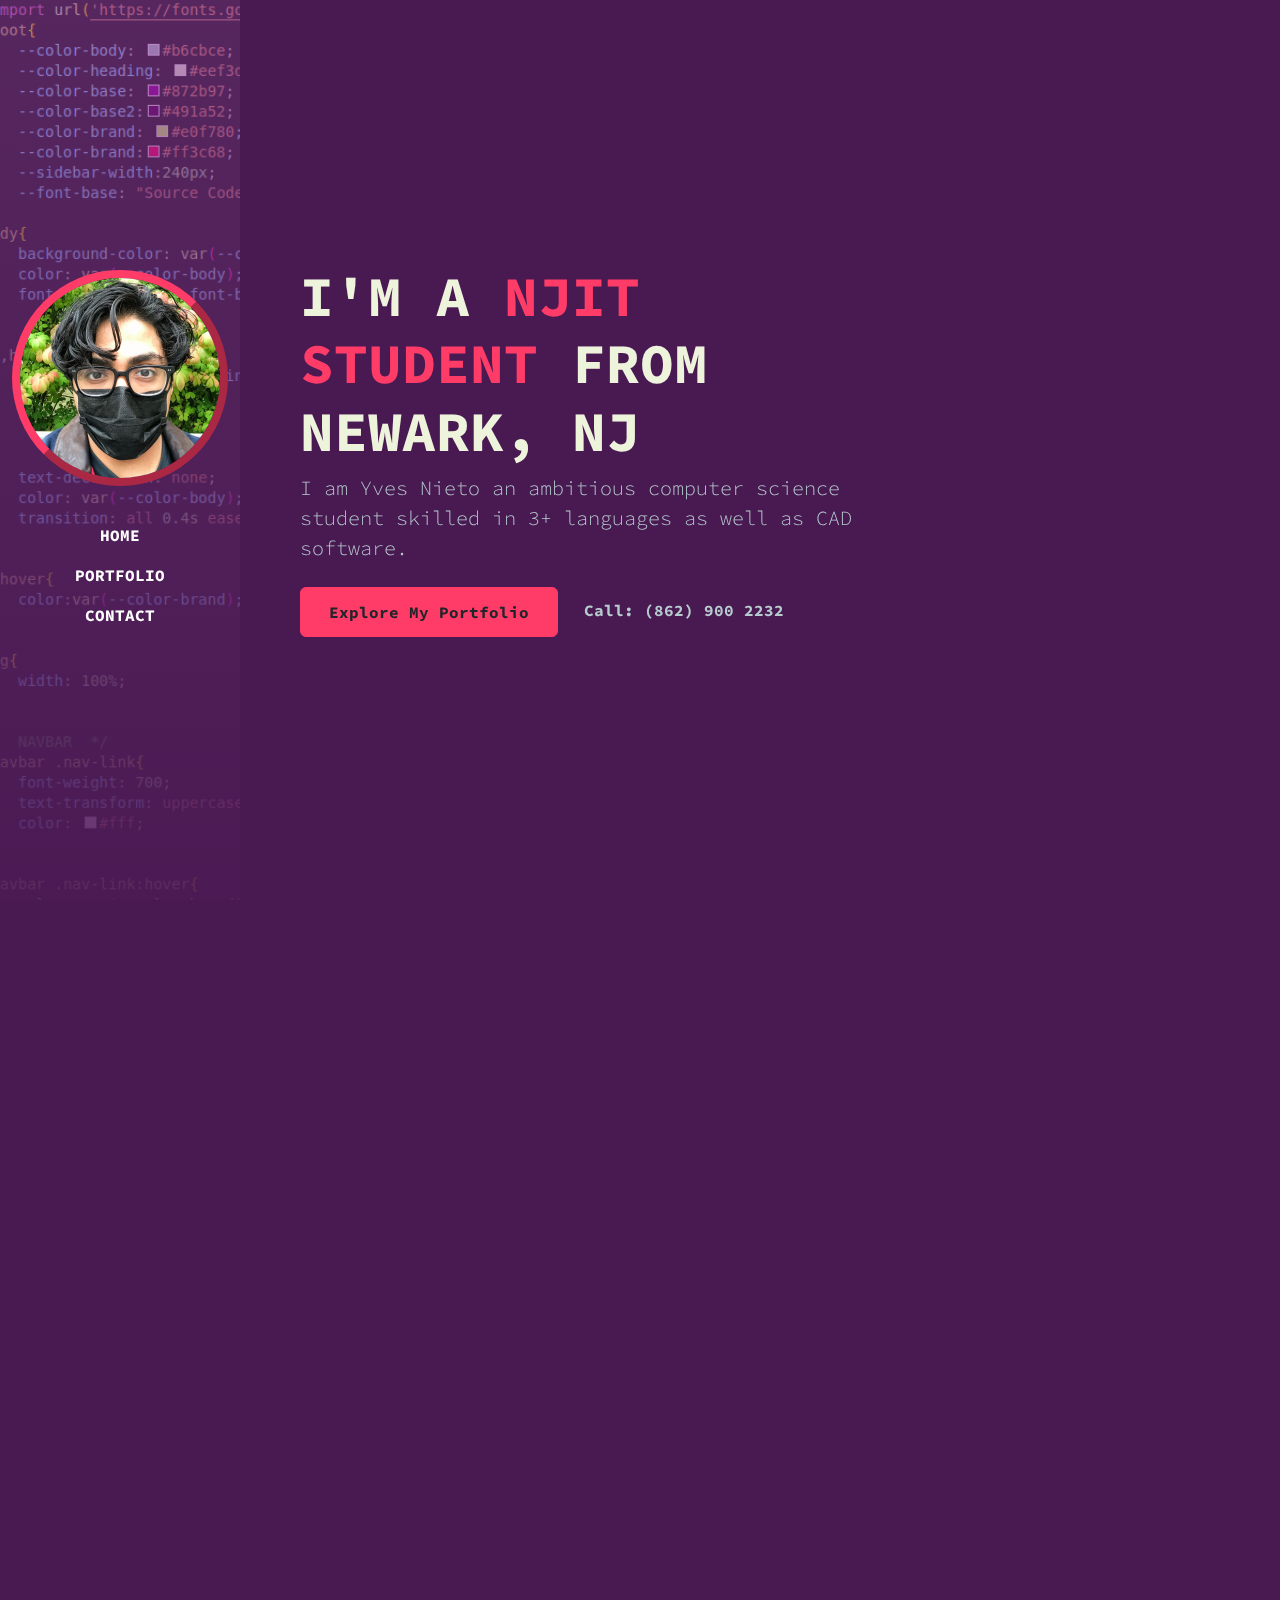
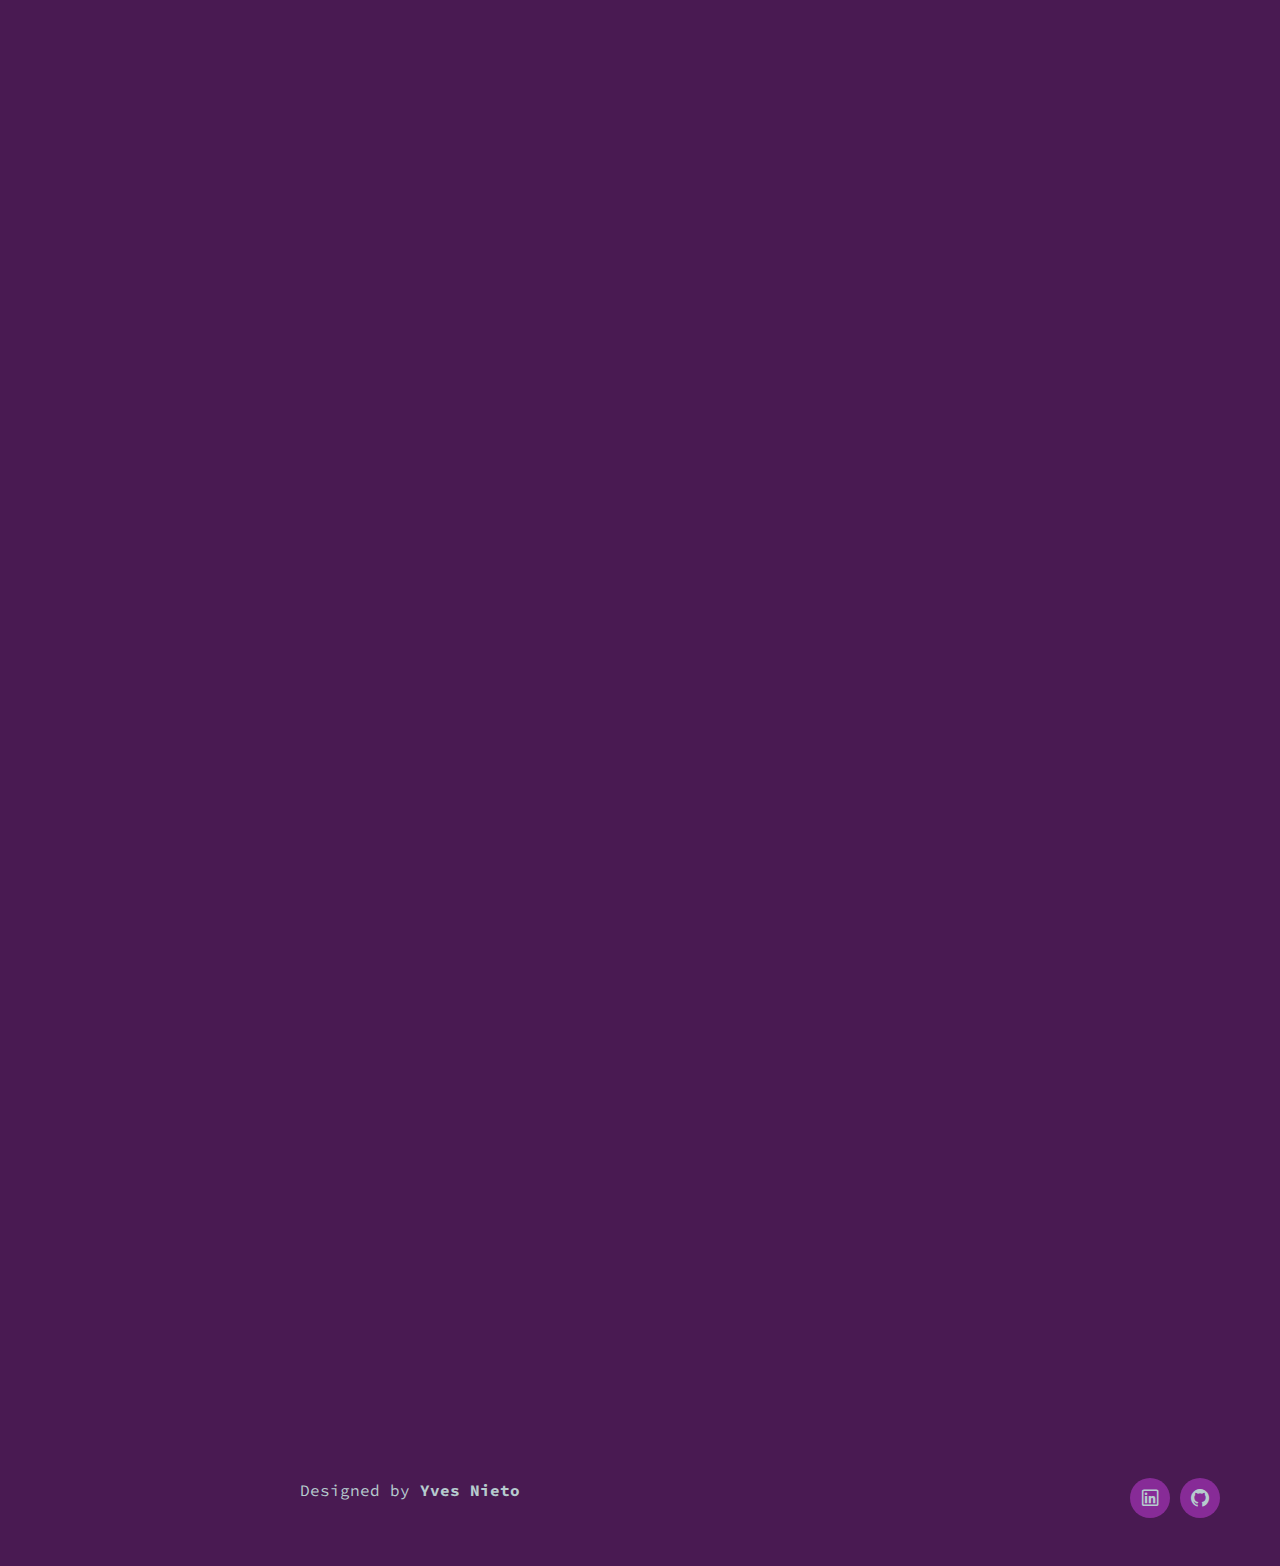
<file: index.html>
<!DOCTYPE html>
<html lang="en">

<head>
  <meta charset="UTF-8">
  <meta name="viewport" content="width=device-width, initial-scale=1.0">
  <title>Yves Nieto</title>

  <link rel="stylesheet" href="./assets/css/bootstrap.min.css">
  <link rel="stylesheet" href="./assets/css/aos.css">
  <link rel="stylesheet" href="./assets/css/line-awesome.min.css">
  <link rel="stylesheet" href="./assets/css/style.css">
</head>

<body>

  <!--NAVBAR-->
  <nav class="navbar navbar-expand-lg navbar-dark fixed-top">
    <div class="container flex-lg-column">
      <a class="navbar-brand mx-lg-auto mb-lg-4" href="#">
        <span class="h3 fw-bold d-block d-lg-none">Yves Nieto</span>
        <img src="./assets/images/pfp.jpeg" class="d-none d-lg-block rounded-circle" alt="">
      </a>
      <button class="navbar-toggler" type="button" data-bs-toggle="collapse" data-bs-target="#navbarNav"
        aria-controls="navbarNav" aria-expanded="false" aria-label="Toggle navigation">
        <span class="navbar-toggler-icon"></span>
      </button>
      <div class="collapse navbar-collapse" id="navbarNav">
        <ul class="navbar-nav ms-auto flex-lg-column text-lg-center">
          <li class="nav-item">
            <a class="nav-link" href="#home">Home</a>
          </li>
          <li class="nav-item">
            <a class="nav-link" href="#portfolio">Portfolio</a>
          </li>
          <li class="nav-item">
            <a class="nav-link" href="#contact">Contact</a>
          </li>
        </ul>
      </div>
    </div>
  </nav>
  <!--//NAVBAR-->

  <!--CONTENT WRAPPER-->
  <div id="content-wrapper"> 
    <!--HOME-->
    <section id="home" class="full-height px-lg-5 ">
      
      <div class="container"> 
        <div class="row">
          <div class="col-lg-8">
            <h1 class="display-4 fw-bold" data-aos="fade-up">I'M A <span class="text-brand">NJIT STUDENT</span> FROM NEWARK, NJ</h1>
            <p class="lead mt-2 mb-4"data-aos="fade-up" data-aos-delay="300">I am Yves Nieto an ambitious computer science student skilled in 3+ languages as well as CAD software.</p>
            <div data-aos="fade-up" data-aos-delay="600">
            <a href="#portfolio" class="btn btn-brand me-3"> Explore My Portfolio</a>
            <a href="tel:+1862-900-2232" class="link-custom">Call: (862) 900 2232</a>
            </div>
          </div>
        </div>
      </div>

    </section>
    <!--//HOME-->

    <!--PORTFOLIO-->
    <section id="portfolio" class="full-height px-lg-5">
      <div class="container">
        <div class="row" data-aos="fade-up">
          <div class="col-lg-8" >
            <h6 class="text-brand">PORTFOLIO</h6>
            <h1>My Recent Projects</h1>
          </div>
        </div>
        <!--SmartFood-->
        <div class="row gy-4">
          <div class="col-md-6" data-aos="fade-up" >
            <div class="card-custom rounded-4 bg-base shadow-effect">
              <div class="card-custom-image rounded-4">
                <img class="rounded-4" src="./assets/images/smartfoodfull.png" alt="">
              </div>
              <div class="card-custom-content p-4">
                <h4>Smart Food</h4>
                <p>A Smart Food dispenser for pets!</p>
                <a href="./smartFood.html" class="link-custom">Read More</a>
              </div>
            </div>
            </div>
            <!--Hospital Database-->
            <div class="col-md-6" data-aos="fade-up" >
              <div class="card-custom rounded-4 bg-base shadow-effect">
                <div class="card-custom-image rounded-4">
                  <img class="rounded-4" src="./assets/images/eerdiagram.png" alt="">
                </div>
                <div class="card-custom-content p-4">
                  <h4>Hospital Database</h4>
                  <p>Using Oracle Database, I designed a fully functioning Hospital Database.</p>
                  <a href="./database.html" class="link-custom">Read More</a>
                </div>
              </div>
              </div>
              <!--Camp Hare-->
              <div class="col-md-6" data-aos="fade-up" >
                <div class="card-custom rounded-4 bg-base shadow-effect">
                  <div class="card-custom-image rounded-4">
                    <img class="rounded-4" src="./assets/images/camphare.png" alt="">
                  </div>
                  <div class="card-custom-content p-4">
                    <h4>Camp Hare</h4>
                    <p>HackNJIT 2022 Group Submission. Most Liked!!</p>
                    <a href="./camphare.html" class="link-custom">Read More</a>
                  </div>
                </div>
                </div>
        </div>

      </div>
    </section>
    <!--//PORTFOLIO-->
        <!-- CONTACT -->
        <section id="contact" class="full-height px-lg-5">
          <div class="container">

              <div class="row justify-content-center text-center">
                  <div class="col-lg-8 pb-4" data-aos="fade-up">
                      <h6 class="text-brand">CONTACT</h6>
                      <h1>Interested in working together? Let's talk
                      </h1>
                  </div>

                  <div class="col-lg-8" data-aos="fade-up" data-aos-delay="300">
                      <form action="#" class="row g-lg-3 gy-3" name="contact" method="POST" data-netlify="true" onsubmit="submit">
                          <div class="form-group col-md-6">
                              <input type="text" class="form-control" placeholder="Enter your name" name="name">
                          </div>
                          <div class="form-group col-md-6">
                              <input type="email" class="form-control" placeholder="Enter your email" name="email">
                          </div>
                          <div class="form-group col-12">
                              <input type="text" class="form-control" placeholder="Enter subject" name="subject">
                          </div>
                          <div class="form-group col-12">
                              <label class="w-100"><textarea name="message" rows="4" class="form-control" placeholder="Enter your message"></textarea></label>
                          </div>
                          <div class="form-group col-12 d-grid">
                              <button type="submit" class="btn btn-brand">Contact me</button>
                          </div>
                      </form>
                  </div>
              </div>
          </div>
      </section>
      <!-- //CONTACT -->

      <!-- FOOTER -->
      <footer class="py-5 px-lg-5">
          <div class="container">
              <div class="row gy-4 justify-content-between">
                  <div class="col-auto">
                      <p class="mb-0">Designed by <a href="#" class="fw-bold">Yves Nieto</a></p>
                  </div>
                  <div class="col-auto">
                      <div class="social-icons">
                          <a href="https://www.linkedin.com/in/yvesnieto/" target="_blank"><i class="lab la-linkedin"></i></a>
                          <a href="https://github.com/yvesnietoast" target="_blank"><i class="lab la-github"></i></a>
                      </div>
                  </div>
              </div>
          </div>
      </footer>
      <!-- //FOOTER -->

  </div>
  <!--//CONTENT WRAPPER -->

  <script src="./assets/js/bootstrap.bundle.min.js"></script>
  <script src="./assets/js/aos.js"></script>
  <script src="./assets//js/main.js"></script>
</body>

</html>
</file>
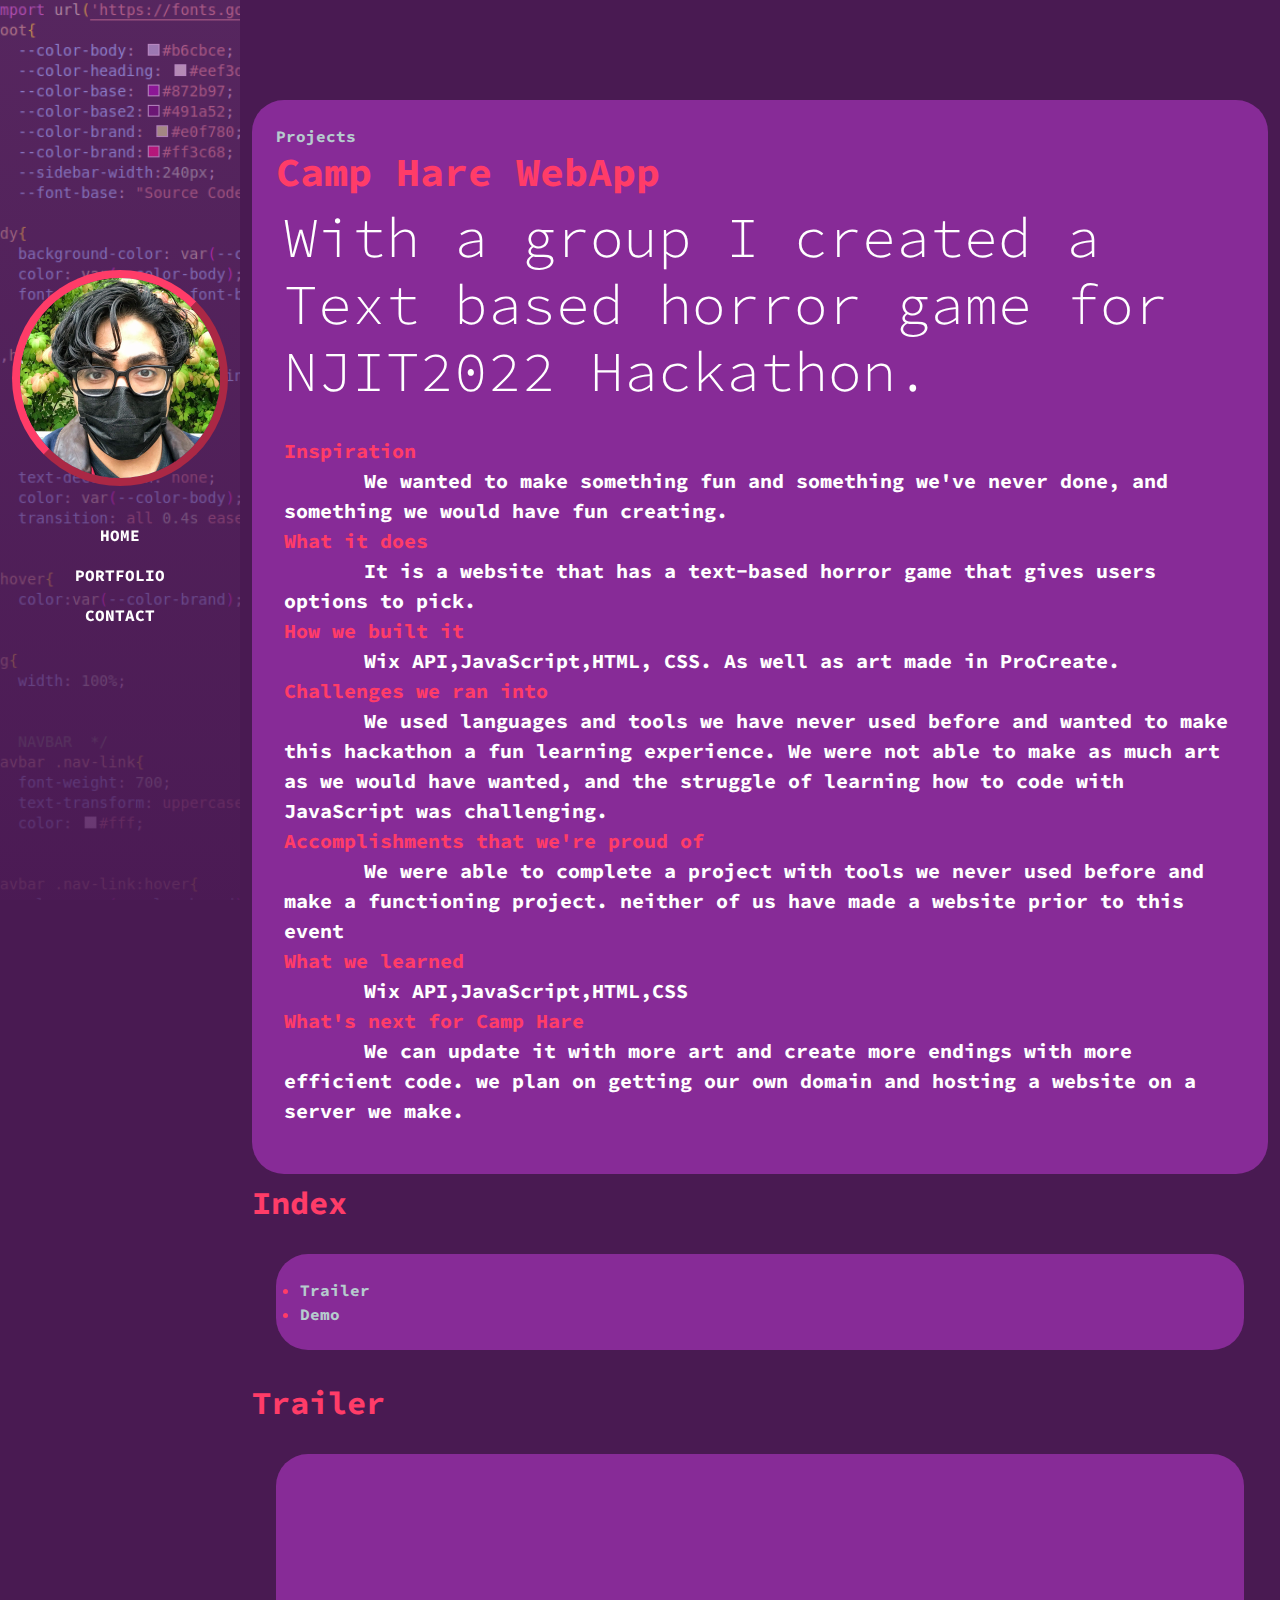
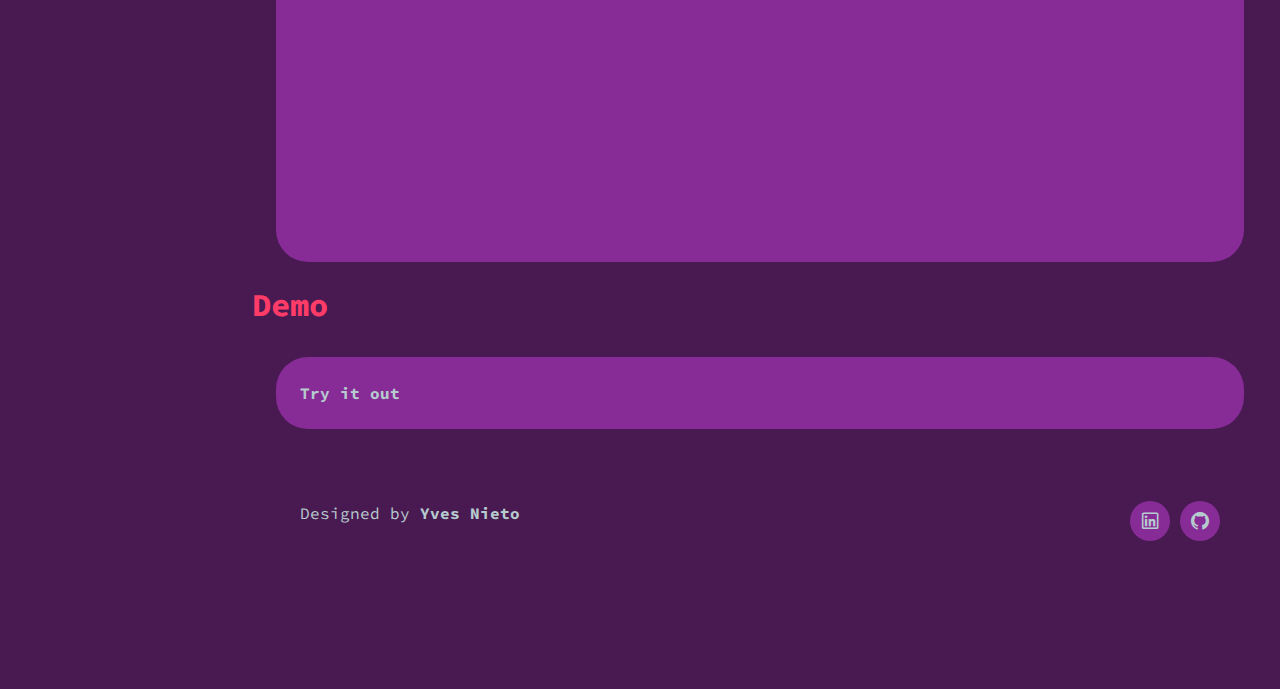
<file: camphare.html>
<!DOCTYPE html>
<html lang="en">
<head>
    <meta charset="UTF-8">
    <meta name="viewport" content="width=device-width, initial-scale=1.0">
    <title>Yves Nieto</title>
  
    <link rel="stylesheet" href="./assets/css/bootstrap.min.css">
    <link rel="stylesheet" href="./assets/css/aos.css">
    <link rel="stylesheet" href="./assets/css/line-awesome.min.css">
    <link rel="stylesheet" href="./assets/css/style.css">
</head>



<body>
    

  <!--NAVBAR-->
  <nav class="navbar navbar-expand-lg navbar-dark fixed-top">
    <div class="container flex-lg-column">
      <a class="navbar-brand mx-lg-auto mb-lg-4" href="#">
        <span class="h3 fw-bold d-block d-lg-none">Yves Nieto</span>
        <img src="./assets/images/pfp.jpeg" class="d-none d-lg-block rounded-circle" alt="">
      </a>
      <button class="navbar-toggler" type="button" data-bs-toggle="collapse" data-bs-target="#navbarNav"
        aria-controls="navbarNav" aria-expanded="false" aria-label="Toggle navigation">
        <span class="navbar-toggler-icon"></span>
      </button>
      <div class="collapse navbar-collapse" id="navbarNav">
        <ul class="navbar-nav ms-auto flex-lg-column text-lg-center">
          <li class="nav-item">
            <a class="nav-link" href="./index.html#home">Home</a>
          </li>
          <li class="nav-item">
            <a class="nav-link" href="./index.html#portfolio">Portfolio</a>
          </li>
          <li class="nav-item">
            <a class="nav-link" href="./index.html#contact">Contact</a>
          </li>
        </ul>
      </div>
    </div>
  </nav>
  <!--//NAVBAR-->

  <!--CONTENT-->
<div id="content-wrapper" class="mid-height">
<section id="SmartFoodBlog">
    <div class="container">
        <div class="row">
            <div class="col-lg">
                <div class="card-custom bg-base rounded-5">
                    <div class="card-custom-content p-4">
                        <a href="./index.html#portfolio" class="link-custom"> Projects</a>
                        <h1 class="text-brand">Camp Hare WebApp</h1>
                        <p class="rounded-4 fw-bold lead m-2 mb-4" style="color: white;"><span class="display-4" style="color: white;">With a group I created a Text based horror game for NJIT2022 Hackathon.</span><br><br>
                          </span><span class="text-brand">Inspiration</span><br>
                          <span style="margin-left: 80px;"></span>
                          We wanted to make something fun and something we've never done, and something we would have fun creating.<br> 
                
                          <span class="text-brand">What it does</span><br>
                          <span style="margin-left: 80px;"></span>
                          It is a website that has a text-based horror game that gives users options to pick.   <br>
                          <span class="text-brand">How we built it</span><br>
                          <span style="margin-left: 80px;"></span>
                          Wix API,JavaScript,HTML, CSS. As well as art made in ProCreate. <br>
                          <span class="text-brand">Challenges we ran into</span><br>
                          <span style="margin-left: 80px;"></span>
                          We used languages and tools we have never used before and wanted to make this hackathon a fun learning experience. We were not able to make as much art as we would have wanted,
                           and the struggle of learning how to code with JavaScript was challenging. <br>
                        <span class="text-brand">Accomplishments that we're proud of</span><br>
                        <span style="margin-left: 80px;"></span>
                        We were able to complete a project with tools we never used before and make a functioning project. neither of us have made a website prior to this event <br>
                        <span class="text-brand">What we learned</span><br>
                        <span style="margin-left: 80px;"></span>
                        Wix API,JavaScript,HTML,CSS <br>
                        <span class="text-brand">What's next for Camp Hare</span><br>
                        <span style="margin-left: 80px;"></span>
                        We can update it with more art and create more endings with more efficient code. we plan on getting our own domain and hosting a website on a server we make. <br>


                          
                        </p>
                        
                    </div>
                </div>
            </div>
          </div>
          <!--Index-->
          <h2 class="text-brand pad-top">Index</h2>
          <div class="row rounded-5 p-4">
            <div class="col-lg">
              
              <div class="card-custom-content p-4 bg-base pad-index rounded-5 text-brand">
                <li><a href="#Trailer" class="fw-bold"> Trailer</a></li>
                <li><a href="#Demo" class="fw-bold">Demo</a></li>
              </div>
              
            </div>
          </div>
          <!--Trailer-->
          <h2 class="text-brand pad-top" id="Trailer">Trailer</h2>

          <div class="row  rounded-5 p-4">
            <div class="col-lg">
              
            <div class="card-custom bg-base rounded-5">
              <div class="card-custom-content p-4">
                        
                <iframe src="https://player.vimeo.com/video/767785605?h=81c6fd4773" width="640" height="360" frameborder="0" allow="autoplay; fullscreen; picture-in-picture" allowfullscreen class="center"></iframe>
              </div>
            </div>
            </div>
        </div>
       
          <!--Demo-->
          <h2 class="text-brand" id="Demo">Demo</h2>
        <div class="row rounded-5 p-4">
          <div class="col-lg">
            <div class="card-custom-content p-4 bg-base rounded-5">
                <a href="https://ykn263.wixsite.com/walrus-studio" target="_blank" class="link-custom"> Try it out</a>

            </div>
          </div>
        </div>
        
    </div>
    

</section>
 <!-- FOOTER -->
 <footer class="py-5 px-lg-5">
    <div class="container">
        <div class="row gy-4 justify-content-between">
            <div class="col-auto">
                <p class="mb-0">Designed by <a href="#" class="fw-bold">Yves Nieto</a></p>
            </div>
            <div class="col-auto">
                <div class="social-icons">
                    <a href="https://www.linkedin.com/in/yvesnieto/" target="_blank"><i class="lab la-linkedin"></i></a>
                    <a href="https://github.com/WalrusGaming12" target="_blank"><i class="lab la-github"></i></a>
                </div>
            </div>
        </div>
    </div>
</footer>
<!-- //FOOTER -->

</div>



  <script src="./assets/js/bootstrap.bundle.min.js"></script>
  <script src="./assets/js/aos.js"></script>
  <script src="./assets//js/main.js"></script>
</body>
</html>
</file>
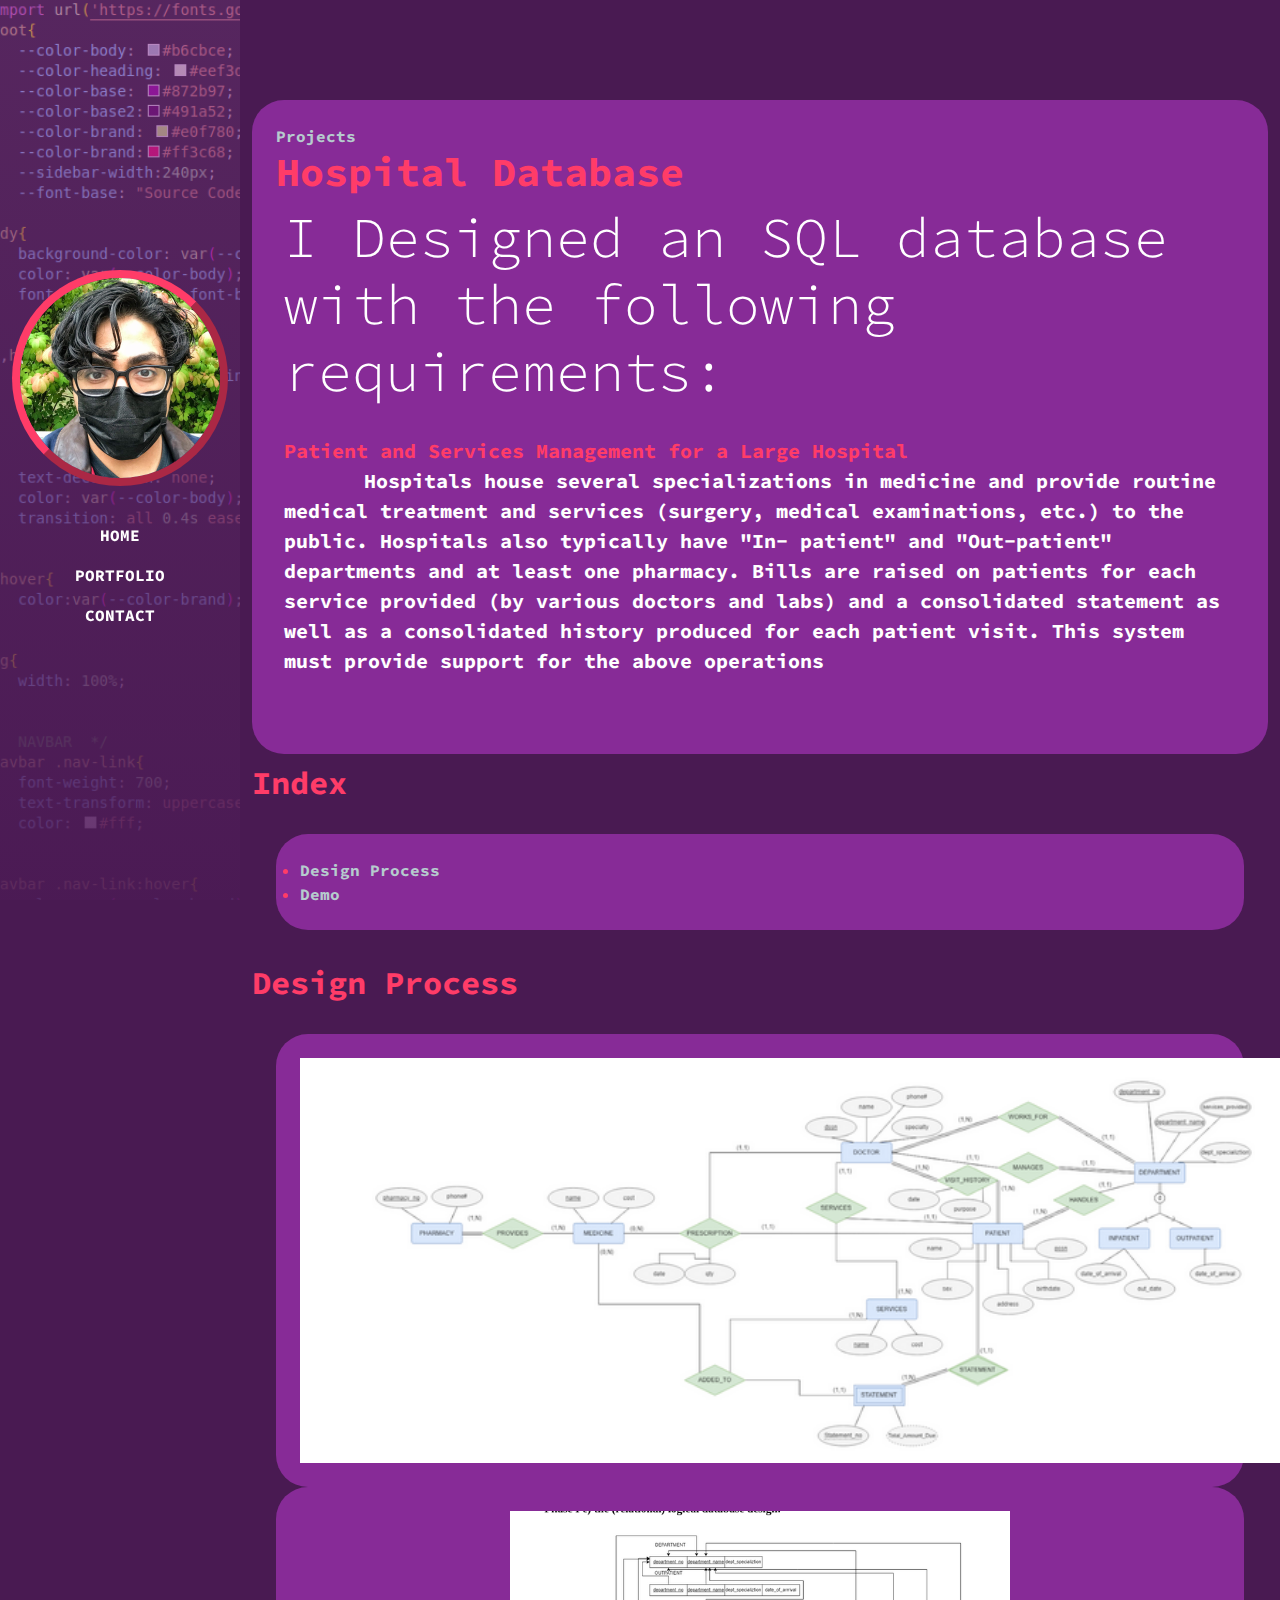
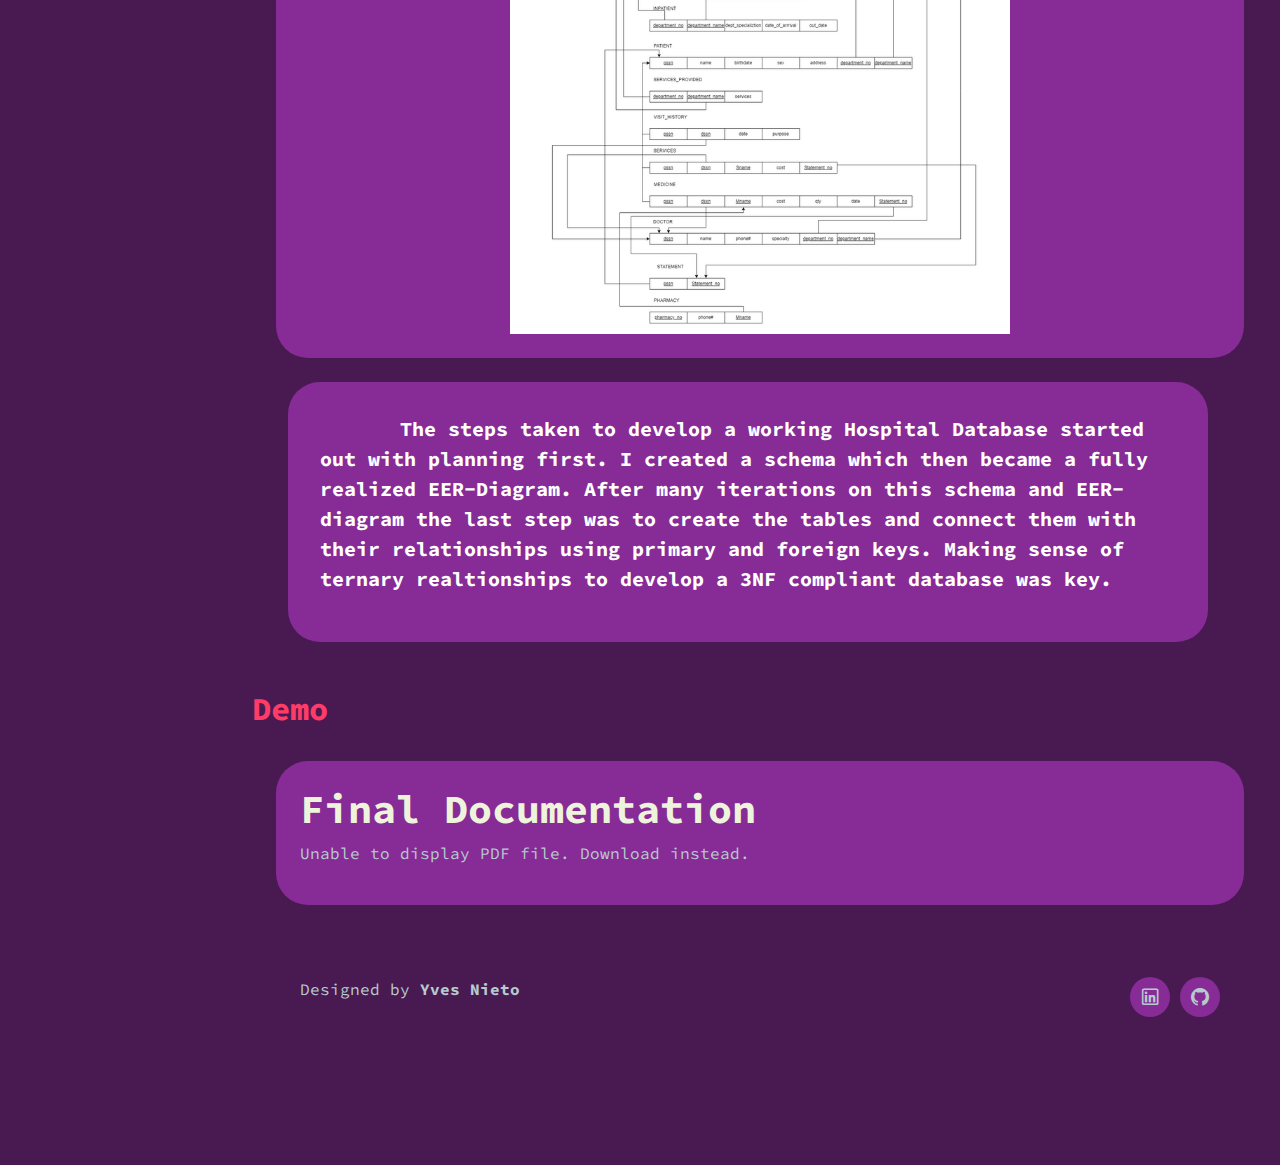
<file: database.html>
<!DOCTYPE html>
<html lang="en">
<head>
    <meta charset="UTF-8">
    <meta name="viewport" content="width=device-width, initial-scale=1.0">
    <title>Yves Nieto</title>
  
    <link rel="stylesheet" href="./assets/css/bootstrap.min.css">
    <link rel="stylesheet" href="./assets/css/aos.css">
    <link rel="stylesheet" href="./assets/css/line-awesome.min.css">
    <link rel="stylesheet" href="./assets/css/style.css">
</head>



<body>
    

  <!--NAVBAR-->
  <nav class="navbar navbar-expand-lg navbar-dark fixed-top">
    <div class="container flex-lg-column">
      <a class="navbar-brand mx-lg-auto mb-lg-4" href="#">
        <span class="h3 fw-bold d-block d-lg-none">Yves Nieto</span>
        <img src="./assets/images/pfp.jpeg" class="d-none d-lg-block rounded-circle" alt="">
      </a>
      <button class="navbar-toggler" type="button" data-bs-toggle="collapse" data-bs-target="#navbarNav"
        aria-controls="navbarNav" aria-expanded="false" aria-label="Toggle navigation">
        <span class="navbar-toggler-icon"></span>
      </button>
      <div class="collapse navbar-collapse" id="navbarNav">
        <ul class="navbar-nav ms-auto flex-lg-column text-lg-center">
          <li class="nav-item">
            <a class="nav-link" href="./index.html#home">Home</a>
          </li>
          <li class="nav-item">
            <a class="nav-link" href="./index.html#portfolio">Portfolio</a>
          </li>
          <li class="nav-item">
            <a class="nav-link" href="./index.html#contact">Contact</a>
          </li>
        </ul>
      </div>
    </div>
  </nav>
  <!--//NAVBAR-->

  <!--CONTENT-->
<div id="content-wrapper" class="mid-height">
<section id="SmartFoodBlog">
    <div class="container">
        <div class="row">
            <div class="col-lg">
                <div class="card-custom bg-base rounded-5">
                    <div class="card-custom-content p-4">
                        <a href="./index.html#portfolio" class="link-custom"> Projects</a>
                        <h1 class="text-brand">Hospital Database</h1>
                        <p class="rounded-4 fw-bold lead m-2 mb-4" style="color: white;"><span class="display-4" style="color: white;">I Designed an SQL database with the following requirements:</span><br><br>
                          </span><span class="text-brand">Patient and Services Management for a Large Hospital</span><br>
                          <span style="margin-left: 80px;"></span>
                          Hospitals house several specializations in medicine and provide routine medical treatment and
                          services (surgery, medical examinations, etc.) to the public. Hospitals also typically have "In-
                          patient" and "Out-patient" departments and at least one pharmacy. Bills are raised on patients for
                          each service provided (by various doctors and labs) and a consolidated statement as well as a
                          consolidated history produced for each patient visit. This system must provide support for the
                          above operations<br> <br>
                        </p>
      
                    </div>
                </div>
            </div>
          </div>
          <!--Index-->
          <h2 class="text-brand pad-top">Index</h2>
          <div class="row rounded-5 p-4">
            <div class="col-lg">
              
              <div class="card-custom-content p-4 bg-base pad-index rounded-5 text-brand">
                <li><a href="#DesignProcess" class="fw-bold"> Design Process</a></li>
                <li><a href="#Demo" class="fw-bold">Demo</a></li>
              </div>
              
            </div>
          </div>
          <!--DesignProcess-->
          <h2 class="text-brand pad-top" id="DesignProcess">Design Process</h2>

          <div class="row  rounded-5 p-4">
            <div class="col-lg">
              
            <div class="card-custom bg-base rounded-5">
              <div class="card-custom-content p-4">
                        <img src="./assets/images/eerdiagram.png" alt=""  style="width:1000px;height:auto;"class="center">
                      
              </div>
            </div>
            </div>

            <div class="col-lg">
              <div class="card-custom bg-base rounded-5">
                <div class="card-custom-content p-4">
                          <img src="./assets/images/logical_database.png" alt=""  style="width:500px;height:auto;" class="center">       
                </div>
              </div>
            </div>
            <div class="row rounded-5 p-4">
              <div class="col-lg">
                <div class="card-custom-content p-4 bg-base rounded-5">
                  <p class="rounded-4 fw-bold lead m-2 mb-4" style="color: white;">
                    <span style="margin-left: 80px;"></span>The steps taken to develop a working Hospital Database started out with planning first. I created a schema which then became
                    a fully realized EER-Diagram. After many iterations on this schema and EER-diagram the last step was to create the tables and connect them with their relationships using 
                    primary and foreign keys. Making sense of ternary realtionships to develop a 3NF compliant database was key.
                </div>
              </div>
            </div>
        </div>
       
          <!--Demo-->
          <h2 class="text-brand" id="Demo">Demo</h2>
        <div class="row rounded-5 p-4">
          <div class="col-lg">
            <div class="card-custom-content p-4 bg-base rounded-5">

            <h1>Final Documentation</h1>
            <object data="./assets/documents/PROJECT PHASE III.pdf" type="application/pdf" width="100%" height="1000px">
                <p>Unable to display PDF file. <a href="./assets/documents/PROJECT PHASE III.pdf">Download</a> instead.</p>
            </object>

            </div>
          </div>
        </div>
        
    </div>
    

</section>
 <!-- FOOTER -->
 <footer class="py-5 px-lg-5">
    <div class="container">
        <div class="row gy-4 justify-content-between">
            <div class="col-auto">
                <p class="mb-0">Designed by <a href="#" class="fw-bold">Yves Nieto</a></p>
            </div>
            <div class="col-auto">
                <div class="social-icons">
                    <a href="https://www.linkedin.com/in/yvesnieto/" target="_blank"><i class="lab la-linkedin"></i></a>
                    <a href="https://github.com/WalrusGaming12" target="_blank"><i class="lab la-github"></i></a>
                </div>
            </div>
        </div>
    </div>
</footer>
<!-- //FOOTER -->

</div>



  <script src="./assets/js/bootstrap.bundle.min.js"></script>
  <script src="./assets/js/aos.js"></script>
  <script src="./assets//js/main.js"></script>
</body>
</html>
</file>
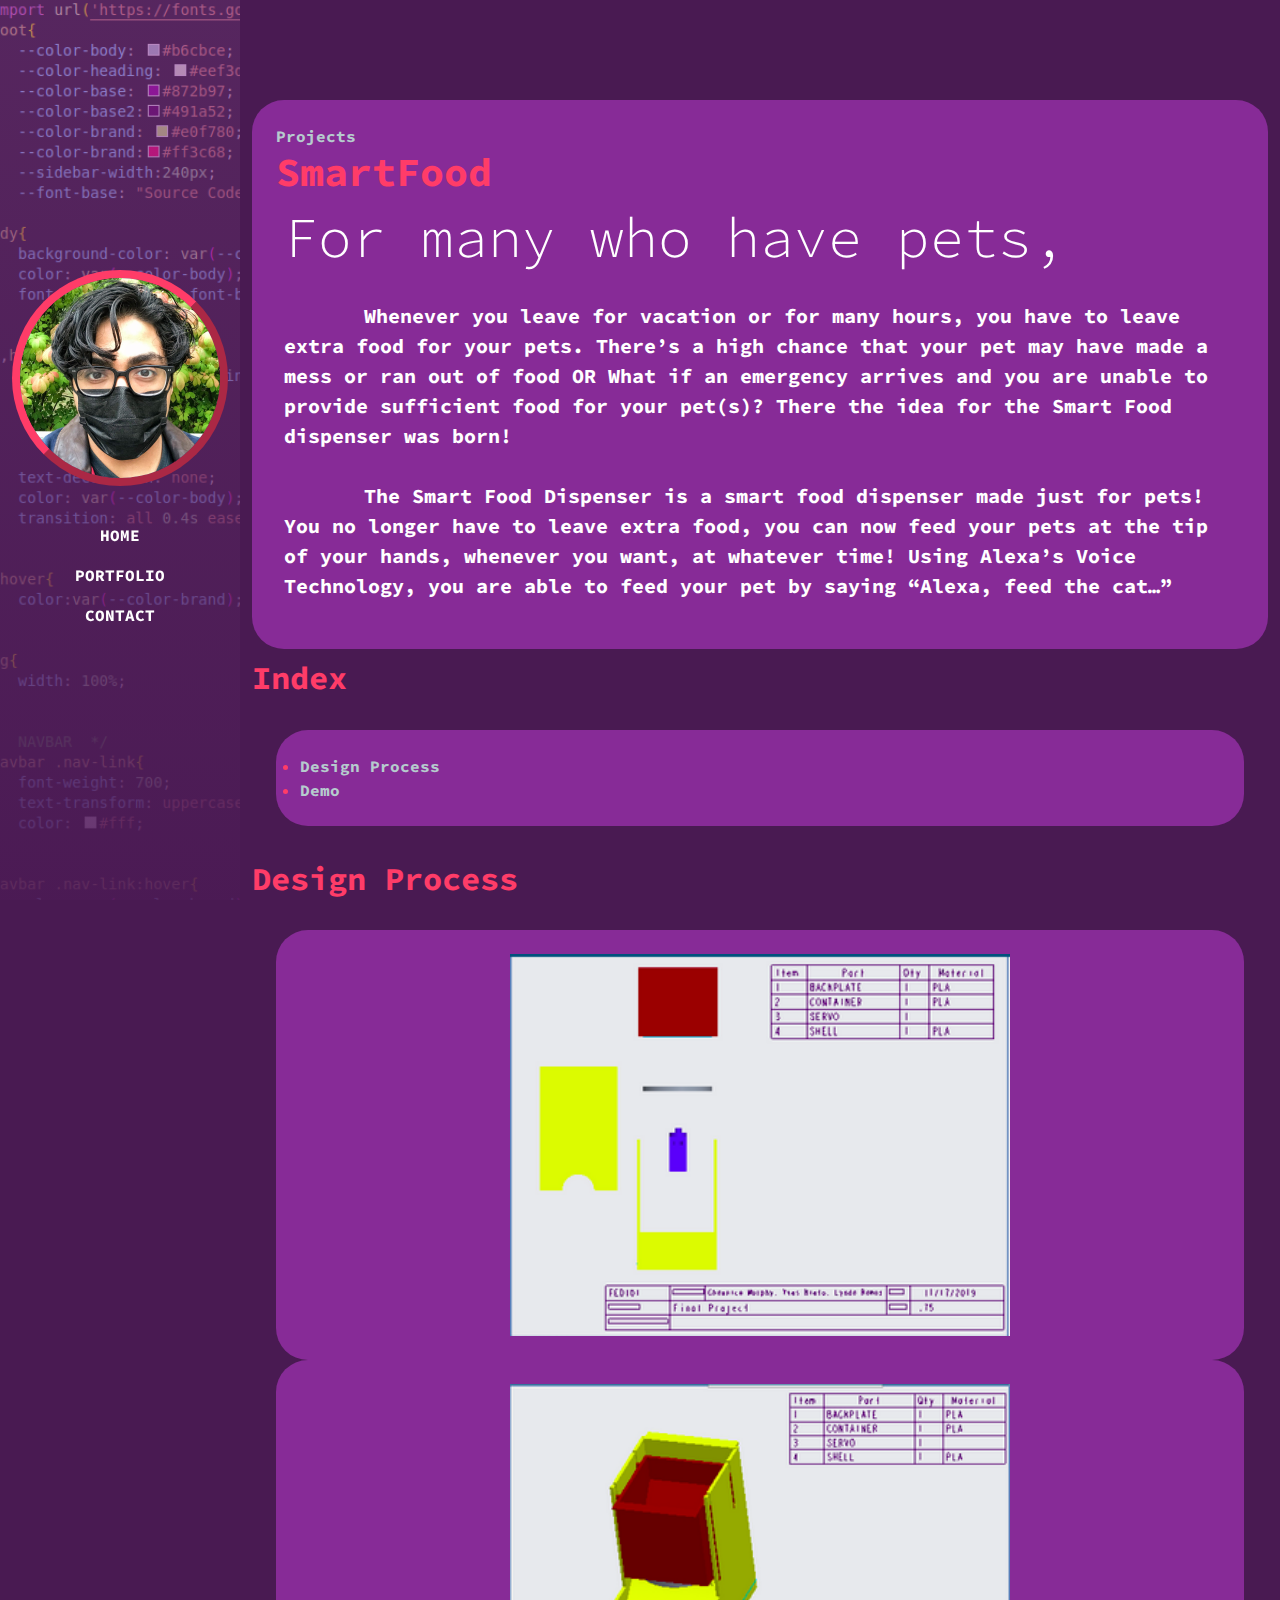
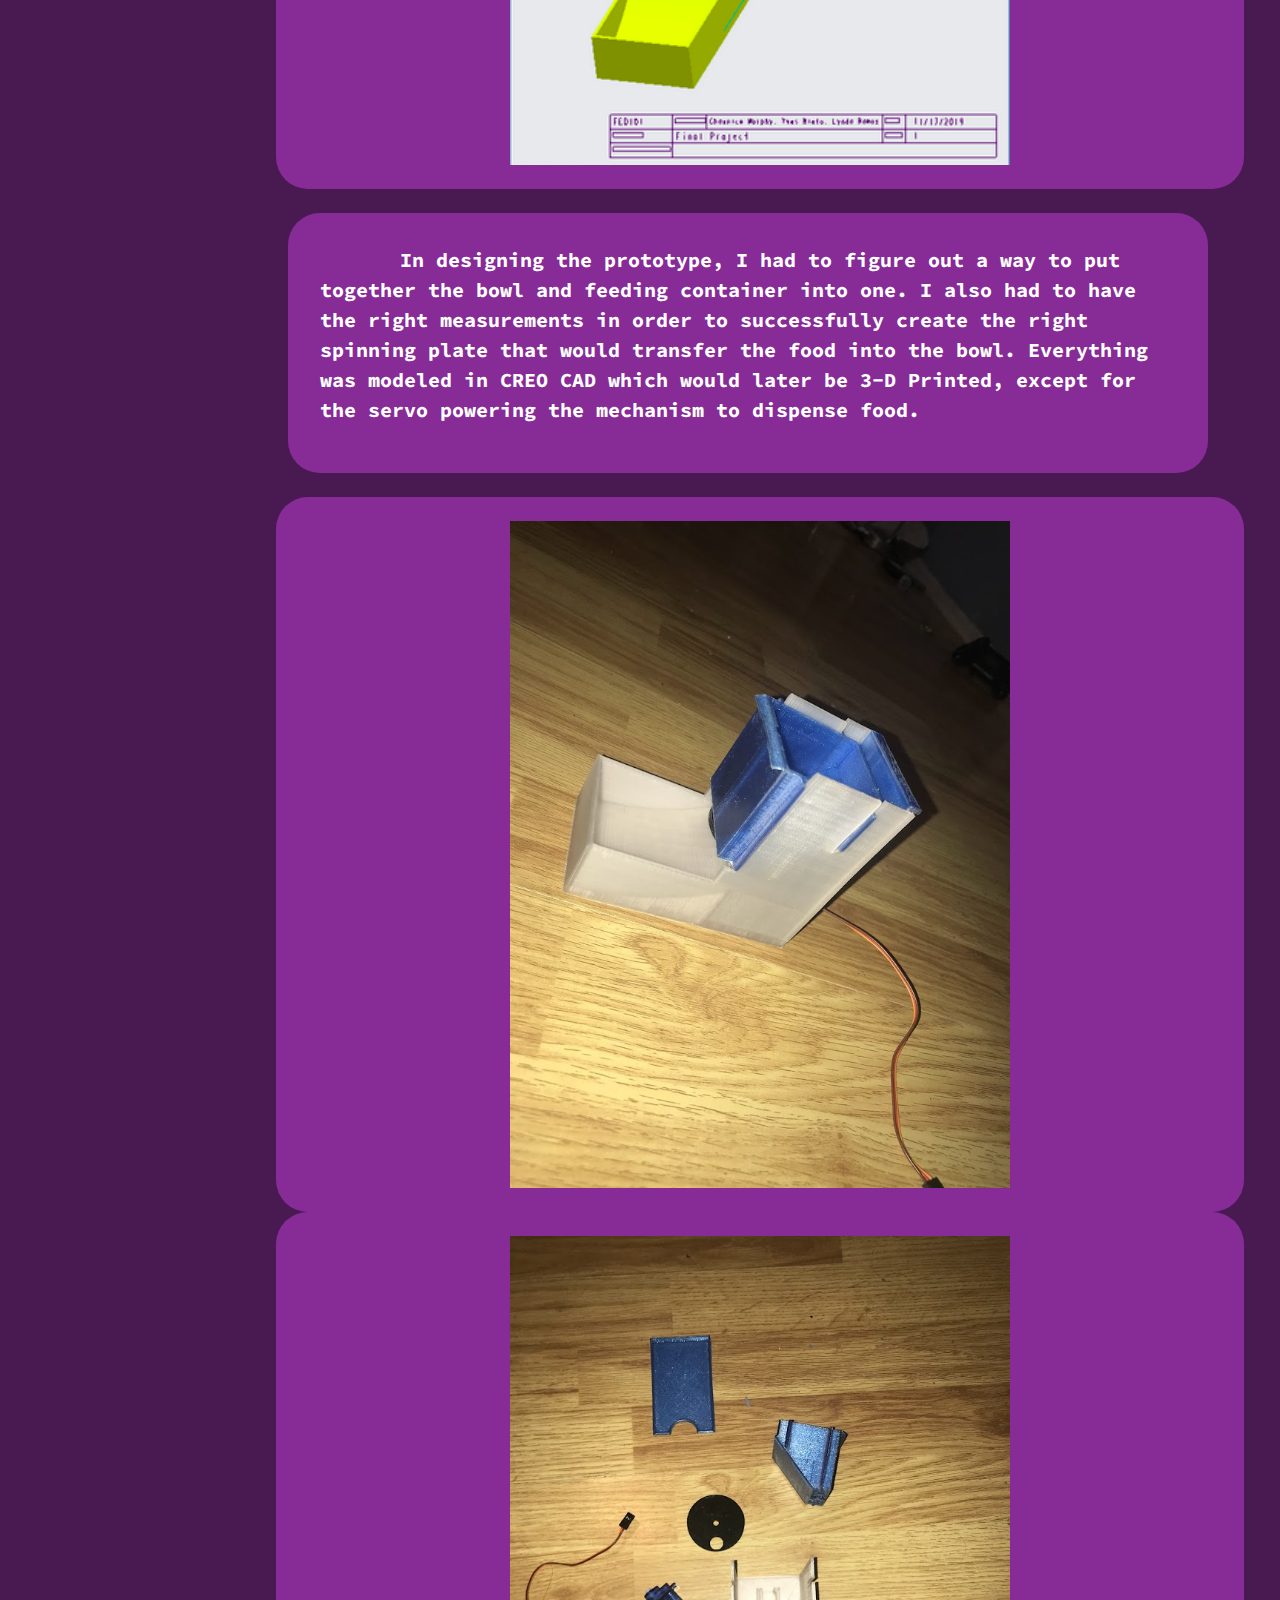
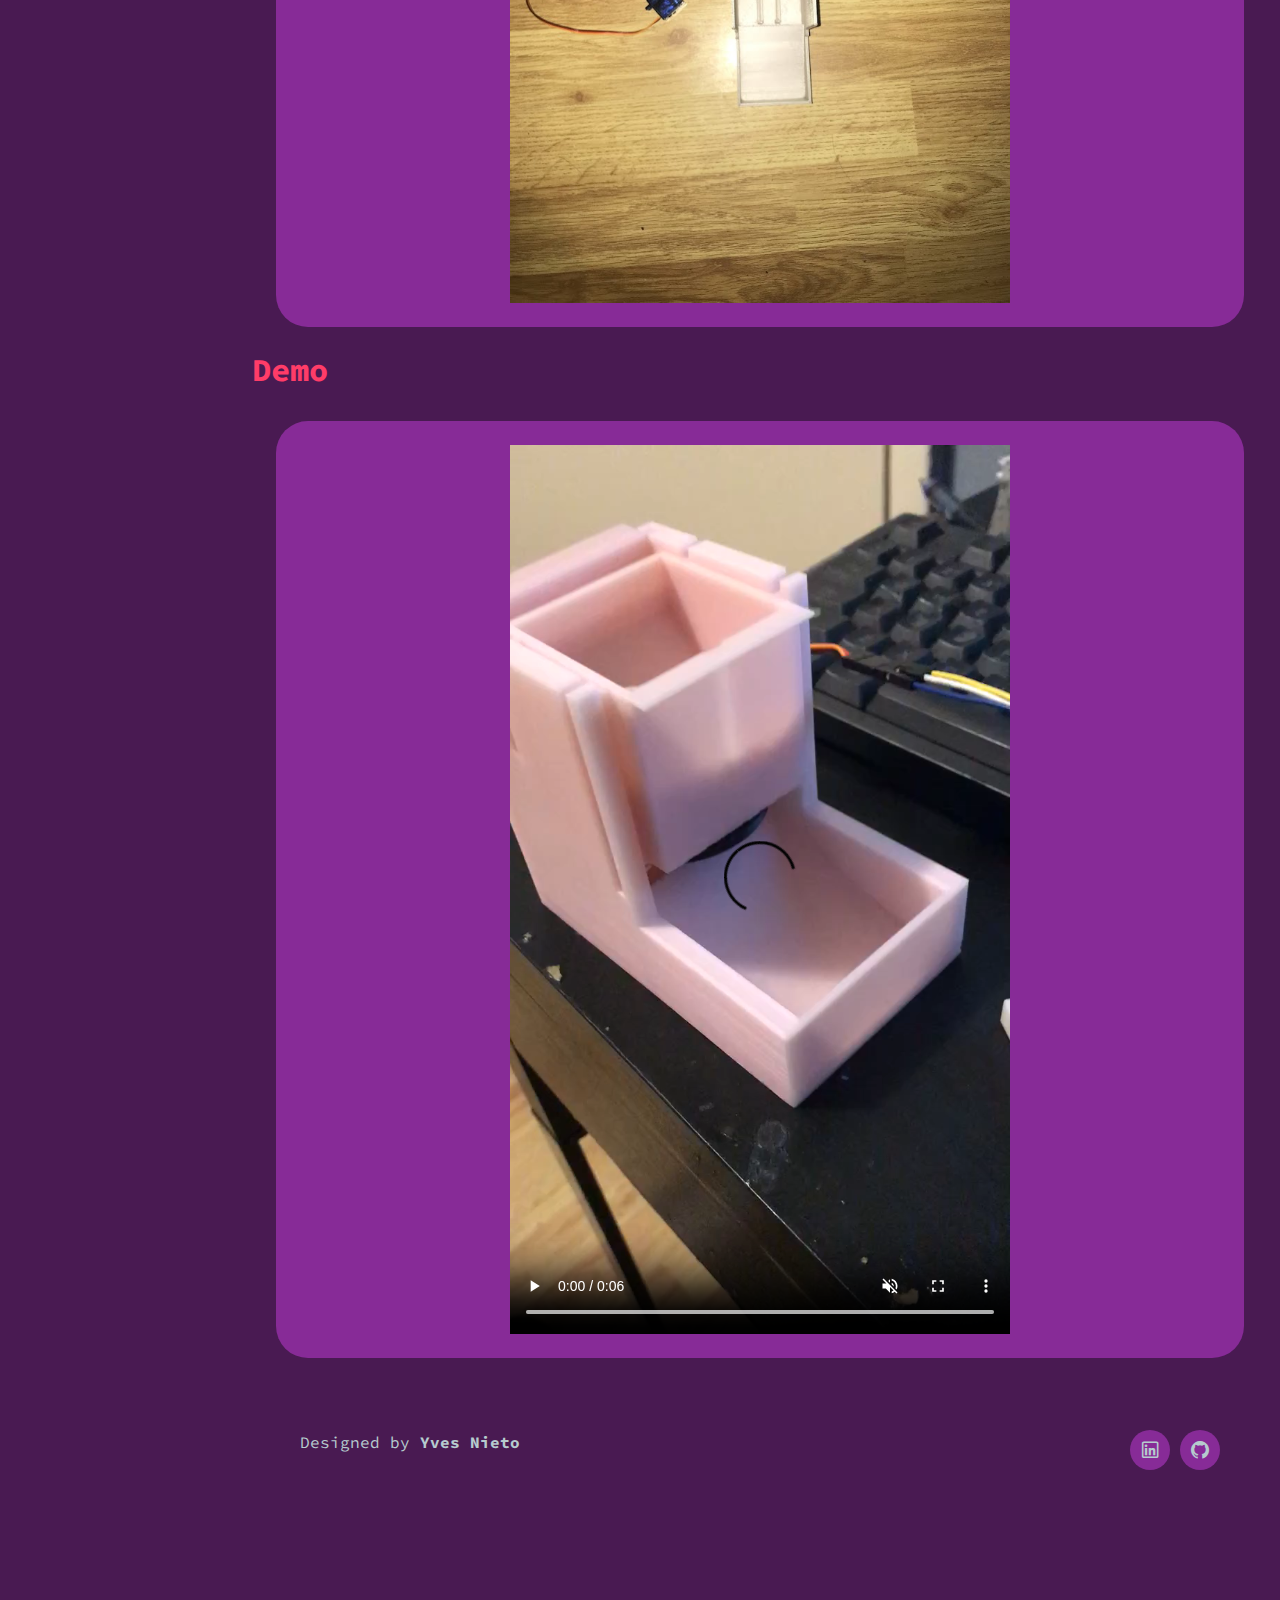
<file: smartFood.html>
<!DOCTYPE html>
<html lang="en">

<head>
  <meta charset="UTF-8">
  <meta name="viewport" content="width=device-width, initial-scale=1.0">
  <title>SmartFood</title>

  <link rel="stylesheet" href="./assets/css/bootstrap.min.css">
  <link rel="stylesheet" href="./assets/css/aos.css">
  <link rel="stylesheet" href="./assets/css/line-awesome.min.css">
  <link rel="stylesheet" href="./assets/css/style.css">
</head>

<body>

  <!--NAVBAR-->
  <nav class="navbar navbar-expand-lg navbar-dark fixed-top">
    <div class="container flex-lg-column">
      <a class="navbar-brand mx-lg-auto mb-lg-4" href="#">
        <span class="h3 fw-bold d-block d-lg-none">Yves Nieto</span>
        <img src="./assets/images/pfp.jpeg" class="d-none d-lg-block rounded-circle" alt="">
      </a>
      <button class="navbar-toggler" type="button" data-bs-toggle="collapse" data-bs-target="#navbarNav"
        aria-controls="navbarNav" aria-expanded="false" aria-label="Toggle navigation">
        <span class="navbar-toggler-icon"></span>
      </button>
      <div class="collapse navbar-collapse" id="navbarNav">
        <ul class="navbar-nav ms-auto flex-lg-column text-lg-center">
          <li class="nav-item">
            <a class="nav-link" href="./index.html#home">Home</a>
          </li>
          <li class="nav-item">
            <a class="nav-link" href="./index.html#portfolio">Portfolio</a>
          </li>
          <li class="nav-item">
            <a class="nav-link" href="./index.html#contact">Contact</a>
          </li>
        </ul>
      </div>
    </div>
  </nav>
  <!--//NAVBAR-->

  <!--CONTENT-->
<div id="content-wrapper" class="mid-height">
<section id="SmartFoodBlog">
    <div class="container">
        <div class="row">
            <div class="col-lg">
                <div class="card-custom bg-base rounded-5">
                    <div class="card-custom-content p-4">
                        <a href="./index.html#portfolio" class="link-custom"> Projects</a>
                        <h1 class="text-brand">SmartFood</h1>
                        <p class="rounded-4 fw-bold lead m-2 mb-4" style="color: white;"><span class="display-4" style="color: white;">For many who have pets, </span><br><br>
                          <span style="margin-left: 80px;"></span>Whenever you leave for vacation or for many hours, you have to leave extra food for your pets. 
                          There’s a high chance that your pet may have made a mess or ran out of food
                          OR
                          What if an emergency arrives and you are unable to provide sufficient food for your pet(s)? There the idea for the Smart Food dispenser was born!  
                          <br> <br>
                          <span style="margin-left: 80px;"></span> The Smart Food Dispenser is a smart food dispenser made just for pets!
                          You no longer have to leave extra food, you can now feed your pets at the tip of your hands, whenever you want, at whatever time!
                          Using Alexa’s Voice Technology, you are able to feed your pet by saying “Alexa, feed the cat…” 
                          
                        </p>
      
                    </div>
                </div>
            </div>
          </div>
          <!--Index-->
          <h2 class="text-brand pad-top">Index</h2>
          <div class="row rounded-5 p-4">
            <div class="col-lg">
              
              <div class="card-custom-content p-4 bg-base pad-index rounded-5 text-brand">
                <li><a href="#DesignProcess" class="fw-bold"> Design Process</a></li>
                <li><a href="#Demo" class="fw-bold">Demo</a></li>
              </div>
              
            </div>
          </div>
          <!--DesignProcess-->
          <h2 class="text-brand pad-top" id="DesignProcess">Design Process</h2>

          <div class="row  rounded-5 p-4">
            <div class="col-lg">
              
            <div class="card-custom bg-base rounded-5">
              <div class="card-custom-content p-4">
                        <img src="./assets/images/design_exploaded.png" alt=""  style="width:500px;height:auto;"class="center">
                      
              </div>
            </div>
            </div>

            <div class="col-lg">
              <div class="card-custom bg-base rounded-5">
                <div class="card-custom-content p-4">
                          <img src="./assets/images/design_unexploaded.png" alt=""  style="width:500px;height:auto;" class="center">       
                </div>
              </div>
            </div>
            <div class="row rounded-5 p-4">
              <div class="col-lg">
                <div class="card-custom-content p-4 bg-base rounded-5">
                  <p class="rounded-4 fw-bold lead m-2 mb-4" style="color: white;">
                    <span style="margin-left: 80px;"></span>In designing the prototype, I had to figure out a way to put together the bowl and feeding container into one. 
                  I also had to have the right measurements in order to successfully create the right spinning plate that would transfer the food into the bowl. Everything was
                  modeled in CREO CAD which would later be 3-D Printed, except for the servo powering the mechanism to dispense food.

                  </p>
                </div>
              </div>
            </div>
            <div class="col-lg">
              
              <div class="card-custom bg-base rounded-5">
                <div class="card-custom-content p-4">
                          <img src="./assets/images/prototype1assembled.jpg" alt=""  style="width:500px;height:auto;" class="center">
                        
                </div>
              </div>
              </div>
  
              <div class="col-lg">
                <div class="card-custom bg-base rounded-5">
                  <div class="card-custom-content p-4">
                            <img src="./assets/images/prototype1disassembled.jpg" alt=""  style="width:500px;height:auto;" class="center">       
                  </div>
                </div>
              </div>
        </div>
       
          <!--Demo-->
          <h2 class="text-brand" id="Demo">Demo</h2>
        <div class="row rounded-5 p-4">
          <div class="col-lg">
            <div class="card-custom-content p-4 bg-base rounded-5">
            <video class="center" width="500" controls="controls" muted="false" src="./assets/videos/SmartFoodDemo.MOV" type="video/MOV"></video>
            </div>
          </div>
        </div>
        
    </div>
</section>
 <!-- FOOTER -->
 <footer class="py-5 px-lg-5">
  <div class="container">
      <div class="row gy-4 justify-content-between">
          <div class="col-auto">
              <p class="mb-0">Designed by <a href="#" class="fw-bold">Yves Nieto</a></p>
          </div>
          <div class="col-auto">
              <div class="social-icons">
                  <a href="https://www.linkedin.com/in/yvesnieto/" target="_blank"><i class="lab la-linkedin"></i></a>
                  <a href="https://github.com/WalrusGaming12" target="_blank"><i class="lab la-github"></i></a>
              </div>
          </div>
      </div>
  </div>
</footer>
<!-- //FOOTER -->

</div>

<script src="./assets/js/bootstrap.bundle.min.js"></script>
<script src="./assets/js/aos.js"></script>
<script src="./assets//js/main.js"></script>
</body>
  <!--//CONTENT-->
  </html>
</file>
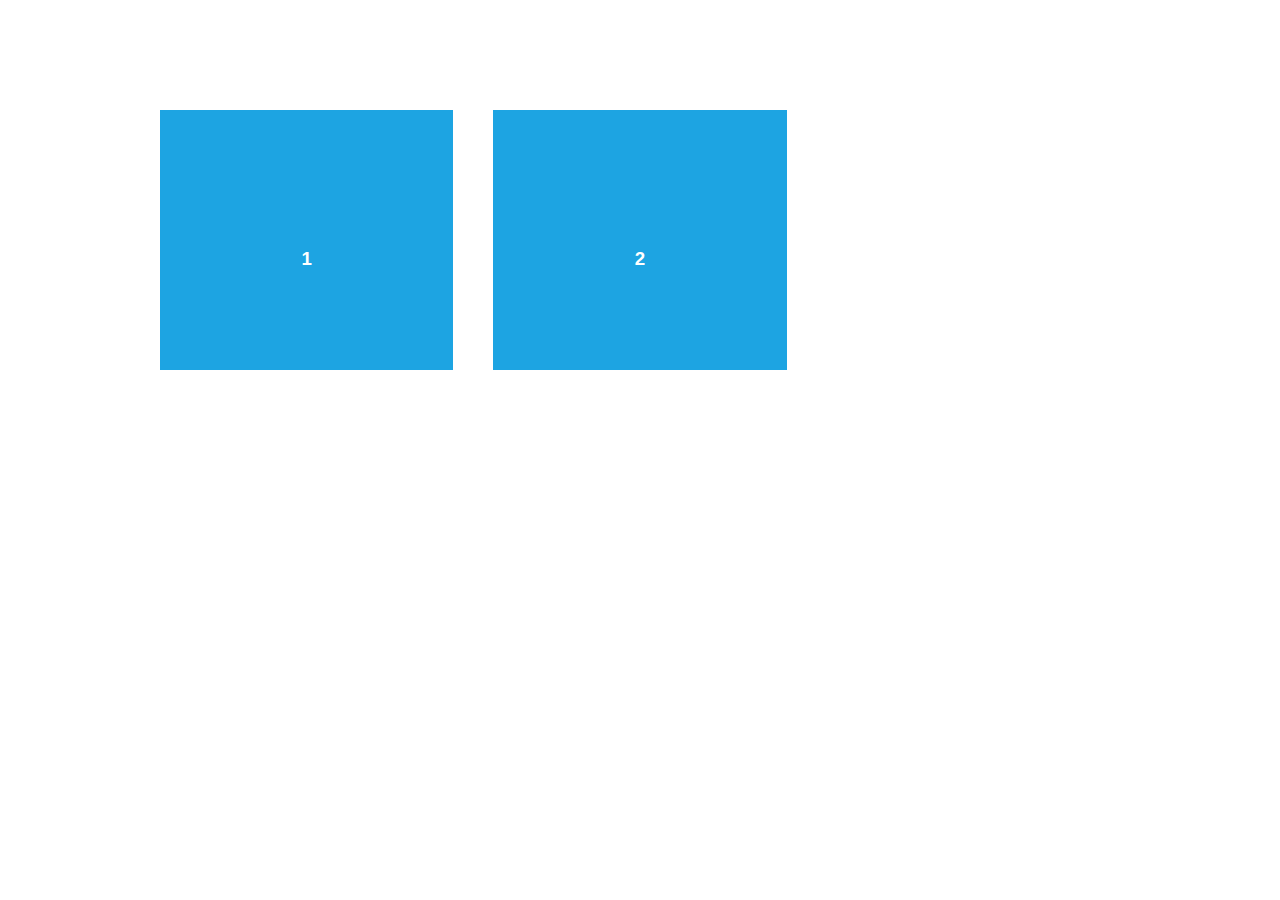
<file: aos-master/demo/async.html>
<!DOCTYPE html>
<html>
  <head>
    <meta charset="utf-8">
    <title>AOS - Animate on scroll library</title>
    <meta name="viewport" content="width=device-width">
    <link rel="stylesheet" href="css/styles.css" />
    <link rel="stylesheet" href="../dist/aos.css" />
  </head>
  <body>
    <div id="aos-demo" class="aos-all"></div>

    <script src="../dist/aos.js"></script>
    <script>
      AOS.init({
        easing: 'ease-in-out-sine'
      });

      setInterval(addItem, 300);

      var itemsCounter = 1;
      var container = document.getElementById('aos-demo');

      function addItem () {
        if (itemsCounter > 42) return;
        var item = document.createElement('div');
        item.classList.add('aos-item');
        item.setAttribute('data-aos', 'fade-up');
        item.innerHTML = '<div class="aos-item__inner"><h3>' + itemsCounter + '</h3></div>';
        container.appendChild(item);
        itemsCounter++;
      }
    </script>
  </body>
</html>
</file>
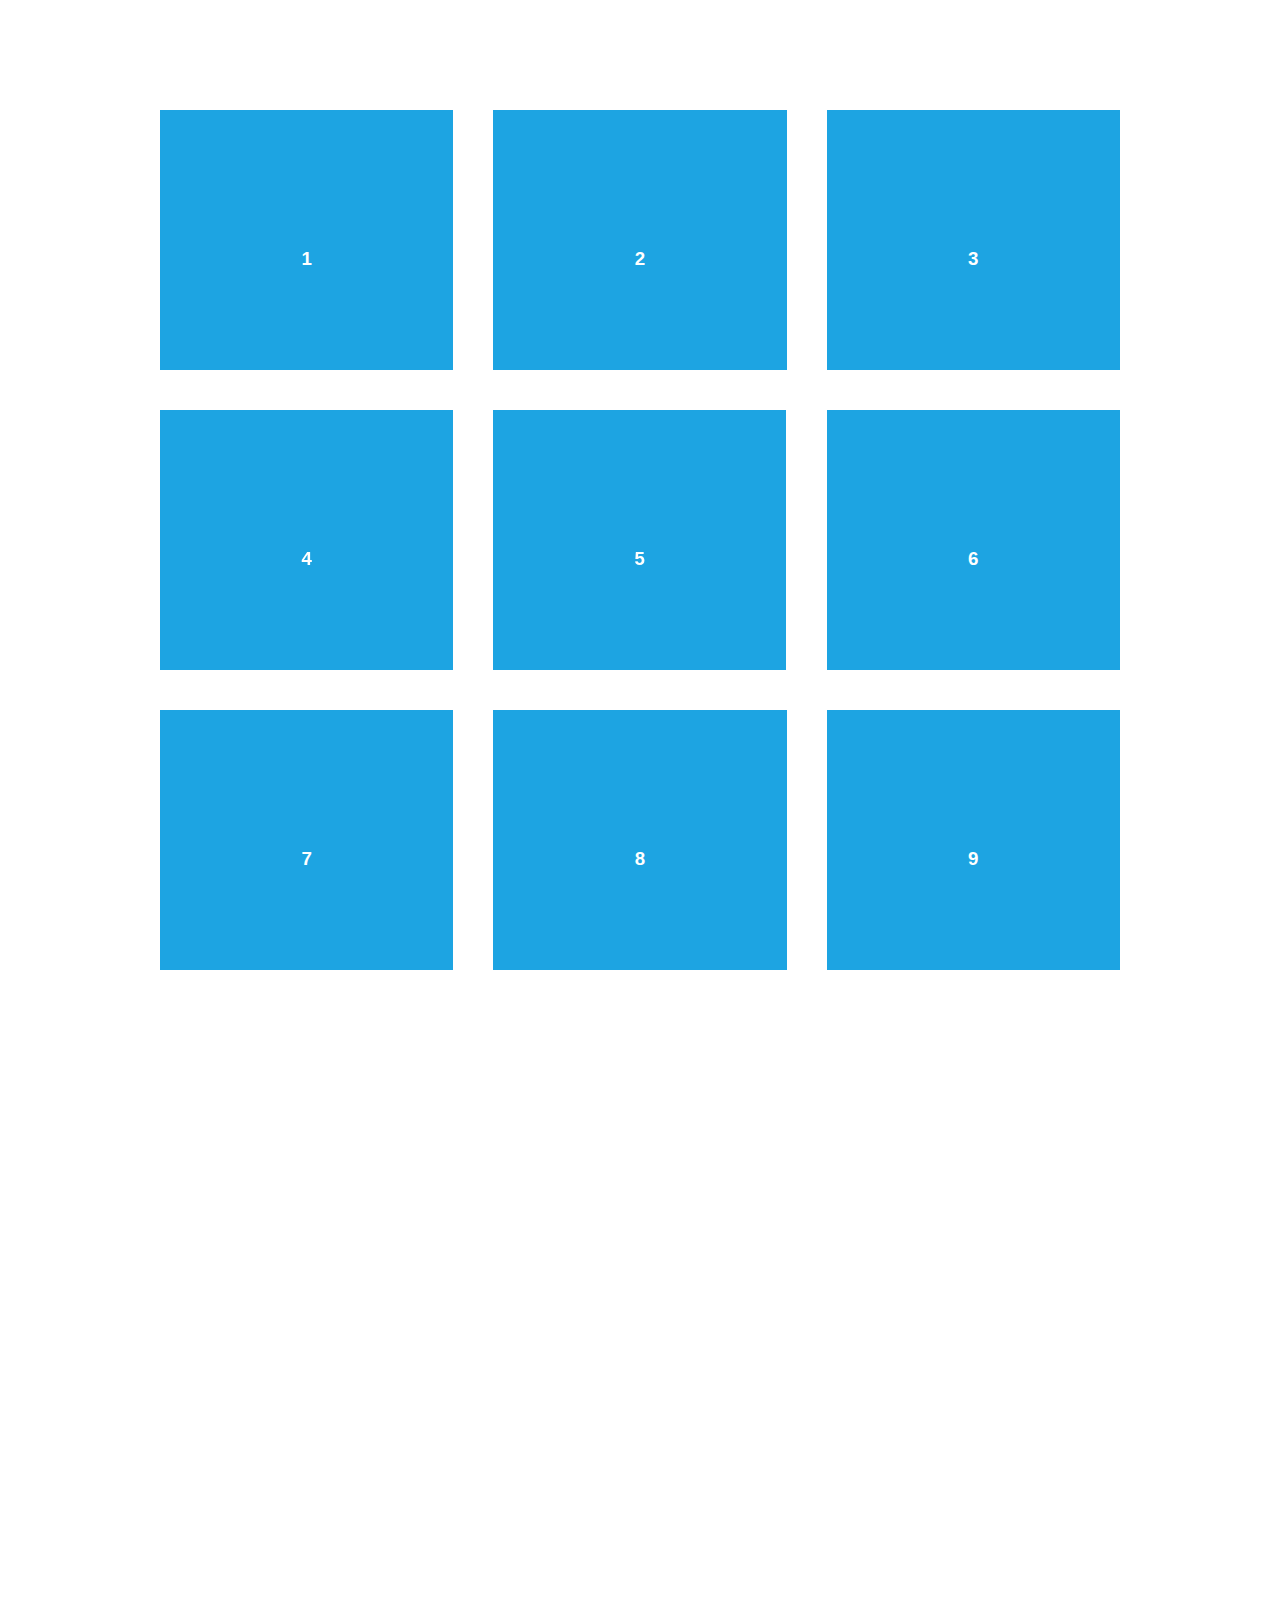
<file: aos-master/demo/simple.html>
<!DOCTYPE html>
<html>
  <head>
    <meta charset="utf-8">
    <title>AOS - Animate on scroll library</title>
    <meta name="viewport" content="width=device-width">
    <link rel="stylesheet" href="css/styles.css" />
    <link rel="stylesheet" href="../dist/aos.css" />
    <!--[if lt IE 9]>
    <script src="//html5shiv.googlecode.com/svn/trunk/html5.js"></script>
    <![endif]-->
  </head>
  <body>
    <div id="transcroller-body" class="aos-all">
      <div class="aos-item" data-aos="fade-up">
        <div class="aos-item__inner"><h3>1</h3></div>
      </div>
      <div class="aos-item" data-aos="fade-down">
        <div class="aos-item__inner"><h3>2</h3></div>
      </div>
      <div class="aos-item" data-aos="zoom-out-down">
        <div class="aos-item__inner"><h3>3</h3></div>
      </div>
      <div class="aos-item" data-aos="flip-down">
        <div class="aos-item__inner"><h3>4</h3></div>
      </div>
      <div class="aos-item" data-aos="flip-up">
        <div class="aos-item__inner"><h3>5</h3></div>
      </div>
      <div class="aos-item" data-aos="fade-down">
        <div class="aos-item__inner"><h3>6</h3></div>
      </div>
      <div class="aos-item" data-aos="fade-in">
        <div class="aos-item__inner"><h3>7</h3></div>
      </div>
      <div class="aos-item" data-aos="fade-down">
        <div class="aos-item__inner"><h3>8</h3></div>
      </div>
      <div class="aos-item" data-aos="fade-in">
        <div class="aos-item__inner"><h3>9</h3></div>
      </div>
      <div class="aos-item" data-aos="fade-down">
        <div class="aos-item__inner"><h3>10</h3></div>
      </div>
      <div class="aos-item" data-aos="fade-up">
        <div class="aos-item__inner"><h3>11</h3></div>
      </div>
      <div class="aos-item" data-aos="fade-down">
        <div class="aos-item__inner"><h3>12</h3></div>
      </div>
      <div class="aos-item" data-aos="fade-in">
        <div class="aos-item__inner"><h3>13</h3></div>
      </div>
      <div class="aos-item" data-aos="fade-up">
        <div class="aos-item__inner"><h3>14</h3></div>
      </div>
      <div class="aos-item" data-aos="fade-in">
        <div class="aos-item__inner"><h3>15</h3></div>
      </div>
      <div class="aos-item" data-aos="fade-up">
        <div class="aos-item__inner"><h3>16</h3></div>
      </div>
      <div class="aos-item" data-aos="fade-down">
        <div class="aos-item__inner"><h3>17</h3></div>
      </div>
      <div class="aos-item" data-aos="fade-up">
        <div class="aos-item__inner"><h3>18</h3></div>
      </div>
      <div class="aos-item" data-aos="zoom-out">
        <div class="aos-item__inner"><h3>19</h3></div>
      </div>
      <div class="aos-item" data-aos="fade-up">
        <div class="aos-item__inner"><h3>20</h3></div>
      </div>
      <div class="aos-item" data-aos="zoom-out">
        <div class="aos-item__inner"><h3>21</h3></div>
      </div>
      <div class="aos-item" data-aos="fade-in">
        <div class="aos-item__inner"><h3>22</h3></div>
      </div>
      <div class="aos-item" data-aos="zoom-out-up">
        <div class="aos-item__inner"><h3>23</h3></div>
      </div>
      <div class="aos-item" data-aos="zoom-out-down">
        <div class="aos-item__inner"><h3>24</h3></div>
      </div>
      <div class="aos-item" data-aos="fade-in">
        <div class="aos-item__inner"><h3>25</h3></div>
      </div>
      <div class="aos-item" data-aos="fade-in">
        <div class="aos-item__inner"><h3>26</h3></div>
      </div>
      <div class="aos-item" data-aos="fade-in">
        <div class="aos-item__inner"><h3>27</h3></div>
      </div>
      <div class="aos-item" data-aos="fade-in">
        <div class="aos-item__inner"><h3>28</h3></div>
      </div>
      <div class="aos-item" data-aos="fade-in">
        <div class="aos-item__inner"><h3>29</h3></div>
      </div>
      <div class="aos-item" data-aos="fade-in">
        <div class="aos-item__inner"><h3>30</h3></div>
      </div>
      <div class="aos-item" data-aos="fade-in">
        <div class="aos-item__inner"><h3>31</h3></div>
      </div>
      <div class="aos-item" data-aos="fade-in">
        <div class="aos-item__inner"><h3>32</h3></div>
      </div>
      <div class="aos-item" data-aos="fade-in">
        <div class="aos-item__inner"><h3>33</h3></div>
      </div>
      <div class="aos-item" data-aos="fade-in">
        <div class="aos-item__inner"><h3>34</h3></div>
      </div>
      <div class="aos-item" data-aos="fade-in">
        <div class="aos-item__inner"><h3>35</h3></div>
      </div>
      <div class="aos-item" data-aos="fade-in">
        <div class="aos-item__inner"><h3>36</h3></div>
      </div>
      <div class="aos-item" data-aos="fade-in">
        <div class="aos-item__inner"><h3>37</h3></div>
      </div>
      <div class="aos-item" data-aos="fade-in">
        <div class="aos-item__inner"><h3>38</h3></div>
      </div>
      <div class="aos-item" data-aos="fade-in">
        <div class="aos-item__inner"><h3>39</h3></div>
      </div>
      <div class="aos-item" data-aos="fade-in">
        <div class="aos-item__inner"><h3>40</h3></div>
      </div>
      <div class="aos-item" data-aos="fade-in">
        <div class="aos-item__inner"><h3>41</h3></div>
      </div>
      <div class="aos-item" data-aos="fade-in">
        <div class="aos-item__inner"><h3>42</h3></div>
      </div>
    </div>

    <script src="../dist/aos.js"></script>
    <script>
      AOS.init({
        easing: 'ease-in-out-sine'
      });
    </script>

    <!-- <script src="//cdnjs.cloudflare.com/ajax/libs/require.js/2.1.11/require.min.js"></script>
    <script>
      requirejs.config({
          baseUrl: '../dist',
      });

      require(['aos'], function(AOS){
          AOS.init({
              easing: 'ease-in-out-sine'
          });
      });
    </script> -->
  </body>
</html>
</file>
<file: aos-master/test/fixtures/aos-offset.fixture.html>
<!DOCTYPE html>
<html>
  <head>
    <title></title>
    <style type="text/css">
      * {box-sizing: border-box;}
      body {
        margin: 0; padding: 0 20px; text-align: center;
      }
      .aos-item {
        width: 100%; height: 130px; margin: 0 0 20px 0; background: #ccc;
      }
    </style>
  </head>
  <body class="body">
    <div class="aos-item aos-item--1" data-aos-offset="50" data-aos="fade"></div>
    <div class="aos-item aos-item--2" data-aos-offset="50" data-aos="fade-up"></div>
    <div class="aos-item aos-item--3" data-aos-offset="50" data-aos="fade-down"></div>
    <div class="aos-item aos-item--4" data-aos-offset="50" data-aos="fade-left"></div>
    <div class="aos-item aos-item--5" data-aos-offset="50" data-aos="fade-right"></div>
    <div class="aos-item aos-item--6" data-aos-offset="50" data-aos="flip-up"></div>
    <div class="aos-item aos-item--7" data-aos-offset="50" data-aos="flip-down"></div>
    <div class="aos-item aos-item--8" data-aos-offset="50" data-aos="flip-left"></div>
    <div class="aos-item aos-item--9" data-aos-offset="50" data-aos="flip-right"></div>
    <div class="aos-item aos-item--10" data-aos-offset="50" data-aos="zoom-in"></div>
    <div class="aos-item aos-item--11" data-aos-offset="50" data-aos="zoom-in-up"></div>
    <div class="aos-item aos-item--12" data-aos-offset="50" data-aos="zoom-in-down"></div>
    <div class="aos-item aos-item--13" data-aos-offset="50" data-aos="zoom-in-left"></div>
    <div class="aos-item aos-item--14" data-aos-offset="50" data-aos="zoom-in-right"></div>
    <div class="aos-item aos-item--15" data-aos-offset="50" data-aos="slide-up"></div>
    <div class="aos-item aos-item--16" data-aos-offset="50" data-aos="slide-down"></div>
    <div class="aos-item aos-item--17" data-aos-offset="50" data-aos="slide-left"></div>
    <div class="aos-item aos-item--18" data-aos-offset="50" data-aos="slide-right"></div>
  </body>
</html>
</file>
<file: aos-master/test/fixtures/aos.fixture.html>
<!DOCTYPE html>
<html>
  <head>
    <title></title>
    <style type="text/css">
      * {box-sizing: border-box;}
      body {
        margin: 0; padding: 0 20px; text-align: center;
      }
      .aos-item {
        width: 100%; height: 130px; margin: 0 0 20px 0; background: #ccc;
      }
    </style>
  </head>
  <body class="body">
    <div class="aos-item aos-item--1" data-aos="fade"></div>
    <div class="aos-item aos-item--2" data-aos="fade-up"></div>
    <div class="aos-item aos-item--3" data-aos="fade-down"></div>
    <div class="aos-item aos-item--4" data-aos="fade-left"></div>
    <div class="aos-item aos-item--5" data-aos="fade-right"></div>
    <div class="aos-item aos-item--6" data-aos="flip-up"></div>
    <div class="aos-item aos-item--7" data-aos="flip-down"></div>
    <div class="aos-item aos-item--8" data-aos="flip-left"></div>
    <div class="aos-item aos-item--9" data-aos="flip-right"></div>
    <div class="aos-item aos-item--10" data-aos="zoom-in"></div>
    <div class="aos-item aos-item--11" data-aos="zoom-in-up"></div>
    <div class="aos-item aos-item--12" data-aos="zoom-in-down"></div>
    <div class="aos-item aos-item--13" data-aos="zoom-in-left"></div>
    <div class="aos-item aos-item--14" data-aos="zoom-in-right"></div>
    <div class="aos-item aos-item--15" data-aos="slide-up"></div>
    <div class="aos-item aos-item--16" data-aos="slide-down"></div>
    <div class="aos-item aos-item--17" data-aos="slide-left"></div>
    <div class="aos-item aos-item--18" data-aos="slide-right"></div>
  </body>
</html>
</file>
<file: assets/css/style.css>
@import url('https://fonts.googleapis.com/css2?family=Source+Code+Pro:wght@400;500;600;700&display=swap');
:root{
    --color-body: #b6cbce;
    --color-heading: #eef3db;
    --color-base: #872b97;
    --color-base2:#491a52;
    --color-brand2: #d4355a;

    --color-brand:#ff3c68;
    --sidebar-width:240px;
    --font-base: "Source Code Pro";
}
body{
    background-color: var(--color-base2);
    color: var(--color-body);
    font-family: var(--font-base),sans-serif;
}

h1,h2,h3,h4,h5,h6{
    color: var(--color-heading);
    font-weight: 700;
}

a{
    text-decoration: none;
    color: var(--color-body);
    transition: all 0.4s ease;
}

a:hover{
    color:var(--color-brand);
}

img{
    width: 100%;
}

.text-brand{
    color: var(--color-brand);
}

.bg-base{
    background-color: var(--color-base);
}
.shadow-effect{
    transition: .4s;
}
.shadow-effect:hover{
    box-shadow: -6px 6px 0 0 var(--color-brand);
}

.full-height{
    min-height: 100vh;
    height: 100%;
    display: flex;
    flex-direction: column;
    justify-content: center;
    padding-top: 80px;
    padding-bottom: 80px;
    border-bottom: 2px solid rgba(white, white , white, 0.1);
}
.mid-height{
    min-height: 100vh;
    height: 100%;
    display: flex;
    flex-direction: column;
    justify-content: top;
    padding-top: 100px;
    padding-bottom: 100px;
    border-bottom: 2px solid rgba(white, white , white, 0.1);
}

/*  NAVBAR  */
.navbar{
    background-color: var(--color-base);
}

.navbar .nav-link{
    font-weight: 700;
    text-transform: uppercase;
    color: #fff;
}

.navbar .nav-link:hover{
    color: var(--color-brand);
}

@media(min-width:992px){
    .navbar{
        min-height: 100vh;
        width:var(--sidebar-width);
        background: linear-gradient(rgba(141, 45, 158, 0.5),rgba(80, 26, 90, 0.9)),url(../images/code.png);
        background-size:cover;
        background-position: 20%;
    }

    .navbar-brand img{
        border: 8px outset var(--color-brand);
    }

    /* CONTENT WRAPPER*/
    #content-wrapper{
        padding-left: var(--sidebar-width);
    }
}
/*  //NAVBAR  */

/* BTN */
.btn{
    padding: 12px 28px;
    font-weight: 700;
}

.btn-brand{
    background-color: var(--color-brand);
    border-color: var(--color-brand);
}
.btn-brand:hover,
.btn-brand:focus {
    background-color: var(--color-brand2);
    color: var(--color-base);
    border-color: var(--color-brand2);
}

.link-custom{
    font-weight: 700;
    position: relative;
}
.link-custom:after{
    content: "";
    width: 0%;
    height: 2px;
    background-color: var(--color-brand);
    position: absolute;
    left: 0;
    top: 110%;
    transition: all .4s;

}
.link-custom:hover::after{
    width: 100%;
}
/* //BTN */


/* Card Custom*/
.card-custom .card-custom-image{
    overflow: hidden;
}
.card-custom .card-custom-image img{
    transition: all .4s ease;
}

.card-custom:hover .card-custom-image img {
    transform: scale(1.1);
}
video.center {

display: block;

margin-left: auto;

margin-right: auto;

}
iframe.center{
    display: block;
    margin-left: auto;
    margin-right: auto;
}
img.center{
    display: block;
    margin-left: auto;
    margin-right: auto;
}
.pad-top{
    padding-top: 10px;
}

.pad-index{
    padding-left: 50px;
    padding-right: 50%;
}


/* CONTACT */
#contact .form-control {
    background-color: var(--color-base);
    border-color: var(--color-base);
    color: var(--color-body);
}

#contact .form-control:focus {
    border-color: var(--color-brand);
    box-shadow: none;
}

#contact .form-control::placeholder {
    color: var(--color-body);
}

#contact input.form-control {
    height: 44px;
}

/* SOCIAL ICONS */
.social-icons {

}

.social-icons a {
    width: 40px;
    height: 40px;
    display: inline-flex;
    align-items: center;
    justify-content: center;
    background-color: var(--color-base);
    border-radius: 100px;
    font-size: 24px;
}
</file>
<file: assets/css/line-awesome.min.css>
.la,.lab,.lad,.lal,.lar,.las{-moz-osx-font-smoothing:grayscale;-webkit-font-smoothing:antialiased;display:inline-block;font-style:normal;font-variant:normal;text-rendering:auto;line-height:1}.la-lg{font-size:1.33333em;line-height:.75em;vertical-align:-.0667em}.la-xs{font-size:.75em}.la-sm{font-size:.875em}.la-1x{font-size:1em}.la-2x{font-size:2em}.la-3x{font-size:3em}.la-4x{font-size:4em}.la-5x{font-size:5em}.la-6x{font-size:6em}.la-7x{font-size:7em}.la-8x{font-size:8em}.la-9x{font-size:9em}.la-10x{font-size:10em}.la-fw{text-align:center;width:1.25em}.la-ul{list-style-type:none;margin-left:2.5em;padding-left:0}.la-ul>li{position:relative}.la-li{left:-2em;position:absolute;text-align:center;width:2em;line-height:inherit}.la-border{border:solid .08em #eee;border-radius:.1em;padding:.2em .25em .15em}.la-pull-left{float:left}.la-pull-right{float:right}.la.la-pull-left,.lab.la-pull-left,.lal.la-pull-left,.lar.la-pull-left,.las.la-pull-left{margin-right:.3em}.la.la-pull-right,.lab.la-pull-right,.lal.la-pull-right,.lar.la-pull-right,.las.la-pull-right{margin-left:.3em}.la-spin{-webkit-animation:la-spin 2s infinite linear;animation:la-spin 2s infinite linear}.la-pulse{-webkit-animation:la-spin 1s infinite steps(8);animation:la-spin 1s infinite steps(8)}@-webkit-keyframes la-spin{0%{-webkit-transform:rotate(0);transform:rotate(0)}100%{-webkit-transform:rotate(360deg);transform:rotate(360deg)}}@keyframes la-spin{0%{-webkit-transform:rotate(0);transform:rotate(0)}100%{-webkit-transform:rotate(360deg);transform:rotate(360deg)}}.la-rotate-90{-webkit-transform:rotate(90deg);transform:rotate(90deg)}.la-rotate-180{-webkit-transform:rotate(180deg);transform:rotate(180deg)}.la-rotate-270{-webkit-transform:rotate(270deg);transform:rotate(270deg)}.la-flip-horizontal{-webkit-transform:scale(-1,1);transform:scale(-1,1)}.la-flip-vertical{-webkit-transform:scale(1,-1);transform:scale(1,-1)}.la-flip-both,.la-flip-horizontal.la-flip-vertical{-webkit-transform:scale(-1,-1);transform:scale(-1,-1)}:root .la-flip-both,:root .la-flip-horizontal,:root .la-flip-vertical,:root .la-rotate-180,:root .la-rotate-270,:root .la-rotate-90{-webkit-filter:none;filter:none}.la-stack{display:inline-block;height:2em;line-height:2em;position:relative;vertical-align:middle;width:2.5em}.la-stack-1x,.la-stack-2x{left:0;position:absolute;text-align:center;width:100%}.la-stack-1x{line-height:inherit}.la-stack-2x{font-size:2em}.la-inverse{color:#fff}.la-500px:before{content:"\f26e"}.la-accessible-icon:before{content:"\f368"}.la-accusoft:before{content:"\f369"}.la-acquisitions-incorporated:before{content:"\f6af"}.la-ad:before{content:"\f641"}.la-address-book:before{content:"\f2b9"}.la-address-card:before{content:"\f2bb"}.la-adjust:before{content:"\f042"}.la-adn:before{content:"\f170"}.la-adobe:before{content:"\f778"}.la-adversal:before{content:"\f36a"}.la-affiliatetheme:before{content:"\f36b"}.la-air-freshener:before{content:"\f5d0"}.la-airbnb:before{content:"\f834"}.la-algolia:before{content:"\f36c"}.la-align-center:before{content:"\f037"}.la-align-justify:before{content:"\f039"}.la-align-left:before{content:"\f036"}.la-align-right:before{content:"\f038"}.la-alipay:before{content:"\f642"}.la-allergies:before{content:"\f461"}.la-amazon:before{content:"\f270"}.la-amazon-pay:before{content:"\f42c"}.la-ambulance:before{content:"\f0f9"}.la-american-sign-language-interpreting:before{content:"\f2a3"}.la-amilia:before{content:"\f36d"}.la-anchor:before{content:"\f13d"}.la-android:before{content:"\f17b"}.la-angellist:before{content:"\f209"}.la-angle-double-down:before{content:"\f103"}.la-angle-double-left:before{content:"\f100"}.la-angle-double-right:before{content:"\f101"}.la-angle-double-up:before{content:"\f102"}.la-angle-down:before{content:"\f107"}.la-angle-left:before{content:"\f104"}.la-angle-right:before{content:"\f105"}.la-angle-up:before{content:"\f106"}.la-angry:before{content:"\f556"}.la-angrycreative:before{content:"\f36e"}.la-angular:before{content:"\f420"}.la-ankh:before{content:"\f644"}.la-app-store:before{content:"\f36f"}.la-app-store-ios:before{content:"\f370"}.la-apper:before{content:"\f371"}.la-apple:before{content:"\f179"}.la-apple-alt:before{content:"\f5d1"}.la-apple-pay:before{content:"\f415"}.la-archive:before{content:"\f187"}.la-archway:before{content:"\f557"}.la-arrow-alt-circle-down:before{content:"\f358"}.la-arrow-alt-circle-left:before{content:"\f359"}.la-arrow-alt-circle-right:before{content:"\f35a"}.la-arrow-alt-circle-up:before{content:"\f35b"}.la-arrow-circle-down:before{content:"\f0ab"}.la-arrow-circle-left:before{content:"\f0a8"}.la-arrow-circle-right:before{content:"\f0a9"}.la-arrow-circle-up:before{content:"\f0aa"}.la-arrow-down:before{content:"\f063"}.la-arrow-left:before{content:"\f060"}.la-arrow-right:before{content:"\f061"}.la-arrow-up:before{content:"\f062"}.la-arrows-alt:before{content:"\f0b2"}.la-arrows-alt-h:before{content:"\f337"}.la-arrows-alt-v:before{content:"\f338"}.la-artstation:before{content:"\f77a"}.la-assistive-listening-systems:before{content:"\f2a2"}.la-asterisk:before{content:"\f069"}.la-asymmetrik:before{content:"\f372"}.la-at:before{content:"\f1fa"}.la-atlas:before{content:"\f558"}.la-atlassian:before{content:"\f77b"}.la-atom:before{content:"\f5d2"}.la-audible:before{content:"\f373"}.la-audio-description:before{content:"\f29e"}.la-autoprefixer:before{content:"\f41c"}.la-avianex:before{content:"\f374"}.la-aviato:before{content:"\f421"}.la-award:before{content:"\f559"}.la-aws:before{content:"\f375"}.la-baby:before{content:"\f77c"}.la-baby-carriage:before{content:"\f77d"}.la-backspace:before{content:"\f55a"}.la-backward:before{content:"\f04a"}.la-bacon:before{content:"\f7e5"}.la-balance-scale:before{content:"\f24e"}.la-balance-scale-left:before{content:"\f515"}.la-balance-scale-right:before{content:"\f516"}.la-ban:before{content:"\f05e"}.la-band-aid:before{content:"\f462"}.la-bandcamp:before{content:"\f2d5"}.la-barcode:before{content:"\f02a"}.la-bars:before{content:"\f0c9"}.la-baseball-ball:before{content:"\f433"}.la-basketball-ball:before{content:"\f434"}.la-bath:before{content:"\f2cd"}.la-battery-empty:before{content:"\f244"}.la-battery-full:before{content:"\f240"}.la-battery-half:before{content:"\f242"}.la-battery-quarter:before{content:"\f243"}.la-battery-three-quarters:before{content:"\f241"}.la-battle-net:before{content:"\f835"}.la-bed:before{content:"\f236"}.la-beer:before{content:"\f0fc"}.la-behance:before{content:"\f1b4"}.la-behance-square:before{content:"\f1b5"}.la-bell:before{content:"\f0f3"}.la-bell-slash:before{content:"\f1f6"}.la-bezier-curve:before{content:"\f55b"}.la-bible:before{content:"\f647"}.la-bicycle:before{content:"\f206"}.la-biking:before{content:"\f84a"}.la-bimobject:before{content:"\f378"}.la-binoculars:before{content:"\f1e5"}.la-biohazard:before{content:"\f780"}.la-birthday-cake:before{content:"\f1fd"}.la-bitbucket:before{content:"\f171"}.la-bitcoin:before{content:"\f379"}.la-bity:before{content:"\f37a"}.la-black-tie:before{content:"\f27e"}.la-blackberry:before{content:"\f37b"}.la-blender:before{content:"\f517"}.la-blender-phone:before{content:"\f6b6"}.la-blind:before{content:"\f29d"}.la-blog:before{content:"\f781"}.la-blogger:before{content:"\f37c"}.la-blogger-b:before{content:"\f37d"}.la-bluetooth:before{content:"\f293"}.la-bluetooth-b:before{content:"\f294"}.la-bold:before{content:"\f032"}.la-bolt:before{content:"\f0e7"}.la-bomb:before{content:"\f1e2"}.la-bone:before{content:"\f5d7"}.la-bong:before{content:"\f55c"}.la-book:before{content:"\f02d"}.la-book-dead:before{content:"\f6b7"}.la-book-medical:before{content:"\f7e6"}.la-book-open:before{content:"\f518"}.la-book-reader:before{content:"\f5da"}.la-bookmark:before{content:"\f02e"}.la-bootstrap:before{content:"\f836"}.la-border-all:before{content:"\f84c"}.la-border-none:before{content:"\f850"}.la-border-style:before{content:"\f853"}.la-bowling-ball:before{content:"\f436"}.la-box:before{content:"\f466"}.la-box-open:before{content:"\f49e"}.la-boxes:before{content:"\f468"}.la-braille:before{content:"\f2a1"}.la-brain:before{content:"\f5dc"}.la-bread-slice:before{content:"\f7ec"}.la-briefcase:before{content:"\f0b1"}.la-briefcase-medical:before{content:"\f469"}.la-broadcast-tower:before{content:"\f519"}.la-broom:before{content:"\f51a"}.la-brush:before{content:"\f55d"}.la-btc:before{content:"\f15a"}.la-buffer:before{content:"\f837"}.la-bug:before{content:"\f188"}.la-building:before{content:"\f1ad"}.la-bullhorn:before{content:"\f0a1"}.la-bullseye:before{content:"\f140"}.la-burn:before{content:"\f46a"}.la-buromobelexperte:before{content:"\f37f"}.la-bus:before{content:"\f207"}.la-bus-alt:before{content:"\f55e"}.la-business-time:before{content:"\f64a"}.la-buy-n-large:before{content:"\f8a6"}.la-buysellads:before{content:"\f20d"}.la-calculator:before{content:"\f1ec"}.la-calendar:before{content:"\f133"}.la-calendar-alt:before{content:"\f073"}.la-calendar-check:before{content:"\f274"}.la-calendar-day:before{content:"\f783"}.la-calendar-minus:before{content:"\f272"}.la-calendar-plus:before{content:"\f271"}.la-calendar-times:before{content:"\f273"}.la-calendar-week:before{content:"\f784"}.la-camera:before{content:"\f030"}.la-camera-retro:before{content:"\f083"}.la-campground:before{content:"\f6bb"}.la-canadian-maple-leaf:before{content:"\f785"}.la-candy-cane:before{content:"\f786"}.la-cannabis:before{content:"\f55f"}.la-capsules:before{content:"\f46b"}.la-car:before{content:"\f1b9"}.la-car-alt:before{content:"\f5de"}.la-car-battery:before{content:"\f5df"}.la-car-crash:before{content:"\f5e1"}.la-car-side:before{content:"\f5e4"}.la-caret-down:before{content:"\f0d7"}.la-caret-left:before{content:"\f0d9"}.la-caret-right:before{content:"\f0da"}.la-caret-square-down:before{content:"\f150"}.la-caret-square-left:before{content:"\f191"}.la-caret-square-right:before{content:"\f152"}.la-caret-square-up:before{content:"\f151"}.la-caret-up:before{content:"\f0d8"}.la-carrot:before{content:"\f787"}.la-cart-arrow-down:before{content:"\f218"}.la-cart-plus:before{content:"\f217"}.la-cash-register:before{content:"\f788"}.la-cat:before{content:"\f6be"}.la-cc-amazon-pay:before{content:"\f42d"}.la-cc-amex:before{content:"\f1f3"}.la-cc-apple-pay:before{content:"\f416"}.la-cc-diners-club:before{content:"\f24c"}.la-cc-discover:before{content:"\f1f2"}.la-cc-jcb:before{content:"\f24b"}.la-cc-mastercard:before{content:"\f1f1"}.la-cc-paypal:before{content:"\f1f4"}.la-cc-stripe:before{content:"\f1f5"}.la-cc-visa:before{content:"\f1f0"}.la-centercode:before{content:"\f380"}.la-centos:before{content:"\f789"}.la-certificate:before{content:"\f0a3"}.la-chair:before{content:"\f6c0"}.la-chalkboard:before{content:"\f51b"}.la-chalkboard-teacher:before{content:"\f51c"}.la-charging-station:before{content:"\f5e7"}.la-chart-area:before{content:"\f1fe"}.la-chart-bar:before{content:"\f080"}.la-chart-line:before{content:"\f201"}.la-chart-pie:before{content:"\f200"}.la-check:before{content:"\f00c"}.la-check-circle:before{content:"\f058"}.la-check-double:before{content:"\f560"}.la-check-square:before{content:"\f14a"}.la-cheese:before{content:"\f7ef"}.la-chess:before{content:"\f439"}.la-chess-bishop:before{content:"\f43a"}.la-chess-board:before{content:"\f43c"}.la-chess-king:before{content:"\f43f"}.la-chess-knight:before{content:"\f441"}.la-chess-pawn:before{content:"\f443"}.la-chess-queen:before{content:"\f445"}.la-chess-rook:before{content:"\f447"}.la-chevron-circle-down:before{content:"\f13a"}.la-chevron-circle-left:before{content:"\f137"}.la-chevron-circle-right:before{content:"\f138"}.la-chevron-circle-up:before{content:"\f139"}.la-chevron-down:before{content:"\f078"}.la-chevron-left:before{content:"\f053"}.la-chevron-right:before{content:"\f054"}.la-chevron-up:before{content:"\f077"}.la-child:before{content:"\f1ae"}.la-chrome:before{content:"\f268"}.la-chromecast:before{content:"\f838"}.la-church:before{content:"\f51d"}.la-circle:before{content:"\f111"}.la-circle-notch:before{content:"\f1ce"}.la-city:before{content:"\f64f"}.la-clinic-medical:before{content:"\f7f2"}.la-clipboard:before{content:"\f328"}.la-clipboard-check:before{content:"\f46c"}.la-clipboard-list:before{content:"\f46d"}.la-clock:before{content:"\f017"}.la-clone:before{content:"\f24d"}.la-closed-captioning:before{content:"\f20a"}.la-cloud:before{content:"\f0c2"}.la-cloud-download-alt:before{content:"\f381"}.la-cloud-meatball:before{content:"\f73b"}.la-cloud-moon:before{content:"\f6c3"}.la-cloud-moon-rain:before{content:"\f73c"}.la-cloud-rain:before{content:"\f73d"}.la-cloud-showers-heavy:before{content:"\f740"}.la-cloud-sun:before{content:"\f6c4"}.la-cloud-sun-rain:before{content:"\f743"}.la-cloud-upload-alt:before{content:"\f382"}.la-cloudscale:before{content:"\f383"}.la-cloudsmith:before{content:"\f384"}.la-cloudversify:before{content:"\f385"}.la-cocktail:before{content:"\f561"}.la-code:before{content:"\f121"}.la-code-branch:before{content:"\f126"}.la-codepen:before{content:"\f1cb"}.la-codiepie:before{content:"\f284"}.la-coffee:before{content:"\f0f4"}.la-cog:before{content:"\f013"}.la-cogs:before{content:"\f085"}.la-coins:before{content:"\f51e"}.la-columns:before{content:"\f0db"}.la-comment:before{content:"\f075"}.la-comment-alt:before{content:"\f27a"}.la-comment-dollar:before{content:"\f651"}.la-comment-dots:before{content:"\f4ad"}.la-comment-medical:before{content:"\f7f5"}.la-comment-slash:before{content:"\f4b3"}.la-comments:before{content:"\f086"}.la-comments-dollar:before{content:"\f653"}.la-compact-disc:before{content:"\f51f"}.la-compass:before{content:"\f14e"}.la-compress:before{content:"\f066"}.la-compress-arrows-alt:before{content:"\f78c"}.la-concierge-bell:before{content:"\f562"}.la-confluence:before{content:"\f78d"}.la-connectdevelop:before{content:"\f20e"}.la-contao:before{content:"\f26d"}.la-cookie:before{content:"\f563"}.la-cookie-bite:before{content:"\f564"}.la-copy:before{content:"\f0c5"}.la-copyright:before{content:"\f1f9"}.la-cotton-bureau:before{content:"\f89e"}.la-couch:before{content:"\f4b8"}.la-cpanel:before{content:"\f388"}.la-creative-commons:before{content:"\f25e"}.la-creative-commons-by:before{content:"\f4e7"}.la-creative-commons-nc:before{content:"\f4e8"}.la-creative-commons-nc-eu:before{content:"\f4e9"}.la-creative-commons-nc-jp:before{content:"\f4ea"}.la-creative-commons-nd:before{content:"\f4eb"}.la-creative-commons-pd:before{content:"\f4ec"}.la-creative-commons-pd-alt:before{content:"\f4ed"}.la-creative-commons-remix:before{content:"\f4ee"}.la-creative-commons-sa:before{content:"\f4ef"}.la-creative-commons-sampling:before{content:"\f4f0"}.la-creative-commons-sampling-plus:before{content:"\f4f1"}.la-creative-commons-share:before{content:"\f4f2"}.la-creative-commons-zero:before{content:"\f4f3"}.la-credit-card:before{content:"\f09d"}.la-critical-role:before{content:"\f6c9"}.la-crop:before{content:"\f125"}.la-crop-alt:before{content:"\f565"}.la-cross:before{content:"\f654"}.la-crosshairs:before{content:"\f05b"}.la-crow:before{content:"\f520"}.la-crown:before{content:"\f521"}.la-crutch:before{content:"\f7f7"}.la-css3:before{content:"\f13c"}.la-css3-alt:before{content:"\f38b"}.la-cube:before{content:"\f1b2"}.la-cubes:before{content:"\f1b3"}.la-cut:before{content:"\f0c4"}.la-cuttlefish:before{content:"\f38c"}.la-d-and-d:before{content:"\f38d"}.la-d-and-d-beyond:before{content:"\f6ca"}.la-dashcube:before{content:"\f210"}.la-database:before{content:"\f1c0"}.la-deaf:before{content:"\f2a4"}.la-delicious:before{content:"\f1a5"}.la-democrat:before{content:"\f747"}.la-deploydog:before{content:"\f38e"}.la-deskpro:before{content:"\f38f"}.la-desktop:before{content:"\f108"}.la-dev:before{content:"\f6cc"}.la-deviantart:before{content:"\f1bd"}.la-dharmachakra:before{content:"\f655"}.la-dhl:before{content:"\f790"}.la-diagnoses:before{content:"\f470"}.la-diaspora:before{content:"\f791"}.la-dice:before{content:"\f522"}.la-dice-d20:before{content:"\f6cf"}.la-dice-d6:before{content:"\f6d1"}.la-dice-five:before{content:"\f523"}.la-dice-four:before{content:"\f524"}.la-dice-one:before{content:"\f525"}.la-dice-six:before{content:"\f526"}.la-dice-three:before{content:"\f527"}.la-dice-two:before{content:"\f528"}.la-digg:before{content:"\f1a6"}.la-digital-ocean:before{content:"\f391"}.la-digital-tachograph:before{content:"\f566"}.la-directions:before{content:"\f5eb"}.la-discord:before{content:"\f392"}.la-discourse:before{content:"\f393"}.la-divide:before{content:"\f529"}.la-dizzy:before{content:"\f567"}.la-dna:before{content:"\f471"}.la-dochub:before{content:"\f394"}.la-docker:before{content:"\f395"}.la-dog:before{content:"\f6d3"}.la-dollar-sign:before{content:"\f155"}.la-dolly:before{content:"\f472"}.la-dolly-flatbed:before{content:"\f474"}.la-donate:before{content:"\f4b9"}.la-door-closed:before{content:"\f52a"}.la-door-open:before{content:"\f52b"}.la-dot-circle:before{content:"\f192"}.la-dove:before{content:"\f4ba"}.la-download:before{content:"\f019"}.la-draft2digital:before{content:"\f396"}.la-drafting-compass:before{content:"\f568"}.la-dragon:before{content:"\f6d5"}.la-draw-polygon:before{content:"\f5ee"}.la-dribbble:before{content:"\f17d"}.la-dribbble-square:before{content:"\f397"}.la-dropbox:before{content:"\f16b"}.la-drum:before{content:"\f569"}.la-drum-steelpan:before{content:"\f56a"}.la-drumstick-bite:before{content:"\f6d7"}.la-drupal:before{content:"\f1a9"}.la-dumbbell:before{content:"\f44b"}.la-dumpster:before{content:"\f793"}.la-dumpster-fire:before{content:"\f794"}.la-dungeon:before{content:"\f6d9"}.la-dyalog:before{content:"\f399"}.la-earlybirds:before{content:"\f39a"}.la-ebay:before{content:"\f4f4"}.la-edge:before{content:"\f282"}.la-edit:before{content:"\f044"}.la-egg:before{content:"\f7fb"}.la-eject:before{content:"\f052"}.la-elementor:before{content:"\f430"}.la-ellipsis-h:before{content:"\f141"}.la-ellipsis-v:before{content:"\f142"}.la-ello:before{content:"\f5f1"}.la-ember:before{content:"\f423"}.la-empire:before{content:"\f1d1"}.la-envelope:before{content:"\f0e0"}.la-envelope-open:before{content:"\f2b6"}.la-envelope-open-text:before{content:"\f658"}.la-envelope-square:before{content:"\f199"}.la-envira:before{content:"\f299"}.la-equals:before{content:"\f52c"}.la-eraser:before{content:"\f12d"}.la-erlang:before{content:"\f39d"}.la-ethereum:before{content:"\f42e"}.la-ethernet:before{content:"\f796"}.la-etsy:before{content:"\f2d7"}.la-euro-sign:before{content:"\f153"}.la-evernote:before{content:"\f839"}.la-exchange-alt:before{content:"\f362"}.la-exclamation:before{content:"\f12a"}.la-exclamation-circle:before{content:"\f06a"}.la-exclamation-triangle:before{content:"\f071"}.la-expand:before{content:"\f065"}.la-expand-arrows-alt:before{content:"\f31e"}.la-expeditedssl:before{content:"\f23e"}.la-external-link-alt:before{content:"\f35d"}.la-external-link-square-alt:before{content:"\f360"}.la-eye:before{content:"\f06e"}.la-eye-dropper:before{content:"\f1fb"}.la-eye-slash:before{content:"\f070"}.la-facebook:before{content:"\f09a"}.la-facebook-f:before{content:"\f39e"}.la-facebook-messenger:before{content:"\f39f"}.la-facebook-square:before{content:"\f082"}.la-fan:before{content:"\f863"}.la-fantasy-flight-games:before{content:"\f6dc"}.la-fast-backward:before{content:"\f049"}.la-fast-forward:before{content:"\f050"}.la-fax:before{content:"\f1ac"}.la-feather:before{content:"\f52d"}.la-feather-alt:before{content:"\f56b"}.la-fedex:before{content:"\f797"}.la-fedora:before{content:"\f798"}.la-female:before{content:"\f182"}.la-fighter-jet:before{content:"\f0fb"}.la-figma:before{content:"\f799"}.la-file:before{content:"\f15b"}.la-file-alt:before{content:"\f15c"}.la-file-archive:before{content:"\f1c6"}.la-file-audio:before{content:"\f1c7"}.la-file-code:before{content:"\f1c9"}.la-file-contract:before{content:"\f56c"}.la-file-csv:before{content:"\f6dd"}.la-file-download:before{content:"\f56d"}.la-file-excel:before{content:"\f1c3"}.la-file-export:before{content:"\f56e"}.la-file-image:before{content:"\f1c5"}.la-file-import:before{content:"\f56f"}.la-file-invoice:before{content:"\f570"}.la-file-invoice-dollar:before{content:"\f571"}.la-file-medical:before{content:"\f477"}.la-file-medical-alt:before{content:"\f478"}.la-file-pdf:before{content:"\f1c1"}.la-file-powerpoint:before{content:"\f1c4"}.la-file-prescription:before{content:"\f572"}.la-file-signature:before{content:"\f573"}.la-file-upload:before{content:"\f574"}.la-file-video:before{content:"\f1c8"}.la-file-word:before{content:"\f1c2"}.la-fill:before{content:"\f575"}.la-fill-drip:before{content:"\f576"}.la-film:before{content:"\f008"}.la-filter:before{content:"\f0b0"}.la-fingerprint:before{content:"\f577"}.la-fire:before{content:"\f06d"}.la-fire-alt:before{content:"\f7e4"}.la-fire-extinguisher:before{content:"\f134"}.la-firefox:before{content:"\f269"}.la-first-aid:before{content:"\f479"}.la-first-order:before{content:"\f2b0"}.la-first-order-alt:before{content:"\f50a"}.la-firstdraft:before{content:"\f3a1"}.la-fish:before{content:"\f578"}.la-fist-raised:before{content:"\f6de"}.la-flag:before{content:"\f024"}.la-flag-checkered:before{content:"\f11e"}.la-flag-usa:before{content:"\f74d"}.la-flask:before{content:"\f0c3"}.la-flickr:before{content:"\f16e"}.la-flipboard:before{content:"\f44d"}.la-flushed:before{content:"\f579"}.la-fly:before{content:"\f417"}.la-folder:before{content:"\f07b"}.la-folder-minus:before{content:"\f65d"}.la-folder-open:before{content:"\f07c"}.la-folder-plus:before{content:"\f65e"}.la-font:before{content:"\f031"}.la-font-awesome:before{content:"\f2b4"}.la-font-awesome-alt:before{content:"\f35c"}.la-font-awesome-flag:before{content:"\f425"}.la-font-awesome-logo-full:before{content:"\f4e6"}.la-fonticons:before{content:"\f280"}.la-fonticons-fi:before{content:"\f3a2"}.la-football-ball:before{content:"\f44e"}.la-fort-awesome:before{content:"\f286"}.la-fort-awesome-alt:before{content:"\f3a3"}.la-forumbee:before{content:"\f211"}.la-forward:before{content:"\f04e"}.la-foursquare:before{content:"\f180"}.la-free-code-camp:before{content:"\f2c5"}.la-freebsd:before{content:"\f3a4"}.la-frog:before{content:"\f52e"}.la-frown:before{content:"\f119"}.la-frown-open:before{content:"\f57a"}.la-fulcrum:before{content:"\f50b"}.la-funnel-dollar:before{content:"\f662"}.la-futbol:before{content:"\f1e3"}.la-galactic-republic:before{content:"\f50c"}.la-galactic-senate:before{content:"\f50d"}.la-gamepad:before{content:"\f11b"}.la-gas-pump:before{content:"\f52f"}.la-gavel:before{content:"\f0e3"}.la-gem:before{content:"\f3a5"}.la-genderless:before{content:"\f22d"}.la-get-pocket:before{content:"\f265"}.la-gg:before{content:"\f260"}.la-gg-circle:before{content:"\f261"}.la-ghost:before{content:"\f6e2"}.la-gift:before{content:"\f06b"}.la-gifts:before{content:"\f79c"}.la-git:before{content:"\f1d3"}.la-git-alt:before{content:"\f841"}.la-git-square:before{content:"\f1d2"}.la-github:before{content:"\f09b"}.la-github-alt:before{content:"\f113"}.la-github-square:before{content:"\f092"}.la-gitkraken:before{content:"\f3a6"}.la-gitlab:before{content:"\f296"}.la-gitter:before{content:"\f426"}.la-glass-cheers:before{content:"\f79f"}.la-glass-martini:before{content:"\f000"}.la-glass-martini-alt:before{content:"\f57b"}.la-glass-whiskey:before{content:"\f7a0"}.la-glasses:before{content:"\f530"}.la-glide:before{content:"\f2a5"}.la-glide-g:before{content:"\f2a6"}.la-globe:before{content:"\f0ac"}.la-globe-africa:before{content:"\f57c"}.la-globe-americas:before{content:"\f57d"}.la-globe-asia:before{content:"\f57e"}.la-globe-europe:before{content:"\f7a2"}.la-gofore:before{content:"\f3a7"}.la-golf-ball:before{content:"\f450"}.la-goodreads:before{content:"\f3a8"}.la-goodreads-g:before{content:"\f3a9"}.la-google:before{content:"\f1a0"}.la-google-drive:before{content:"\f3aa"}.la-google-play:before{content:"\f3ab"}.la-google-plus:before{content:"\f2b3"}.la-google-plus-g:before{content:"\f0d5"}.la-google-plus-square:before{content:"\f0d4"}.la-google-wallet:before{content:"\f1ee"}.la-gopuram:before{content:"\f664"}.la-graduation-cap:before{content:"\f19d"}.la-gratipay:before{content:"\f184"}.la-grav:before{content:"\f2d6"}.la-greater-than:before{content:"\f531"}.la-greater-than-equal:before{content:"\f532"}.la-grimace:before{content:"\f57f"}.la-grin:before{content:"\f580"}.la-grin-alt:before{content:"\f581"}.la-grin-beam:before{content:"\f582"}.la-grin-beam-sweat:before{content:"\f583"}.la-grin-hearts:before{content:"\f584"}.la-grin-squint:before{content:"\f585"}.la-grin-squint-tears:before{content:"\f586"}.la-grin-stars:before{content:"\f587"}.la-grin-tears:before{content:"\f588"}.la-grin-tongue:before{content:"\f589"}.la-grin-tongue-squint:before{content:"\f58a"}.la-grin-tongue-wink:before{content:"\f58b"}.la-grin-wink:before{content:"\f58c"}.la-grip-horizontal:before{content:"\f58d"}.la-grip-lines:before{content:"\f7a4"}.la-grip-lines-vertical:before{content:"\f7a5"}.la-grip-vertical:before{content:"\f58e"}.la-gripfire:before{content:"\f3ac"}.la-grunt:before{content:"\f3ad"}.la-guitar:before{content:"\f7a6"}.la-gulp:before{content:"\f3ae"}.la-h-square:before{content:"\f0fd"}.la-hacker-news:before{content:"\f1d4"}.la-hacker-news-square:before{content:"\f3af"}.la-hackerrank:before{content:"\f5f7"}.la-hamburger:before{content:"\f805"}.la-hammer:before{content:"\f6e3"}.la-hamsa:before{content:"\f665"}.la-hand-holding:before{content:"\f4bd"}.la-hand-holding-heart:before{content:"\f4be"}.la-hand-holding-usd:before{content:"\f4c0"}.la-hand-lizard:before{content:"\f258"}.la-hand-middle-finger:before{content:"\f806"}.la-hand-paper:before{content:"\f256"}.la-hand-peace:before{content:"\f25b"}.la-hand-point-down:before{content:"\f0a7"}.la-hand-point-left:before{content:"\f0a5"}.la-hand-point-right:before{content:"\f0a4"}.la-hand-point-up:before{content:"\f0a6"}.la-hand-pointer:before{content:"\f25a"}.la-hand-rock:before{content:"\f255"}.la-hand-scissors:before{content:"\f257"}.la-hand-spock:before{content:"\f259"}.la-hands:before{content:"\f4c2"}.la-hands-helping:before{content:"\f4c4"}.la-handshake:before{content:"\f2b5"}.la-hanukiah:before{content:"\f6e6"}.la-hard-hat:before{content:"\f807"}.la-hashtag:before{content:"\f292"}.la-hat-cowboy:before{content:"\f8c0"}.la-hat-cowboy-side:before{content:"\f8c1"}.la-hat-wizard:before{content:"\f6e8"}.la-haykal:before{content:"\f666"}.la-hdd:before{content:"\f0a0"}.la-heading:before{content:"\f1dc"}.la-headphones:before{content:"\f025"}.la-headphones-alt:before{content:"\f58f"}.la-headset:before{content:"\f590"}.la-heart:before{content:"\f004"}.la-heart-broken:before{content:"\f7a9"}.la-heartbeat:before{content:"\f21e"}.la-helicopter:before{content:"\f533"}.la-highlighter:before{content:"\f591"}.la-hiking:before{content:"\f6ec"}.la-hippo:before{content:"\f6ed"}.la-hips:before{content:"\f452"}.la-hire-a-helper:before{content:"\f3b0"}.la-history:before{content:"\f1da"}.la-hockey-puck:before{content:"\f453"}.la-holly-berry:before{content:"\f7aa"}.la-home:before{content:"\f015"}.la-hooli:before{content:"\f427"}.la-hornbill:before{content:"\f592"}.la-horse:before{content:"\f6f0"}.la-horse-head:before{content:"\f7ab"}.la-hospital:before{content:"\f0f8"}.la-hospital-alt:before{content:"\f47d"}.la-hospital-symbol:before{content:"\f47e"}.la-hot-tub:before{content:"\f593"}.la-hotdog:before{content:"\f80f"}.la-hotel:before{content:"\f594"}.la-hotjar:before{content:"\f3b1"}.la-hourglass:before{content:"\f254"}.la-hourglass-end:before{content:"\f253"}.la-hourglass-half:before{content:"\f252"}.la-hourglass-start:before{content:"\f251"}.la-house-damage:before{content:"\f6f1"}.la-houzz:before{content:"\f27c"}.la-hryvnia:before{content:"\f6f2"}.la-html5:before{content:"\f13b"}.la-hubspot:before{content:"\f3b2"}.la-i-cursor:before{content:"\f246"}.la-ice-cream:before{content:"\f810"}.la-icicles:before{content:"\f7ad"}.la-icons:before{content:"\f86d"}.la-id-badge:before{content:"\f2c1"}.la-id-card:before{content:"\f2c2"}.la-id-card-alt:before{content:"\f47f"}.la-igloo:before{content:"\f7ae"}.la-image:before{content:"\f03e"}.la-images:before{content:"\f302"}.la-imdb:before{content:"\f2d8"}.la-inbox:before{content:"\f01c"}.la-indent:before{content:"\f03c"}.la-industry:before{content:"\f275"}.la-infinity:before{content:"\f534"}.la-info:before{content:"\f129"}.la-info-circle:before{content:"\f05a"}.la-instagram:before{content:"\f16d"}.la-intercom:before{content:"\f7af"}.la-internet-explorer:before{content:"\f26b"}.la-invision:before{content:"\f7b0"}.la-ioxhost:before{content:"\f208"}.la-italic:before{content:"\f033"}.la-itch-io:before{content:"\f83a"}.la-itunes:before{content:"\f3b4"}.la-itunes-note:before{content:"\f3b5"}.la-java:before{content:"\f4e4"}.la-jedi:before{content:"\f669"}.la-jedi-order:before{content:"\f50e"}.la-jenkins:before{content:"\f3b6"}.la-jira:before{content:"\f7b1"}.la-joget:before{content:"\f3b7"}.la-joint:before{content:"\f595"}.la-joomla:before{content:"\f1aa"}.la-journal-whills:before{content:"\f66a"}.la-js:before{content:"\f3b8"}.la-js-square:before{content:"\f3b9"}.la-jsfiddle:before{content:"\f1cc"}.la-kaaba:before{content:"\f66b"}.la-kaggle:before{content:"\f5fa"}.la-key:before{content:"\f084"}.la-keybase:before{content:"\f4f5"}.la-keyboard:before{content:"\f11c"}.la-keycdn:before{content:"\f3ba"}.la-khanda:before{content:"\f66d"}.la-kickstarter:before{content:"\f3bb"}.la-kickstarter-k:before{content:"\f3bc"}.la-kiss:before{content:"\f596"}.la-kiss-beam:before{content:"\f597"}.la-kiss-wink-heart:before{content:"\f598"}.la-kiwi-bird:before{content:"\f535"}.la-korvue:before{content:"\f42f"}.la-landmark:before{content:"\f66f"}.la-language:before{content:"\f1ab"}.la-laptop:before{content:"\f109"}.la-laptop-code:before{content:"\f5fc"}.la-laptop-medical:before{content:"\f812"}.la-laravel:before{content:"\f3bd"}.la-lastfm:before{content:"\f202"}.la-lastfm-square:before{content:"\f203"}.la-laugh:before{content:"\f599"}.la-laugh-beam:before{content:"\f59a"}.la-laugh-squint:before{content:"\f59b"}.la-laugh-wink:before{content:"\f59c"}.la-layer-group:before{content:"\f5fd"}.la-leaf:before{content:"\f06c"}.la-leanpub:before{content:"\f212"}.la-lemon:before{content:"\f094"}.la-less:before{content:"\f41d"}.la-less-than:before{content:"\f536"}.la-less-than-equal:before{content:"\f537"}.la-level-down-alt:before{content:"\f3be"}.la-level-up-alt:before{content:"\f3bf"}.la-life-ring:before{content:"\f1cd"}.la-lightbulb:before{content:"\f0eb"}.la-line:before{content:"\f3c0"}.la-link:before{content:"\f0c1"}.la-linkedin:before{content:"\f08c"}.la-linkedin-in:before{content:"\f0e1"}.la-linode:before{content:"\f2b8"}.la-linux:before{content:"\f17c"}.la-lira-sign:before{content:"\f195"}.la-list:before{content:"\f03a"}.la-list-alt:before{content:"\f022"}.la-list-ol:before{content:"\f0cb"}.la-list-ul:before{content:"\f0ca"}.la-location-arrow:before{content:"\f124"}.la-lock:before{content:"\f023"}.la-lock-open:before{content:"\f3c1"}.la-long-arrow-alt-down:before{content:"\f309"}.la-long-arrow-alt-left:before{content:"\f30a"}.la-long-arrow-alt-right:before{content:"\f30b"}.la-long-arrow-alt-up:before{content:"\f30c"}.la-low-vision:before{content:"\f2a8"}.la-luggage-cart:before{content:"\f59d"}.la-lyft:before{content:"\f3c3"}.la-magento:before{content:"\f3c4"}.la-magic:before{content:"\f0d0"}.la-magnet:before{content:"\f076"}.la-mail-bulk:before{content:"\f674"}.la-mailchimp:before{content:"\f59e"}.la-male:before{content:"\f183"}.la-mandalorian:before{content:"\f50f"}.la-map:before{content:"\f279"}.la-map-marked:before{content:"\f59f"}.la-map-marked-alt:before{content:"\f5a0"}.la-map-marker:before{content:"\f041"}.la-map-marker-alt:before{content:"\f3c5"}.la-map-pin:before{content:"\f276"}.la-map-signs:before{content:"\f277"}.la-markdown:before{content:"\f60f"}.la-marker:before{content:"\f5a1"}.la-mars:before{content:"\f222"}.la-mars-double:before{content:"\f227"}.la-mars-stroke:before{content:"\f229"}.la-mars-stroke-h:before{content:"\f22b"}.la-mars-stroke-v:before{content:"\f22a"}.la-mask:before{content:"\f6fa"}.la-mastodon:before{content:"\f4f6"}.la-maxcdn:before{content:"\f136"}.la-mdb:before{content:"\f8ca"}.la-medal:before{content:"\f5a2"}.la-medapps:before{content:"\f3c6"}.la-medium:before{content:"\f23a"}.la-medium-m:before{content:"\f3c7"}.la-medkit:before{content:"\f0fa"}.la-medrt:before{content:"\f3c8"}.la-meetup:before{content:"\f2e0"}.la-megaport:before{content:"\f5a3"}.la-meh:before{content:"\f11a"}.la-meh-blank:before{content:"\f5a4"}.la-meh-rolling-eyes:before{content:"\f5a5"}.la-memory:before{content:"\f538"}.la-mendeley:before{content:"\f7b3"}.la-menorah:before{content:"\f676"}.la-mercury:before{content:"\f223"}.la-meteor:before{content:"\f753"}.la-microchip:before{content:"\f2db"}.la-microphone:before{content:"\f130"}.la-microphone-alt:before{content:"\f3c9"}.la-microphone-alt-slash:before{content:"\f539"}.la-microphone-slash:before{content:"\f131"}.la-microscope:before{content:"\f610"}.la-microsoft:before{content:"\f3ca"}.la-minus:before{content:"\f068"}.la-minus-circle:before{content:"\f056"}.la-minus-square:before{content:"\f146"}.la-mitten:before{content:"\f7b5"}.la-mix:before{content:"\f3cb"}.la-mixcloud:before{content:"\f289"}.la-mizuni:before{content:"\f3cc"}.la-mobile:before{content:"\f10b"}.la-mobile-alt:before{content:"\f3cd"}.la-modx:before{content:"\f285"}.la-monero:before{content:"\f3d0"}.la-money-bill:before{content:"\f0d6"}.la-money-bill-alt:before{content:"\f3d1"}.la-money-bill-wave:before{content:"\f53a"}.la-money-bill-wave-alt:before{content:"\f53b"}.la-money-check:before{content:"\f53c"}.la-money-check-alt:before{content:"\f53d"}.la-monument:before{content:"\f5a6"}.la-moon:before{content:"\f186"}.la-mortar-pestle:before{content:"\f5a7"}.la-mosque:before{content:"\f678"}.la-motorcycle:before{content:"\f21c"}.la-mountain:before{content:"\f6fc"}.la-mouse:before{content:"\f8cc"}.la-mouse-pointer:before{content:"\f245"}.la-mug-hot:before{content:"\f7b6"}.la-music:before{content:"\f001"}.la-napster:before{content:"\f3d2"}.la-neos:before{content:"\f612"}.la-network-wired:before{content:"\f6ff"}.la-neuter:before{content:"\f22c"}.la-newspaper:before{content:"\f1ea"}.la-nimblr:before{content:"\f5a8"}.la-node:before{content:"\f419"}.la-node-js:before{content:"\f3d3"}.la-not-equal:before{content:"\f53e"}.la-notes-medical:before{content:"\f481"}.la-npm:before{content:"\f3d4"}.la-ns8:before{content:"\f3d5"}.la-nutritionix:before{content:"\f3d6"}.la-object-group:before{content:"\f247"}.la-object-ungroup:before{content:"\f248"}.la-odnoklassniki:before{content:"\f263"}.la-odnoklassniki-square:before{content:"\f264"}.la-oil-can:before{content:"\f613"}.la-old-republic:before{content:"\f510"}.la-om:before{content:"\f679"}.la-opencart:before{content:"\f23d"}.la-openid:before{content:"\f19b"}.la-opera:before{content:"\f26a"}.la-optin-monster:before{content:"\f23c"}.la-orcid:before{content:"\f8d2"}.la-osi:before{content:"\f41a"}.la-otter:before{content:"\f700"}.la-outdent:before{content:"\f03b"}.la-page4:before{content:"\f3d7"}.la-pagelines:before{content:"\f18c"}.la-pager:before{content:"\f815"}.la-paint-brush:before{content:"\f1fc"}.la-paint-roller:before{content:"\f5aa"}.la-palette:before{content:"\f53f"}.la-palfed:before{content:"\f3d8"}.la-pallet:before{content:"\f482"}.la-paper-plane:before{content:"\f1d8"}.la-paperclip:before{content:"\f0c6"}.la-parachute-box:before{content:"\f4cd"}.la-paragraph:before{content:"\f1dd"}.la-parking:before{content:"\f540"}.la-passport:before{content:"\f5ab"}.la-pastafarianism:before{content:"\f67b"}.la-paste:before{content:"\f0ea"}.la-patreon:before{content:"\f3d9"}.la-pause:before{content:"\f04c"}.la-pause-circle:before{content:"\f28b"}.la-paw:before{content:"\f1b0"}.la-paypal:before{content:"\f1ed"}.la-peace:before{content:"\f67c"}.la-pen:before{content:"\f304"}.la-pen-alt:before{content:"\f305"}.la-pen-fancy:before{content:"\f5ac"}.la-pen-nib:before{content:"\f5ad"}.la-pen-square:before{content:"\f14b"}.la-pencil-alt:before{content:"\f303"}.la-pencil-ruler:before{content:"\f5ae"}.la-penny-arcade:before{content:"\f704"}.la-people-carry:before{content:"\f4ce"}.la-pepper-hot:before{content:"\f816"}.la-percent:before{content:"\f295"}.la-percentage:before{content:"\f541"}.la-periscope:before{content:"\f3da"}.la-person-booth:before{content:"\f756"}.la-phabricator:before{content:"\f3db"}.la-phoenix-framework:before{content:"\f3dc"}.la-phoenix-squadron:before{content:"\f511"}.la-phone:before{content:"\f095"}.la-phone-alt:before{content:"\f879"}.la-phone-slash:before{content:"\f3dd"}.la-phone-square:before{content:"\f098"}.la-phone-square-alt:before{content:"\f87b"}.la-phone-volume:before{content:"\f2a0"}.la-photo-video:before{content:"\f87c"}.la-php:before{content:"\f457"}.la-pied-piper:before{content:"\f2ae"}.la-pied-piper-alt:before{content:"\f1a8"}.la-pied-piper-hat:before{content:"\f4e5"}.la-pied-piper-pp:before{content:"\f1a7"}.la-piggy-bank:before{content:"\f4d3"}.la-pills:before{content:"\f484"}.la-pinterest:before{content:"\f0d2"}.la-pinterest-p:before{content:"\f231"}.la-pinterest-square:before{content:"\f0d3"}.la-pizza-slice:before{content:"\f818"}.la-place-of-worship:before{content:"\f67f"}.la-plane:before{content:"\f072"}.la-plane-arrival:before{content:"\f5af"}.la-plane-departure:before{content:"\f5b0"}.la-play:before{content:"\f04b"}.la-play-circle:before{content:"\f144"}.la-playstation:before{content:"\f3df"}.la-plug:before{content:"\f1e6"}.la-plus:before{content:"\f067"}.la-plus-circle:before{content:"\f055"}.la-plus-square:before{content:"\f0fe"}.la-podcast:before{content:"\f2ce"}.la-poll:before{content:"\f681"}.la-poll-h:before{content:"\f682"}.la-poo:before{content:"\f2fe"}.la-poo-storm:before{content:"\f75a"}.la-poop:before{content:"\f619"}.la-portrait:before{content:"\f3e0"}.la-pound-sign:before{content:"\f154"}.la-power-off:before{content:"\f011"}.la-pray:before{content:"\f683"}.la-praying-hands:before{content:"\f684"}.la-prescription:before{content:"\f5b1"}.la-prescription-bottle:before{content:"\f485"}.la-prescription-bottle-alt:before{content:"\f486"}.la-print:before{content:"\f02f"}.la-procedures:before{content:"\f487"}.la-product-hunt:before{content:"\f288"}.la-project-diagram:before{content:"\f542"}.la-pushed:before{content:"\f3e1"}.la-puzzle-piece:before{content:"\f12e"}.la-python:before{content:"\f3e2"}.la-qq:before{content:"\f1d6"}.la-qrcode:before{content:"\f029"}.la-question:before{content:"\f128"}.la-question-circle:before{content:"\f059"}.la-quidditch:before{content:"\f458"}.la-quinscape:before{content:"\f459"}.la-quora:before{content:"\f2c4"}.la-quote-left:before{content:"\f10d"}.la-quote-right:before{content:"\f10e"}.la-quran:before{content:"\f687"}.la-r-project:before{content:"\f4f7"}.la-radiation:before{content:"\f7b9"}.la-radiation-alt:before{content:"\f7ba"}.la-rainbow:before{content:"\f75b"}.la-random:before{content:"\f074"}.la-raspberry-pi:before{content:"\f7bb"}.la-ravelry:before{content:"\f2d9"}.la-react:before{content:"\f41b"}.la-reacteurope:before{content:"\f75d"}.la-readme:before{content:"\f4d5"}.la-rebel:before{content:"\f1d0"}.la-receipt:before{content:"\f543"}.la-record-vinyl:before{content:"\f8d9"}.la-recycle:before{content:"\f1b8"}.la-red-river:before{content:"\f3e3"}.la-reddit:before{content:"\f1a1"}.la-reddit-alien:before{content:"\f281"}.la-reddit-square:before{content:"\f1a2"}.la-redhat:before{content:"\f7bc"}.la-redo:before{content:"\f01e"}.la-redo-alt:before{content:"\f2f9"}.la-registered:before{content:"\f25d"}.la-remove-format:before{content:"\f87d"}.la-renren:before{content:"\f18b"}.la-reply:before{content:"\f3e5"}.la-reply-all:before{content:"\f122"}.la-replyd:before{content:"\f3e6"}.la-republican:before{content:"\f75e"}.la-researchgate:before{content:"\f4f8"}.la-resolving:before{content:"\f3e7"}.la-restroom:before{content:"\f7bd"}.la-retweet:before{content:"\f079"}.la-rev:before{content:"\f5b2"}.la-ribbon:before{content:"\f4d6"}.la-ring:before{content:"\f70b"}.la-road:before{content:"\f018"}.la-robot:before{content:"\f544"}.la-rocket:before{content:"\f135"}.la-rocketchat:before{content:"\f3e8"}.la-rockrms:before{content:"\f3e9"}.la-route:before{content:"\f4d7"}.la-rss:before{content:"\f09e"}.la-rss-square:before{content:"\f143"}.la-ruble-sign:before{content:"\f158"}.la-ruler:before{content:"\f545"}.la-ruler-combined:before{content:"\f546"}.la-ruler-horizontal:before{content:"\f547"}.la-ruler-vertical:before{content:"\f548"}.la-running:before{content:"\f70c"}.la-rupee-sign:before{content:"\f156"}.la-sad-cry:before{content:"\f5b3"}.la-sad-tear:before{content:"\f5b4"}.la-safari:before{content:"\f267"}.la-salesforce:before{content:"\f83b"}.la-sass:before{content:"\f41e"}.la-satellite:before{content:"\f7bf"}.la-satellite-dish:before{content:"\f7c0"}.la-save:before{content:"\f0c7"}.la-schlix:before{content:"\f3ea"}.la-school:before{content:"\f549"}.la-screwdriver:before{content:"\f54a"}.la-scribd:before{content:"\f28a"}.la-scroll:before{content:"\f70e"}.la-sd-card:before{content:"\f7c2"}.la-search:before{content:"\f002"}.la-search-dollar:before{content:"\f688"}.la-search-location:before{content:"\f689"}.la-search-minus:before{content:"\f010"}.la-search-plus:before{content:"\f00e"}.la-searchengin:before{content:"\f3eb"}.la-seedling:before{content:"\f4d8"}.la-sellcast:before{content:"\f2da"}.la-sellsy:before{content:"\f213"}.la-server:before{content:"\f233"}.la-servicestack:before{content:"\f3ec"}.la-shapes:before{content:"\f61f"}.la-share:before{content:"\f064"}.la-share-alt:before{content:"\f1e0"}.la-share-alt-square:before{content:"\f1e1"}.la-share-square:before{content:"\f14d"}.la-shekel-sign:before{content:"\f20b"}.la-shield-alt:before{content:"\f3ed"}.la-ship:before{content:"\f21a"}.la-shipping-fast:before{content:"\f48b"}.la-shirtsinbulk:before{content:"\f214"}.la-shoe-prints:before{content:"\f54b"}.la-shopping-bag:before{content:"\f290"}.la-shopping-basket:before{content:"\f291"}.la-shopping-cart:before{content:"\f07a"}.la-shopware:before{content:"\f5b5"}.la-shower:before{content:"\f2cc"}.la-shuttle-van:before{content:"\f5b6"}.la-sign:before{content:"\f4d9"}.la-sign-in-alt:before{content:"\f2f6"}.la-sign-language:before{content:"\f2a7"}.la-sign-out-alt:before{content:"\f2f5"}.la-signal:before{content:"\f012"}.la-signature:before{content:"\f5b7"}.la-sim-card:before{content:"\f7c4"}.la-simplybuilt:before{content:"\f215"}.la-sistrix:before{content:"\f3ee"}.la-sitemap:before{content:"\f0e8"}.la-sith:before{content:"\f512"}.la-skating:before{content:"\f7c5"}.la-sketch:before{content:"\f7c6"}.la-skiing:before{content:"\f7c9"}.la-skiing-nordic:before{content:"\f7ca"}.la-skull:before{content:"\f54c"}.la-skull-crossbones:before{content:"\f714"}.la-skyatlas:before{content:"\f216"}.la-skype:before{content:"\f17e"}.la-slack:before{content:"\f198"}.la-slack-hash:before{content:"\f3ef"}.la-slash:before{content:"\f715"}.la-sleigh:before{content:"\f7cc"}.la-sliders-h:before{content:"\f1de"}.la-slideshare:before{content:"\f1e7"}.la-smile:before{content:"\f118"}.la-smile-beam:before{content:"\f5b8"}.la-smile-wink:before{content:"\f4da"}.la-smog:before{content:"\f75f"}.la-smoking:before{content:"\f48d"}.la-smoking-ban:before{content:"\f54d"}.la-sms:before{content:"\f7cd"}.la-snapchat:before{content:"\f2ab"}.la-snapchat-ghost:before{content:"\f2ac"}.la-snapchat-square:before{content:"\f2ad"}.la-snowboarding:before{content:"\f7ce"}.la-snowflake:before{content:"\f2dc"}.la-snowman:before{content:"\f7d0"}.la-snowplow:before{content:"\f7d2"}.la-socks:before{content:"\f696"}.la-solar-panel:before{content:"\f5ba"}.la-sort:before{content:"\f0dc"}.la-sort-alpha-down:before{content:"\f15d"}.la-sort-alpha-down-alt:before{content:"\f881"}.la-sort-alpha-up:before{content:"\f15e"}.la-sort-alpha-up-alt:before{content:"\f882"}.la-sort-amount-down:before{content:"\f160"}.la-sort-amount-down-alt:before{content:"\f884"}.la-sort-amount-up:before{content:"\f161"}.la-sort-amount-up-alt:before{content:"\f885"}.la-sort-down:before{content:"\f0dd"}.la-sort-numeric-down:before{content:"\f162"}.la-sort-numeric-down-alt:before{content:"\f886"}.la-sort-numeric-up:before{content:"\f163"}.la-sort-numeric-up-alt:before{content:"\f887"}.la-sort-up:before{content:"\f0de"}.la-soundcloud:before{content:"\f1be"}.la-sourcetree:before{content:"\f7d3"}.la-spa:before{content:"\f5bb"}.la-space-shuttle:before{content:"\f197"}.la-speakap:before{content:"\f3f3"}.la-speaker-deck:before{content:"\f83c"}.la-spell-check:before{content:"\f891"}.la-spider:before{content:"\f717"}.la-spinner:before{content:"\f110"}.la-splotch:before{content:"\f5bc"}.la-spotify:before{content:"\f1bc"}.la-spray-can:before{content:"\f5bd"}.la-square:before{content:"\f0c8"}.la-square-full:before{content:"\f45c"}.la-square-root-alt:before{content:"\f698"}.la-squarespace:before{content:"\f5be"}.la-stack-exchange:before{content:"\f18d"}.la-stack-overflow:before{content:"\f16c"}.la-stackpath:before{content:"\f842"}.la-stamp:before{content:"\f5bf"}.la-star:before{content:"\f005"}.la-star-and-crescent:before{content:"\f699"}.la-star-half:before{content:"\f089"}.la-star-half-alt:before{content:"\f5c0"}.la-star-of-david:before{content:"\f69a"}.la-star-of-life:before{content:"\f621"}.la-staylinked:before{content:"\f3f5"}.la-steam:before{content:"\f1b6"}.la-steam-square:before{content:"\f1b7"}.la-steam-symbol:before{content:"\f3f6"}.la-step-backward:before{content:"\f048"}.la-step-forward:before{content:"\f051"}.la-stethoscope:before{content:"\f0f1"}.la-sticker-mule:before{content:"\f3f7"}.la-sticky-note:before{content:"\f249"}.la-stop:before{content:"\f04d"}.la-stop-circle:before{content:"\f28d"}.la-stopwatch:before{content:"\f2f2"}.la-store:before{content:"\f54e"}.la-store-alt:before{content:"\f54f"}.la-strava:before{content:"\f428"}.la-stream:before{content:"\f550"}.la-street-view:before{content:"\f21d"}.la-strikethrough:before{content:"\f0cc"}.la-stripe:before{content:"\f429"}.la-stripe-s:before{content:"\f42a"}.la-stroopwafel:before{content:"\f551"}.la-studiovinari:before{content:"\f3f8"}.la-stumbleupon:before{content:"\f1a4"}.la-stumbleupon-circle:before{content:"\f1a3"}.la-subscript:before{content:"\f12c"}.la-subway:before{content:"\f239"}.la-suitcase:before{content:"\f0f2"}.la-suitcase-rolling:before{content:"\f5c1"}.la-sun:before{content:"\f185"}.la-superpowers:before{content:"\f2dd"}.la-superscript:before{content:"\f12b"}.la-supple:before{content:"\f3f9"}.la-surprise:before{content:"\f5c2"}.la-suse:before{content:"\f7d6"}.la-swatchbook:before{content:"\f5c3"}.la-swift:before{content:"\f8e1"}.la-swimmer:before{content:"\f5c4"}.la-swimming-pool:before{content:"\f5c5"}.la-symfony:before{content:"\f83d"}.la-synagogue:before{content:"\f69b"}.la-sync:before{content:"\f021"}.la-sync-alt:before{content:"\f2f1"}.la-syringe:before{content:"\f48e"}.la-table:before{content:"\f0ce"}.la-table-tennis:before{content:"\f45d"}.la-tablet:before{content:"\f10a"}.la-tablet-alt:before{content:"\f3fa"}.la-tablets:before{content:"\f490"}.la-tachometer-alt:before{content:"\f3fd"}.la-tag:before{content:"\f02b"}.la-tags:before{content:"\f02c"}.la-tape:before{content:"\f4db"}.la-tasks:before{content:"\f0ae"}.la-taxi:before{content:"\f1ba"}.la-teamspeak:before{content:"\f4f9"}.la-teeth:before{content:"\f62e"}.la-teeth-open:before{content:"\f62f"}.la-telegram:before{content:"\f2c6"}.la-telegram-plane:before{content:"\f3fe"}.la-temperature-high:before{content:"\f769"}.la-temperature-low:before{content:"\f76b"}.la-tencent-weibo:before{content:"\f1d5"}.la-tenge:before{content:"\f7d7"}.la-terminal:before{content:"\f120"}.la-text-height:before{content:"\f034"}.la-text-width:before{content:"\f035"}.la-th:before{content:"\f00a"}.la-th-large:before{content:"\f009"}.la-th-list:before{content:"\f00b"}.la-the-red-yeti:before{content:"\f69d"}.la-theater-masks:before{content:"\f630"}.la-themeco:before{content:"\f5c6"}.la-themeisle:before{content:"\f2b2"}.la-thermometer:before{content:"\f491"}.la-thermometer-empty:before{content:"\f2cb"}.la-thermometer-full:before{content:"\f2c7"}.la-thermometer-half:before{content:"\f2c9"}.la-thermometer-quarter:before{content:"\f2ca"}.la-thermometer-three-quarters:before{content:"\f2c8"}.la-think-peaks:before{content:"\f731"}.la-thumbs-down:before{content:"\f165"}.la-thumbs-up:before{content:"\f164"}.la-thumbtack:before{content:"\f08d"}.la-ticket-alt:before{content:"\f3ff"}.la-times:before{content:"\f00d"}.la-times-circle:before{content:"\f057"}.la-tint:before{content:"\f043"}.la-tint-slash:before{content:"\f5c7"}.la-tired:before{content:"\f5c8"}.la-toggle-off:before{content:"\f204"}.la-toggle-on:before{content:"\f205"}.la-toilet:before{content:"\f7d8"}.la-toilet-paper:before{content:"\f71e"}.la-toolbox:before{content:"\f552"}.la-tools:before{content:"\f7d9"}.la-tooth:before{content:"\f5c9"}.la-torah:before{content:"\f6a0"}.la-torii-gate:before{content:"\f6a1"}.la-tractor:before{content:"\f722"}.la-trade-federation:before{content:"\f513"}.la-trademark:before{content:"\f25c"}.la-traffic-light:before{content:"\f637"}.la-train:before{content:"\f238"}.la-tram:before{content:"\f7da"}.la-transgender:before{content:"\f224"}.la-transgender-alt:before{content:"\f225"}.la-trash:before{content:"\f1f8"}.la-trash-alt:before{content:"\f2ed"}.la-trash-restore:before{content:"\f829"}.la-trash-restore-alt:before{content:"\f82a"}.la-tree:before{content:"\f1bb"}.la-trello:before{content:"\f181"}.la-tripadvisor:before{content:"\f262"}.la-trophy:before{content:"\f091"}.la-truck:before{content:"\f0d1"}.la-truck-loading:before{content:"\f4de"}.la-truck-monster:before{content:"\f63b"}.la-truck-moving:before{content:"\f4df"}.la-truck-pickup:before{content:"\f63c"}.la-tshirt:before{content:"\f553"}.la-tty:before{content:"\f1e4"}.la-tumblr:before{content:"\f173"}.la-tumblr-square:before{content:"\f174"}.la-tv:before{content:"\f26c"}.la-twitch:before{content:"\f1e8"}.la-twitter:before{content:"\f099"}.la-twitter-square:before{content:"\f081"}.la-typo3:before{content:"\f42b"}.la-uber:before{content:"\f402"}.la-ubuntu:before{content:"\f7df"}.la-uikit:before{content:"\f403"}.la-umbraco:before{content:"\f8e8"}.la-umbrella:before{content:"\f0e9"}.la-umbrella-beach:before{content:"\f5ca"}.la-underline:before{content:"\f0cd"}.la-undo:before{content:"\f0e2"}.la-undo-alt:before{content:"\f2ea"}.la-uniregistry:before{content:"\f404"}.la-universal-access:before{content:"\f29a"}.la-university:before{content:"\f19c"}.la-unlink:before{content:"\f127"}.la-unlock:before{content:"\f09c"}.la-unlock-alt:before{content:"\f13e"}.la-untappd:before{content:"\f405"}.la-upload:before{content:"\f093"}.la-ups:before{content:"\f7e0"}.la-usb:before{content:"\f287"}.la-user:before{content:"\f007"}.la-user-alt:before{content:"\f406"}.la-user-alt-slash:before{content:"\f4fa"}.la-user-astronaut:before{content:"\f4fb"}.la-user-check:before{content:"\f4fc"}.la-user-circle:before{content:"\f2bd"}.la-user-clock:before{content:"\f4fd"}.la-user-cog:before{content:"\f4fe"}.la-user-edit:before{content:"\f4ff"}.la-user-friends:before{content:"\f500"}.la-user-graduate:before{content:"\f501"}.la-user-injured:before{content:"\f728"}.la-user-lock:before{content:"\f502"}.la-user-md:before{content:"\f0f0"}.la-user-minus:before{content:"\f503"}.la-user-ninja:before{content:"\f504"}.la-user-nurse:before{content:"\f82f"}.la-user-plus:before{content:"\f234"}.la-user-secret:before{content:"\f21b"}.la-user-shield:before{content:"\f505"}.la-user-slash:before{content:"\f506"}.la-user-tag:before{content:"\f507"}.la-user-tie:before{content:"\f508"}.la-user-times:before{content:"\f235"}.la-users:before{content:"\f0c0"}.la-users-cog:before{content:"\f509"}.la-usps:before{content:"\f7e1"}.la-ussunnah:before{content:"\f407"}.la-utensil-spoon:before{content:"\f2e5"}.la-utensils:before{content:"\f2e7"}.la-vaadin:before{content:"\f408"}.la-vector-square:before{content:"\f5cb"}.la-venus:before{content:"\f221"}.la-venus-double:before{content:"\f226"}.la-venus-mars:before{content:"\f228"}.la-viacoin:before{content:"\f237"}.la-viadeo:before{content:"\f2a9"}.la-viadeo-square:before{content:"\f2aa"}.la-vial:before{content:"\f492"}.la-vials:before{content:"\f493"}.la-viber:before{content:"\f409"}.la-video:before{content:"\f03d"}.la-video-slash:before{content:"\f4e2"}.la-vihara:before{content:"\f6a7"}.la-vimeo:before{content:"\f40a"}.la-vimeo-square:before{content:"\f194"}.la-vimeo-v:before{content:"\f27d"}.la-vine:before{content:"\f1ca"}.la-vk:before{content:"\f189"}.la-vnv:before{content:"\f40b"}.la-voicemail:before{content:"\f897"}.la-volleyball-ball:before{content:"\f45f"}.la-volume-down:before{content:"\f027"}.la-volume-mute:before{content:"\f6a9"}.la-volume-off:before{content:"\f026"}.la-volume-up:before{content:"\f028"}.la-vote-yea:before{content:"\f772"}.la-vr-cardboard:before{content:"\f729"}.la-vuejs:before{content:"\f41f"}.la-walking:before{content:"\f554"}.la-wallet:before{content:"\f555"}.la-warehouse:before{content:"\f494"}.la-water:before{content:"\f773"}.la-wave-square:before{content:"\f83e"}.la-waze:before{content:"\f83f"}.la-weebly:before{content:"\f5cc"}.la-weibo:before{content:"\f18a"}.la-weight:before{content:"\f496"}.la-weight-hanging:before{content:"\f5cd"}.la-weixin:before{content:"\f1d7"}.la-whatsapp:before{content:"\f232"}.la-whatsapp-square:before{content:"\f40c"}.la-wheelchair:before{content:"\f193"}.la-whmcs:before{content:"\f40d"}.la-wifi:before{content:"\f1eb"}.la-wikipedia-w:before{content:"\f266"}.la-wind:before{content:"\f72e"}.la-window-close:before{content:"\f410"}.la-window-maximize:before{content:"\f2d0"}.la-window-minimize:before{content:"\f2d1"}.la-window-restore:before{content:"\f2d2"}.la-windows:before{content:"\f17a"}.la-wine-bottle:before{content:"\f72f"}.la-wine-glass:before{content:"\f4e3"}.la-wine-glass-alt:before{content:"\f5ce"}.la-wix:before{content:"\f5cf"}.la-wizards-of-the-coast:before{content:"\f730"}.la-wolf-pack-battalion:before{content:"\f514"}.la-won-sign:before{content:"\f159"}.la-wordpress:before{content:"\f19a"}.la-wordpress-simple:before{content:"\f411"}.la-wpbeginner:before{content:"\f297"}.la-wpexplorer:before{content:"\f2de"}.la-wpforms:before{content:"\f298"}.la-wpressr:before{content:"\f3e4"}.la-wrench:before{content:"\f0ad"}.la-x-ray:before{content:"\f497"}.la-xbox:before{content:"\f412"}.la-xing:before{content:"\f168"}.la-xing-square:before{content:"\f169"}.la-y-combinator:before{content:"\f23b"}.la-yahoo:before{content:"\f19e"}.la-yammer:before{content:"\f840"}.la-yandex:before{content:"\f413"}.la-yandex-international:before{content:"\f414"}.la-yarn:before{content:"\f7e3"}.la-yelp:before{content:"\f1e9"}.la-yen-sign:before{content:"\f157"}.la-yin-yang:before{content:"\f6ad"}.la-yoast:before{content:"\f2b1"}.la-youtube:before{content:"\f167"}.la-youtube-square:before{content:"\f431"}.la-zhihu:before{content:"\f63f"}.sr-only{border:0;clip:rect(0,0,0,0);height:1px;margin:-1px;overflow:hidden;padding:0;position:absolute;width:1px}.sr-only-focusable:active,.sr-only-focusable:focus{clip:auto;height:auto;margin:0;overflow:visible;position:static;width:auto}@font-face{font-family:'Line Awesome Brands';font-style:normal;font-weight:400;font-display:auto;src:url(../fonts/la-brands-400.eot);src:url(../fonts/la-brands-400.eot?#iefix) format("embedded-opentype"),url(../fonts/la-brands-400.woff2) format("woff2"),url(../fonts/la-brands-400.woff) format("woff"),url(../fonts/la-brands-400.ttf) format("truetype"),url(../fonts/la-brands-400.svg#lineawesome) format("svg")}.lab{font-family:'Line Awesome Brands'}@font-face{font-family:'Line Awesome Free';font-style:normal;font-weight:400;font-display:auto;src:url(../fonts/la-regular-400.eot);src:url(../fonts/la-regular-400.eot?#iefix) format("embedded-opentype"),url(../fonts/la-regular-400.woff2) format("woff2"),url(../fonts/la-regular-400.woff) format("woff"),url(../fonts/la-regular-400.ttf) format("truetype"),url(../fonts/la-regular-400.svg#lineawesome) format("svg")}.lar{font-family:'Line Awesome Free';font-weight:400}@font-face{font-family:'Line Awesome Free';font-style:normal;font-weight:900;font-display:auto;src:url(../fonts/la-solid-900.eot);src:url(../fonts/la-solid-900.eot?#iefix) format("embedded-opentype"),url(../fonts/la-solid-900.woff2) format("woff2"),url(../fonts/la-solid-900.woff) format("woff"),url(../fonts/la-solid-900.ttf) format("truetype"),url(../fonts/la-solid-900.svg#lineawesome) format("svg")}.la,.las{font-family:'Line Awesome Free';font-weight:900}.la.la-glass:before{content:"\f000"}.la.la-meetup{font-family:'Line Awesome Brands';font-weight:400}.la.la-star-o{font-family:'Line Awesome Free';font-weight:400}.la.la-star-o:before{content:"\f005"}.la.la-remove:before{content:"\f00d"}.la.la-close:before{content:"\f00d"}.la.la-gear:before{content:"\f013"}.la.la-trash-o{font-family:'Line Awesome Free';font-weight:400}.la.la-trash-o:before{content:"\f2ed"}.la.la-file-o{font-family:'Line Awesome Free';font-weight:400}.la.la-file-o:before{content:"\f15b"}.la.la-clock-o{font-family:'Line Awesome Free';font-weight:400}.la.la-clock-o:before{content:"\f017"}.la.la-arrow-circle-o-down{font-family:'Line Awesome Free';font-weight:400}.la.la-arrow-circle-o-down:before{content:"\f358"}.la.la-arrow-circle-o-up{font-family:'Line Awesome Free';font-weight:400}.la.la-arrow-circle-o-up:before{content:"\f35b"}.la.la-play-circle-o{font-family:'Line Awesome Free';font-weight:400}.la.la-play-circle-o:before{content:"\f144"}.la.la-repeat:before{content:"\f01e"}.la.la-rotate-right:before{content:"\f01e"}.la.la-refresh:before{content:"\f021"}.la.la-list-alt{font-family:'Line Awesome Free';font-weight:400}.la.la-dedent:before{content:"\f03b"}.la.la-video-camera:before{content:"\f03d"}.la.la-picture-o{font-family:'Line Awesome Free';font-weight:400}.la.la-picture-o:before{content:"\f03e"}.la.la-photo{font-family:'Line Awesome Free';font-weight:400}.la.la-photo:before{content:"\f03e"}.la.la-image{font-family:'Line Awesome Free';font-weight:400}.la.la-image:before{content:"\f03e"}.la.la-pencil:before{content:"\f303"}.la.la-map-marker:before{content:"\f3c5"}.la.la-pencil-square-o{font-family:'Line Awesome Free';font-weight:400}.la.la-pencil-square-o:before{content:"\f044"}.la.la-share-square-o{font-family:'Line Awesome Free';font-weight:400}.la.la-share-square-o:before{content:"\f14d"}.la.la-check-square-o{font-family:'Line Awesome Free';font-weight:400}.la.la-check-square-o:before{content:"\f14a"}.la.la-arrows:before{content:"\f0b2"}.la.la-times-circle-o{font-family:'Line Awesome Free';font-weight:400}.la.la-times-circle-o:before{content:"\f057"}.la.la-check-circle-o{font-family:'Line Awesome Free';font-weight:400}.la.la-check-circle-o:before{content:"\f058"}.la.la-mail-forward:before{content:"\f064"}.la.la-eye{font-family:'Line Awesome Free';font-weight:400}.la.la-eye-slash{font-family:'Line Awesome Free';font-weight:400}.la.la-warning:before{content:"\f071"}.la.la-calendar:before{content:"\f073"}.la.la-arrows-v:before{content:"\f338"}.la.la-arrows-h:before{content:"\f337"}.la.la-bar-chart{font-family:'Line Awesome Free';font-weight:400}.la.la-bar-chart:before{content:"\f080"}.la.la-bar-chart-o{font-family:'Line Awesome Free';font-weight:400}.la.la-bar-chart-o:before{content:"\f080"}.la.la-twitter-square{font-family:'Line Awesome Brands';font-weight:400}.la.la-facebook-square{font-family:'Line Awesome Brands';font-weight:400}.la.la-gears:before{content:"\f085"}.la.la-thumbs-o-up{font-family:'Line Awesome Free';font-weight:400}.la.la-thumbs-o-up:before{content:"\f164"}.la.la-thumbs-o-down{font-family:'Line Awesome Free';font-weight:400}.la.la-thumbs-o-down:before{content:"\f165"}.la.la-heart-o{font-family:'Line Awesome Free';font-weight:400}.la.la-heart-o:before{content:"\f004"}.la.la-sign-out:before{content:"\f2f5"}.la.la-linkedin-square{font-family:'Line Awesome Brands';font-weight:400}.la.la-linkedin-square:before{content:"\f08c"}.la.la-thumb-tack:before{content:"\f08d"}.la.la-external-link:before{content:"\f35d"}.la.la-sign-in:before{content:"\f2f6"}.la.la-github-square{font-family:'Line Awesome Brands';font-weight:400}.la.la-lemon-o{font-family:'Line Awesome Free';font-weight:400}.la.la-lemon-o:before{content:"\f094"}.la.la-square-o{font-family:'Line Awesome Free';font-weight:400}.la.la-square-o:before{content:"\f0c8"}.la.la-bookmark-o{font-family:'Line Awesome Free';font-weight:400}.la.la-bookmark-o:before{content:"\f02e"}.la.la-twitter{font-family:'Line Awesome Brands';font-weight:400}.la.la-facebook{font-family:'Line Awesome Brands';font-weight:400}.la.la-facebook:before{content:"\f39e"}.la.la-facebook-f{font-family:'Line Awesome Brands';font-weight:400}.la.la-facebook-f:before{content:"\f39e"}.la.la-github{font-family:'Line Awesome Brands';font-weight:400}.la.la-credit-card{font-family:'Line Awesome Free';font-weight:400}.la.la-feed:before{content:"\f09e"}.la.la-hdd-o{font-family:'Line Awesome Free';font-weight:400}.la.la-hdd-o:before{content:"\f0a0"}.la.la-hand-o-right{font-family:'Line Awesome Free';font-weight:400}.la.la-hand-o-right:before{content:"\f0a4"}.la.la-hand-o-left{font-family:'Line Awesome Free';font-weight:400}.la.la-hand-o-left:before{content:"\f0a5"}.la.la-hand-o-up{font-family:'Line Awesome Free';font-weight:400}.la.la-hand-o-up:before{content:"\f0a6"}.la.la-hand-o-down{font-family:'Line Awesome Free';font-weight:400}.la.la-hand-o-down:before{content:"\f0a7"}.la.la-arrows-alt:before{content:"\f31e"}.la.la-group:before{content:"\f0c0"}.la.la-chain:before{content:"\f0c1"}.la.la-scissors:before{content:"\f0c4"}.la.la-files-o{font-family:'Line Awesome Free';font-weight:400}.la.la-files-o:before{content:"\f0c5"}.la.la-floppy-o{font-family:'Line Awesome Free';font-weight:400}.la.la-floppy-o:before{content:"\f0c7"}.la.la-navicon:before{content:"\f0c9"}.la.la-reorder:before{content:"\f0c9"}.la.la-pinterest{font-family:'Line Awesome Brands';font-weight:400}.la.la-pinterest-square{font-family:'Line Awesome Brands';font-weight:400}.la.la-google-plus-square{font-family:'Line Awesome Brands';font-weight:400}.la.la-google-plus{font-family:'Line Awesome Brands';font-weight:400}.la.la-google-plus:before{content:"\f0d5"}.la.la-money{font-family:'Line Awesome Free';font-weight:400}.la.la-money:before{content:"\f3d1"}.la.la-unsorted:before{content:"\f0dc"}.la.la-sort-desc:before{content:"\f0dd"}.la.la-sort-asc:before{content:"\f0de"}.la.la-linkedin{font-family:'Line Awesome Brands';font-weight:400}.la.la-linkedin:before{content:"\f0e1"}.la.la-rotate-left:before{content:"\f0e2"}.la.la-legal:before{content:"\f0e3"}.la.la-tachometer:before{content:"\f3fd"}.la.la-dashboard:before{content:"\f3fd"}.la.la-comment-o{font-family:'Line Awesome Free';font-weight:400}.la.la-comment-o:before{content:"\f075"}.la.la-comments-o{font-family:'Line Awesome Free';font-weight:400}.la.la-comments-o:before{content:"\f086"}.la.la-flash:before{content:"\f0e7"}.la.la-clipboard{font-family:'Line Awesome Free';font-weight:400}.la.la-paste{font-family:'Line Awesome Free';font-weight:400}.la.la-paste:before{content:"\f328"}.la.la-lightbulb-o{font-family:'Line Awesome Free';font-weight:400}.la.la-lightbulb-o:before{content:"\f0eb"}.la.la-exchange:before{content:"\f362"}.la.la-cloud-download:before{content:"\f381"}.la.la-cloud-upload:before{content:"\f382"}.la.la-bell-o{font-family:'Line Awesome Free';font-weight:400}.la.la-bell-o:before{content:"\f0f3"}.la.la-cutlery:before{content:"\f2e7"}.la.la-file-text-o{font-family:'Line Awesome Free';font-weight:400}.la.la-file-text-o:before{content:"\f15c"}.la.la-building-o{font-family:'Line Awesome Free';font-weight:400}.la.la-building-o:before{content:"\f1ad"}.la.la-hospital-o{font-family:'Line Awesome Free';font-weight:400}.la.la-hospital-o:before{content:"\f0f8"}.la.la-tablet:before{content:"\f3fa"}.la.la-mobile:before{content:"\f3cd"}.la.la-mobile-phone:before{content:"\f3cd"}.la.la-circle-o{font-family:'Line Awesome Free';font-weight:400}.la.la-circle-o:before{content:"\f111"}.la.la-mail-reply:before{content:"\f3e5"}.la.la-github-alt{font-family:'Line Awesome Brands';font-weight:400}.la.la-folder-o{font-family:'Line Awesome Free';font-weight:400}.la.la-folder-o:before{content:"\f07b"}.la.la-folder-open-o{font-family:'Line Awesome Free';font-weight:400}.la.la-folder-open-o:before{content:"\f07c"}.la.la-smile-o{font-family:'Line Awesome Free';font-weight:400}.la.la-smile-o:before{content:"\f118"}.la.la-frown-o{font-family:'Line Awesome Free';font-weight:400}.la.la-frown-o:before{content:"\f119"}.la.la-meh-o{font-family:'Line Awesome Free';font-weight:400}.la.la-meh-o:before{content:"\f11a"}.la.la-keyboard-o{font-family:'Line Awesome Free';font-weight:400}.la.la-keyboard-o:before{content:"\f11c"}.la.la-flag-o{font-family:'Line Awesome Free';font-weight:400}.la.la-flag-o:before{content:"\f024"}.la.la-mail-reply-all:before{content:"\f122"}.la.la-star-half-o{font-family:'Line Awesome Free';font-weight:400}.la.la-star-half-o:before{content:"\f089"}.la.la-star-half-empty{font-family:'Line Awesome Free';font-weight:400}.la.la-star-half-empty:before{content:"\f089"}.la.la-star-half-full{font-family:'Line Awesome Free';font-weight:400}.la.la-star-half-full:before{content:"\f089"}.la.la-code-fork:before{content:"\f126"}.la.la-chain-broken:before{content:"\f127"}.la.la-shield:before{content:"\f3ed"}.la.la-calendar-o{font-family:'Line Awesome Free';font-weight:400}.la.la-calendar-o:before{content:"\f133"}.la.la-maxcdn{font-family:'Line Awesome Brands';font-weight:400}.la.la-html5{font-family:'Line Awesome Brands';font-weight:400}.la.la-css3{font-family:'Line Awesome Brands';font-weight:400}.la.la-ticket:before{content:"\f3ff"}.la.la-minus-square-o{font-family:'Line Awesome Free';font-weight:400}.la.la-minus-square-o:before{content:"\f146"}.la.la-level-up:before{content:"\f3bf"}.la.la-level-down:before{content:"\f3be"}.la.la-pencil-square:before{content:"\f14b"}.la.la-external-link-square:before{content:"\f360"}.la.la-compass{font-family:'Line Awesome Free';font-weight:400}.la.la-caret-square-o-down{font-family:'Line Awesome Free';font-weight:400}.la.la-caret-square-o-down:before{content:"\f150"}.la.la-toggle-down{font-family:'Line Awesome Free';font-weight:400}.la.la-toggle-down:before{content:"\f150"}.la.la-caret-square-o-up{font-family:'Line Awesome Free';font-weight:400}.la.la-caret-square-o-up:before{content:"\f151"}.la.la-toggle-up{font-family:'Line Awesome Free';font-weight:400}.la.la-toggle-up:before{content:"\f151"}.la.la-caret-square-o-right{font-family:'Line Awesome Free';font-weight:400}.la.la-caret-square-o-right:before{content:"\f152"}.la.la-toggle-right{font-family:'Line Awesome Free';font-weight:400}.la.la-toggle-right:before{content:"\f152"}.la.la-eur:before{content:"\f153"}.la.la-euro:before{content:"\f153"}.la.la-gbp:before{content:"\f154"}.la.la-usd:before{content:"\f155"}.la.la-dollar:before{content:"\f155"}.la.la-inr:before{content:"\f156"}.la.la-rupee:before{content:"\f156"}.la.la-jpy:before{content:"\f157"}.la.la-cny:before{content:"\f157"}.la.la-rmb:before{content:"\f157"}.la.la-yen:before{content:"\f157"}.la.la-rub:before{content:"\f158"}.la.la-ruble:before{content:"\f158"}.la.la-rouble:before{content:"\f158"}.la.la-krw:before{content:"\f159"}.la.la-won:before{content:"\f159"}.la.la-btc{font-family:'Line Awesome Brands';font-weight:400}.la.la-bitcoin{font-family:'Line Awesome Brands';font-weight:400}.la.la-bitcoin:before{content:"\f15a"}.la.la-file-text:before{content:"\f15c"}.la.la-sort-alpha-asc:before{content:"\f15d"}.la.la-sort-alpha-desc:before{content:"\f881"}.la.la-sort-amount-asc:before{content:"\f160"}.la.la-sort-amount-desc:before{content:"\f884"}.la.la-sort-numeric-asc:before{content:"\f162"}.la.la-sort-numeric-desc:before{content:"\f886"}.la.la-youtube-square{font-family:'Line Awesome Brands';font-weight:400}.la.la-youtube{font-family:'Line Awesome Brands';font-weight:400}.la.la-xing{font-family:'Line Awesome Brands';font-weight:400}.la.la-xing-square{font-family:'Line Awesome Brands';font-weight:400}.la.la-youtube-play{font-family:'Line Awesome Brands';font-weight:400}.la.la-youtube-play:before{content:"\f167"}.la.la-dropbox{font-family:'Line Awesome Brands';font-weight:400}.la.la-stack-overflow{font-family:'Line Awesome Brands';font-weight:400}.la.la-instagram{font-family:'Line Awesome Brands';font-weight:400}.la.la-flickr{font-family:'Line Awesome Brands';font-weight:400}.la.la-adn{font-family:'Line Awesome Brands';font-weight:400}.la.la-bitbucket{font-family:'Line Awesome Brands';font-weight:400}.la.la-bitbucket-square{font-family:'Line Awesome Brands';font-weight:400}.la.la-bitbucket-square:before{content:"\f171"}.la.la-tumblr{font-family:'Line Awesome Brands';font-weight:400}.la.la-tumblr-square{font-family:'Line Awesome Brands';font-weight:400}.la.la-long-arrow-down:before{content:"\f309"}.la.la-long-arrow-up:before{content:"\f30c"}.la.la-long-arrow-left:before{content:"\f30a"}.la.la-long-arrow-right:before{content:"\f30b"}.la.la-apple{font-family:'Line Awesome Brands';font-weight:400}.la.la-windows{font-family:'Line Awesome Brands';font-weight:400}.la.la-android{font-family:'Line Awesome Brands';font-weight:400}.la.la-linux{font-family:'Line Awesome Brands';font-weight:400}.la.la-dribbble{font-family:'Line Awesome Brands';font-weight:400}.la.la-skype{font-family:'Line Awesome Brands';font-weight:400}.la.la-foursquare{font-family:'Line Awesome Brands';font-weight:400}.la.la-trello{font-family:'Line Awesome Brands';font-weight:400}.la.la-gratipay{font-family:'Line Awesome Brands';font-weight:400}.la.la-gittip{font-family:'Line Awesome Brands';font-weight:400}.la.la-gittip:before{content:"\f184"}.la.la-sun-o{font-family:'Line Awesome Free';font-weight:400}.la.la-sun-o:before{content:"\f185"}.la.la-moon-o{font-family:'Line Awesome Free';font-weight:400}.la.la-moon-o:before{content:"\f186"}.la.la-vk{font-family:'Line Awesome Brands';font-weight:400}.la.la-weibo{font-family:'Line Awesome Brands';font-weight:400}.la.la-renren{font-family:'Line Awesome Brands';font-weight:400}.la.la-pagelines{font-family:'Line Awesome Brands';font-weight:400}.la.la-stack-exchange{font-family:'Line Awesome Brands';font-weight:400}.la.la-arrow-circle-o-right{font-family:'Line Awesome Free';font-weight:400}.la.la-arrow-circle-o-right:before{content:"\f35a"}.la.la-arrow-circle-o-left{font-family:'Line Awesome Free';font-weight:400}.la.la-arrow-circle-o-left:before{content:"\f359"}.la.la-caret-square-o-left{font-family:'Line Awesome Free';font-weight:400}.la.la-caret-square-o-left:before{content:"\f191"}.la.la-toggle-left{font-family:'Line Awesome Free';font-weight:400}.la.la-toggle-left:before{content:"\f191"}.la.la-dot-circle-o{font-family:'Line Awesome Free';font-weight:400}.la.la-dot-circle-o:before{content:"\f192"}.la.la-vimeo-square{font-family:'Line Awesome Brands';font-weight:400}.la.la-try:before{content:"\f195"}.la.la-turkish-lira:before{content:"\f195"}.la.la-plus-square-o{font-family:'Line Awesome Free';font-weight:400}.la.la-plus-square-o:before{content:"\f0fe"}.la.la-slack{font-family:'Line Awesome Brands';font-weight:400}.la.la-wordpress{font-family:'Line Awesome Brands';font-weight:400}.la.la-openid{font-family:'Line Awesome Brands';font-weight:400}.la.la-institution:before{content:"\f19c"}.la.la-bank:before{content:"\f19c"}.la.la-mortar-board:before{content:"\f19d"}.la.la-yahoo{font-family:'Line Awesome Brands';font-weight:400}.la.la-google{font-family:'Line Awesome Brands';font-weight:400}.la.la-reddit{font-family:'Line Awesome Brands';font-weight:400}.la.la-reddit-square{font-family:'Line Awesome Brands';font-weight:400}.la.la-stumbleupon-circle{font-family:'Line Awesome Brands';font-weight:400}.la.la-stumbleupon{font-family:'Line Awesome Brands';font-weight:400}.la.la-delicious{font-family:'Line Awesome Brands';font-weight:400}.la.la-digg{font-family:'Line Awesome Brands';font-weight:400}.la.la-pied-piper-pp{font-family:'Line Awesome Brands';font-weight:400}.la.la-pied-piper-alt{font-family:'Line Awesome Brands';font-weight:400}.la.la-drupal{font-family:'Line Awesome Brands';font-weight:400}.la.la-joomla{font-family:'Line Awesome Brands';font-weight:400}.la.la-spoon:before{content:"\f2e5"}.la.la-behance{font-family:'Line Awesome Brands';font-weight:400}.la.la-behance-square{font-family:'Line Awesome Brands';font-weight:400}.la.la-steam{font-family:'Line Awesome Brands';font-weight:400}.la.la-steam-square{font-family:'Line Awesome Brands';font-weight:400}.la.la-automobile:before{content:"\f1b9"}.la.la-cab:before{content:"\f1ba"}.la.la-envelope-o{font-family:'Line Awesome Free';font-weight:400}.la.la-envelope-o:before{content:"\f0e0"}.la.la-deviantart{font-family:'Line Awesome Brands';font-weight:400}.la.la-soundcloud{font-family:'Line Awesome Brands';font-weight:400}.la.la-file-pdf-o{font-family:'Line Awesome Free';font-weight:400}.la.la-file-pdf-o:before{content:"\f1c1"}.la.la-file-word-o{font-family:'Line Awesome Free';font-weight:400}.la.la-file-word-o:before{content:"\f1c2"}.la.la-file-excel-o{font-family:'Line Awesome Free';font-weight:400}.la.la-file-excel-o:before{content:"\f1c3"}.la.la-file-powerpoint-o{font-family:'Line Awesome Free';font-weight:400}.la.la-file-powerpoint-o:before{content:"\f1c4"}.la.la-file-image-o{font-family:'Line Awesome Free';font-weight:400}.la.la-file-image-o:before{content:"\f1c5"}.la.la-file-photo-o{font-family:'Line Awesome Free';font-weight:400}.la.la-file-photo-o:before{content:"\f1c5"}.la.la-file-picture-o{font-family:'Line Awesome Free';font-weight:400}.la.la-file-picture-o:before{content:"\f1c5"}.la.la-file-archive-o{font-family:'Line Awesome Free';font-weight:400}.la.la-file-archive-o:before{content:"\f1c6"}.la.la-file-zip-o{font-family:'Line Awesome Free';font-weight:400}.la.la-file-zip-o:before{content:"\f1c6"}.la.la-file-audio-o{font-family:'Line Awesome Free';font-weight:400}.la.la-file-audio-o:before{content:"\f1c7"}.la.la-file-sound-o{font-family:'Line Awesome Free';font-weight:400}.la.la-file-sound-o:before{content:"\f1c7"}.la.la-file-video-o{font-family:'Line Awesome Free';font-weight:400}.la.la-file-video-o:before{content:"\f1c8"}.la.la-file-movie-o{font-family:'Line Awesome Free';font-weight:400}.la.la-file-movie-o:before{content:"\f1c8"}.la.la-file-code-o{font-family:'Line Awesome Free';font-weight:400}.la.la-file-code-o:before{content:"\f1c9"}.la.la-vine{font-family:'Line Awesome Brands';font-weight:400}.la.la-codepen{font-family:'Line Awesome Brands';font-weight:400}.la.la-jsfiddle{font-family:'Line Awesome Brands';font-weight:400}.la.la-life-ring{font-family:'Line Awesome Free';font-weight:400}.la.la-life-bouy{font-family:'Line Awesome Free';font-weight:400}.la.la-life-bouy:before{content:"\f1cd"}.la.la-life-buoy{font-family:'Line Awesome Free';font-weight:400}.la.la-life-buoy:before{content:"\f1cd"}.la.la-life-saver{font-family:'Line Awesome Free';font-weight:400}.la.la-life-saver:before{content:"\f1cd"}.la.la-support{font-family:'Line Awesome Free';font-weight:400}.la.la-support:before{content:"\f1cd"}.la.la-circle-o-notch:before{content:"\f1ce"}.la.la-rebel{font-family:'Line Awesome Brands';font-weight:400}.la.la-ra{font-family:'Line Awesome Brands';font-weight:400}.la.la-ra:before{content:"\f1d0"}.la.la-resistance{font-family:'Line Awesome Brands';font-weight:400}.la.la-resistance:before{content:"\f1d0"}.la.la-empire{font-family:'Line Awesome Brands';font-weight:400}.la.la-ge{font-family:'Line Awesome Brands';font-weight:400}.la.la-ge:before{content:"\f1d1"}.la.la-git-square{font-family:'Line Awesome Brands';font-weight:400}.la.la-git{font-family:'Line Awesome Brands';font-weight:400}.la.la-hacker-news{font-family:'Line Awesome Brands';font-weight:400}.la.la-y-combinator-square{font-family:'Line Awesome Brands';font-weight:400}.la.la-y-combinator-square:before{content:"\f1d4"}.la.la-yc-square{font-family:'Line Awesome Brands';font-weight:400}.la.la-yc-square:before{content:"\f1d4"}.la.la-tencent-weibo{font-family:'Line Awesome Brands';font-weight:400}.la.la-qq{font-family:'Line Awesome Brands';font-weight:400}.la.la-weixin{font-family:'Line Awesome Brands';font-weight:400}.la.la-wechat{font-family:'Line Awesome Brands';font-weight:400}.la.la-wechat:before{content:"\f1d7"}.la.la-send:before{content:"\f1d8"}.la.la-paper-plane-o{font-family:'Line Awesome Free';font-weight:400}.la.la-paper-plane-o:before{content:"\f1d8"}.la.la-send-o{font-family:'Line Awesome Free';font-weight:400}.la.la-send-o:before{content:"\f1d8"}.la.la-circle-thin{font-family:'Line Awesome Free';font-weight:400}.la.la-circle-thin:before{content:"\f111"}.la.la-header:before{content:"\f1dc"}.la.la-sliders:before{content:"\f1de"}.la.la-futbol-o{font-family:'Line Awesome Free';font-weight:400}.la.la-futbol-o:before{content:"\f1e3"}.la.la-soccer-ball-o{font-family:'Line Awesome Free';font-weight:400}.la.la-soccer-ball-o:before{content:"\f1e3"}.la.la-slideshare{font-family:'Line Awesome Brands';font-weight:400}.la.la-twitch{font-family:'Line Awesome Brands';font-weight:400}.la.la-yelp{font-family:'Line Awesome Brands';font-weight:400}.la.la-newspaper-o{font-family:'Line Awesome Free';font-weight:400}.la.la-newspaper-o:before{content:"\f1ea"}.la.la-paypal{font-family:'Line Awesome Brands';font-weight:400}.la.la-google-wallet{font-family:'Line Awesome Brands';font-weight:400}.la.la-cc-visa{font-family:'Line Awesome Brands';font-weight:400}.la.la-cc-mastercard{font-family:'Line Awesome Brands';font-weight:400}.la.la-cc-discover{font-family:'Line Awesome Brands';font-weight:400}.la.la-cc-amex{font-family:'Line Awesome Brands';font-weight:400}.la.la-cc-paypal{font-family:'Line Awesome Brands';font-weight:400}.la.la-cc-stripe{font-family:'Line Awesome Brands';font-weight:400}.la.la-bell-slash-o{font-family:'Line Awesome Free';font-weight:400}.la.la-bell-slash-o:before{content:"\f1f6"}.la.la-trash:before{content:"\f2ed"}.la.la-copyright{font-family:'Line Awesome Free';font-weight:400}.la.la-eyedropper:before{content:"\f1fb"}.la.la-area-chart:before{content:"\f1fe"}.la.la-pie-chart:before{content:"\f200"}.la.la-line-chart:before{content:"\f201"}.la.la-lastfm{font-family:'Line Awesome Brands';font-weight:400}.la.la-lastfm-square{font-family:'Line Awesome Brands';font-weight:400}.la.la-ioxhost{font-family:'Line Awesome Brands';font-weight:400}.la.la-angellist{font-family:'Line Awesome Brands';font-weight:400}.la.la-cc{font-family:'Line Awesome Free';font-weight:400}.la.la-cc:before{content:"\f20a"}.la.la-ils:before{content:"\f20b"}.la.la-shekel:before{content:"\f20b"}.la.la-sheqel:before{content:"\f20b"}.la.la-meanpath{font-family:'Line Awesome Brands';font-weight:400}.la.la-meanpath:before{content:"\f2b4"}.la.la-buysellads{font-family:'Line Awesome Brands';font-weight:400}.la.la-connectdevelop{font-family:'Line Awesome Brands';font-weight:400}.la.la-dashcube{font-family:'Line Awesome Brands';font-weight:400}.la.la-forumbee{font-family:'Line Awesome Brands';font-weight:400}.la.la-leanpub{font-family:'Line Awesome Brands';font-weight:400}.la.la-sellsy{font-family:'Line Awesome Brands';font-weight:400}.la.la-shirtsinbulk{font-family:'Line Awesome Brands';font-weight:400}.la.la-simplybuilt{font-family:'Line Awesome Brands';font-weight:400}.la.la-skyatlas{font-family:'Line Awesome Brands';font-weight:400}.la.la-diamond{font-family:'Line Awesome Free';font-weight:400}.la.la-diamond:before{content:"\f3a5"}.la.la-intersex:before{content:"\f224"}.la.la-facebook-official{font-family:'Line Awesome Brands';font-weight:400}.la.la-facebook-official:before{content:"\f09a"}.la.la-pinterest-p{font-family:'Line Awesome Brands';font-weight:400}.la.la-whatsapp{font-family:'Line Awesome Brands';font-weight:400}.la.la-hotel:before{content:"\f236"}.la.la-viacoin{font-family:'Line Awesome Brands';font-weight:400}.la.la-medium{font-family:'Line Awesome Brands';font-weight:400}.la.la-y-combinator{font-family:'Line Awesome Brands';font-weight:400}.la.la-yc{font-family:'Line Awesome Brands';font-weight:400}.la.la-yc:before{content:"\f23b"}.la.la-optin-monster{font-family:'Line Awesome Brands';font-weight:400}.la.la-opencart{font-family:'Line Awesome Brands';font-weight:400}.la.la-expeditedssl{font-family:'Line Awesome Brands';font-weight:400}.la.la-battery-4:before{content:"\f240"}.la.la-battery:before{content:"\f240"}.la.la-battery-3:before{content:"\f241"}.la.la-battery-2:before{content:"\f242"}.la.la-battery-1:before{content:"\f243"}.la.la-battery-0:before{content:"\f244"}.la.la-object-group{font-family:'Line Awesome Free';font-weight:400}.la.la-object-ungroup{font-family:'Line Awesome Free';font-weight:400}.la.la-sticky-note-o{font-family:'Line Awesome Free';font-weight:400}.la.la-sticky-note-o:before{content:"\f249"}.la.la-cc-jcb{font-family:'Line Awesome Brands';font-weight:400}.la.la-cc-diners-club{font-family:'Line Awesome Brands';font-weight:400}.la.la-clone{font-family:'Line Awesome Free';font-weight:400}.la.la-hourglass-o{font-family:'Line Awesome Free';font-weight:400}.la.la-hourglass-o:before{content:"\f254"}.la.la-hourglass-1:before{content:"\f251"}.la.la-hourglass-2:before{content:"\f252"}.la.la-hourglass-3:before{content:"\f253"}.la.la-hand-rock-o{font-family:'Line Awesome Free';font-weight:400}.la.la-hand-rock-o:before{content:"\f255"}.la.la-hand-grab-o{font-family:'Line Awesome Free';font-weight:400}.la.la-hand-grab-o:before{content:"\f255"}.la.la-hand-paper-o{font-family:'Line Awesome Free';font-weight:400}.la.la-hand-paper-o:before{content:"\f256"}.la.la-hand-stop-o{font-family:'Line Awesome Free';font-weight:400}.la.la-hand-stop-o:before{content:"\f256"}.la.la-hand-scissors-o{font-family:'Line Awesome Free';font-weight:400}.la.la-hand-scissors-o:before{content:"\f257"}.la.la-hand-lizard-o{font-family:'Line Awesome Free';font-weight:400}.la.la-hand-lizard-o:before{content:"\f258"}.la.la-hand-spock-o{font-family:'Line Awesome Free';font-weight:400}.la.la-hand-spock-o:before{content:"\f259"}.la.la-hand-pointer-o{font-family:'Line Awesome Free';font-weight:400}.la.la-hand-pointer-o:before{content:"\f25a"}.la.la-hand-peace-o{font-family:'Line Awesome Free';font-weight:400}.la.la-hand-peace-o:before{content:"\f25b"}.la.la-registered{font-family:'Line Awesome Free';font-weight:400}.la.la-creative-commons{font-family:'Line Awesome Brands';font-weight:400}.la.la-gg{font-family:'Line Awesome Brands';font-weight:400}.la.la-gg-circle{font-family:'Line Awesome Brands';font-weight:400}.la.la-tripadvisor{font-family:'Line Awesome Brands';font-weight:400}.la.la-odnoklassniki{font-family:'Line Awesome Brands';font-weight:400}.la.la-odnoklassniki-square{font-family:'Line Awesome Brands';font-weight:400}.la.la-get-pocket{font-family:'Line Awesome Brands';font-weight:400}.la.la-wikipedia-w{font-family:'Line Awesome Brands';font-weight:400}.la.la-safari{font-family:'Line Awesome Brands';font-weight:400}.la.la-chrome{font-family:'Line Awesome Brands';font-weight:400}.la.la-firefox{font-family:'Line Awesome Brands';font-weight:400}.la.la-opera{font-family:'Line Awesome Brands';font-weight:400}.la.la-internet-explorer{font-family:'Line Awesome Brands';font-weight:400}.la.la-television:before{content:"\f26c"}.la.la-contao{font-family:'Line Awesome Brands';font-weight:400}.la.la-500px{font-family:'Line Awesome Brands';font-weight:400}.la.la-amazon{font-family:'Line Awesome Brands';font-weight:400}.la.la-calendar-plus-o{font-family:'Line Awesome Free';font-weight:400}.la.la-calendar-plus-o:before{content:"\f271"}.la.la-calendar-minus-o{font-family:'Line Awesome Free';font-weight:400}.la.la-calendar-minus-o:before{content:"\f272"}.la.la-calendar-times-o{font-family:'Line Awesome Free';font-weight:400}.la.la-calendar-times-o:before{content:"\f273"}.la.la-calendar-check-o{font-family:'Line Awesome Free';font-weight:400}.la.la-calendar-check-o:before{content:"\f274"}.la.la-map-o{font-family:'Line Awesome Free';font-weight:400}.la.la-map-o:before{content:"\f279"}.la.la-commenting:before{content:"\f4ad"}.la.la-commenting-o{font-family:'Line Awesome Free';font-weight:400}.la.la-commenting-o:before{content:"\f4ad"}.la.la-houzz{font-family:'Line Awesome Brands';font-weight:400}.la.la-vimeo{font-family:'Line Awesome Brands';font-weight:400}.la.la-vimeo:before{content:"\f27d"}.la.la-black-tie{font-family:'Line Awesome Brands';font-weight:400}.la.la-fonticons{font-family:'Line Awesome Brands';font-weight:400}.la.la-reddit-alien{font-family:'Line Awesome Brands';font-weight:400}.la.la-edge{font-family:'Line Awesome Brands';font-weight:400}.la.la-credit-card-alt:before{content:"\f09d"}.la.la-codiepie{font-family:'Line Awesome Brands';font-weight:400}.la.la-modx{font-family:'Line Awesome Brands';font-weight:400}.la.la-fort-awesome{font-family:'Line Awesome Brands';font-weight:400}.la.la-usb{font-family:'Line Awesome Brands';font-weight:400}.la.la-product-hunt{font-family:'Line Awesome Brands';font-weight:400}.la.la-mixcloud{font-family:'Line Awesome Brands';font-weight:400}.la.la-scribd{font-family:'Line Awesome Brands';font-weight:400}.la.la-pause-circle-o{font-family:'Line Awesome Free';font-weight:400}.la.la-pause-circle-o:before{content:"\f28b"}.la.la-stop-circle-o{font-family:'Line Awesome Free';font-weight:400}.la.la-stop-circle-o:before{content:"\f28d"}.la.la-bluetooth{font-family:'Line Awesome Brands';font-weight:400}.la.la-bluetooth-b{font-family:'Line Awesome Brands';font-weight:400}.la.la-gitlab{font-family:'Line Awesome Brands';font-weight:400}.la.la-wpbeginner{font-family:'Line Awesome Brands';font-weight:400}.la.la-wpforms{font-family:'Line Awesome Brands';font-weight:400}.la.la-envira{font-family:'Line Awesome Brands';font-weight:400}.la.la-wheelchair-alt{font-family:'Line Awesome Brands';font-weight:400}.la.la-wheelchair-alt:before{content:"\f368"}.la.la-question-circle-o{font-family:'Line Awesome Free';font-weight:400}.la.la-question-circle-o:before{content:"\f059"}.la.la-volume-control-phone:before{content:"\f2a0"}.la.la-asl-interpreting:before{content:"\f2a3"}.la.la-deafness:before{content:"\f2a4"}.la.la-hard-of-hearing:before{content:"\f2a4"}.la.la-glide{font-family:'Line Awesome Brands';font-weight:400}.la.la-glide-g{font-family:'Line Awesome Brands';font-weight:400}.la.la-signing:before{content:"\f2a7"}.la.la-viadeo{font-family:'Line Awesome Brands';font-weight:400}.la.la-viadeo-square{font-family:'Line Awesome Brands';font-weight:400}.la.la-snapchat{font-family:'Line Awesome Brands';font-weight:400}.la.la-snapchat-ghost{font-family:'Line Awesome Brands';font-weight:400}.la.la-snapchat-square{font-family:'Line Awesome Brands';font-weight:400}.la.la-pied-piper{font-family:'Line Awesome Brands';font-weight:400}.la.la-first-order{font-family:'Line Awesome Brands';font-weight:400}.la.la-yoast{font-family:'Line Awesome Brands';font-weight:400}.la.la-themeisle{font-family:'Line Awesome Brands';font-weight:400}.la.la-google-plus-official{font-family:'Line Awesome Brands';font-weight:400}.la.la-google-plus-official:before{content:"\f2b3"}.la.la-google-plus-circle{font-family:'Line Awesome Brands';font-weight:400}.la.la-google-plus-circle:before{content:"\f2b3"}.la.la-font-awesome{font-family:'Line Awesome Brands';font-weight:400}.la.la-fa{font-family:'Line Awesome Brands';font-weight:400}.la.la-fa:before{content:"\f2b4"}.la.la-handshake-o{font-family:'Line Awesome Free';font-weight:400}.la.la-handshake-o:before{content:"\f2b5"}.la.la-envelope-open-o{font-family:'Line Awesome Free';font-weight:400}.la.la-envelope-open-o:before{content:"\f2b6"}.la.la-linode{font-family:'Line Awesome Brands';font-weight:400}.la.la-address-book-o{font-family:'Line Awesome Free';font-weight:400}.la.la-address-book-o:before{content:"\f2b9"}.la.la-vcard:before{content:"\f2bb"}.la.la-address-card-o{font-family:'Line Awesome Free';font-weight:400}.la.la-address-card-o:before{content:"\f2bb"}.la.la-vcard-o{font-family:'Line Awesome Free';font-weight:400}.la.la-vcard-o:before{content:"\f2bb"}.la.la-user-circle-o{font-family:'Line Awesome Free';font-weight:400}.la.la-user-circle-o:before{content:"\f2bd"}.la.la-user-o{font-family:'Line Awesome Free';font-weight:400}.la.la-user-o:before{content:"\f007"}.la.la-id-badge{font-family:'Line Awesome Free';font-weight:400}.la.la-drivers-license:before{content:"\f2c2"}.la.la-id-card-o{font-family:'Line Awesome Free';font-weight:400}.la.la-id-card-o:before{content:"\f2c2"}.la.la-drivers-license-o{font-family:'Line Awesome Free';font-weight:400}.la.la-drivers-license-o:before{content:"\f2c2"}.la.la-quora{font-family:'Line Awesome Brands';font-weight:400}.la.la-free-code-camp{font-family:'Line Awesome Brands';font-weight:400}.la.la-telegram{font-family:'Line Awesome Brands';font-weight:400}.la.la-thermometer-4:before{content:"\f2c7"}.la.la-thermometer:before{content:"\f2c7"}.la.la-thermometer-3:before{content:"\f2c8"}.la.la-thermometer-2:before{content:"\f2c9"}.la.la-thermometer-1:before{content:"\f2ca"}.la.la-thermometer-0:before{content:"\f2cb"}.la.la-bathtub:before{content:"\f2cd"}.la.la-s15:before{content:"\f2cd"}.la.la-window-maximize{font-family:'Line Awesome Free';font-weight:400}.la.la-window-restore{font-family:'Line Awesome Free';font-weight:400}.la.la-times-rectangle:before{content:"\f410"}.la.la-window-close-o{font-family:'Line Awesome Free';font-weight:400}.la.la-window-close-o:before{content:"\f410"}.la.la-times-rectangle-o{font-family:'Line Awesome Free';font-weight:400}.la.la-times-rectangle-o:before{content:"\f410"}.la.la-bandcamp{font-family:'Line Awesome Brands';font-weight:400}.la.la-grav{font-family:'Line Awesome Brands';font-weight:400}.la.la-etsy{font-family:'Line Awesome Brands';font-weight:400}.la.la-imdb{font-family:'Line Awesome Brands';font-weight:400}.la.la-ravelry{font-family:'Line Awesome Brands';font-weight:400}.la.la-eercast{font-family:'Line Awesome Brands';font-weight:400}.la.la-eercast:before{content:"\f2da"}.la.la-snowflake-o{font-family:'Line Awesome Free';font-weight:400}.la.la-snowflake-o:before{content:"\f2dc"}.la.la-superpowers{font-family:'Line Awesome Brands';font-weight:400}.la.la-wpexplorer{font-family:'Line Awesome Brands';font-weight:400}.la.la-spotify{font-family:'Line Awesome Brands';font-weight:400}
</file>
<file: aos-master/demo/css/styles.css>
body {
  font-family: Helvetica,Tahoma;
}

*,
*:before,
*:after {
  box-sizing: border-box;
}

.aos-all {
  width: 1000px;
  max-width: 98%;
  margin: 10vh auto 0 auto;
}

.aos-item {
  display: inline-block;
  float: left;
  width: 33.3333%;
  height: 300px;
  padding: 20px;
}

.aos-item__inner {
  position: relative;
  width: 100%;
  height: 100%;
  float: left;
  background: #1da4e2;
  line-height: 260px;
  text-align: center;
  color: #fff;
}

@media screen and (max-width: 800px) {
  .aos-item {
    width: 50%;
  }
}
</file>
